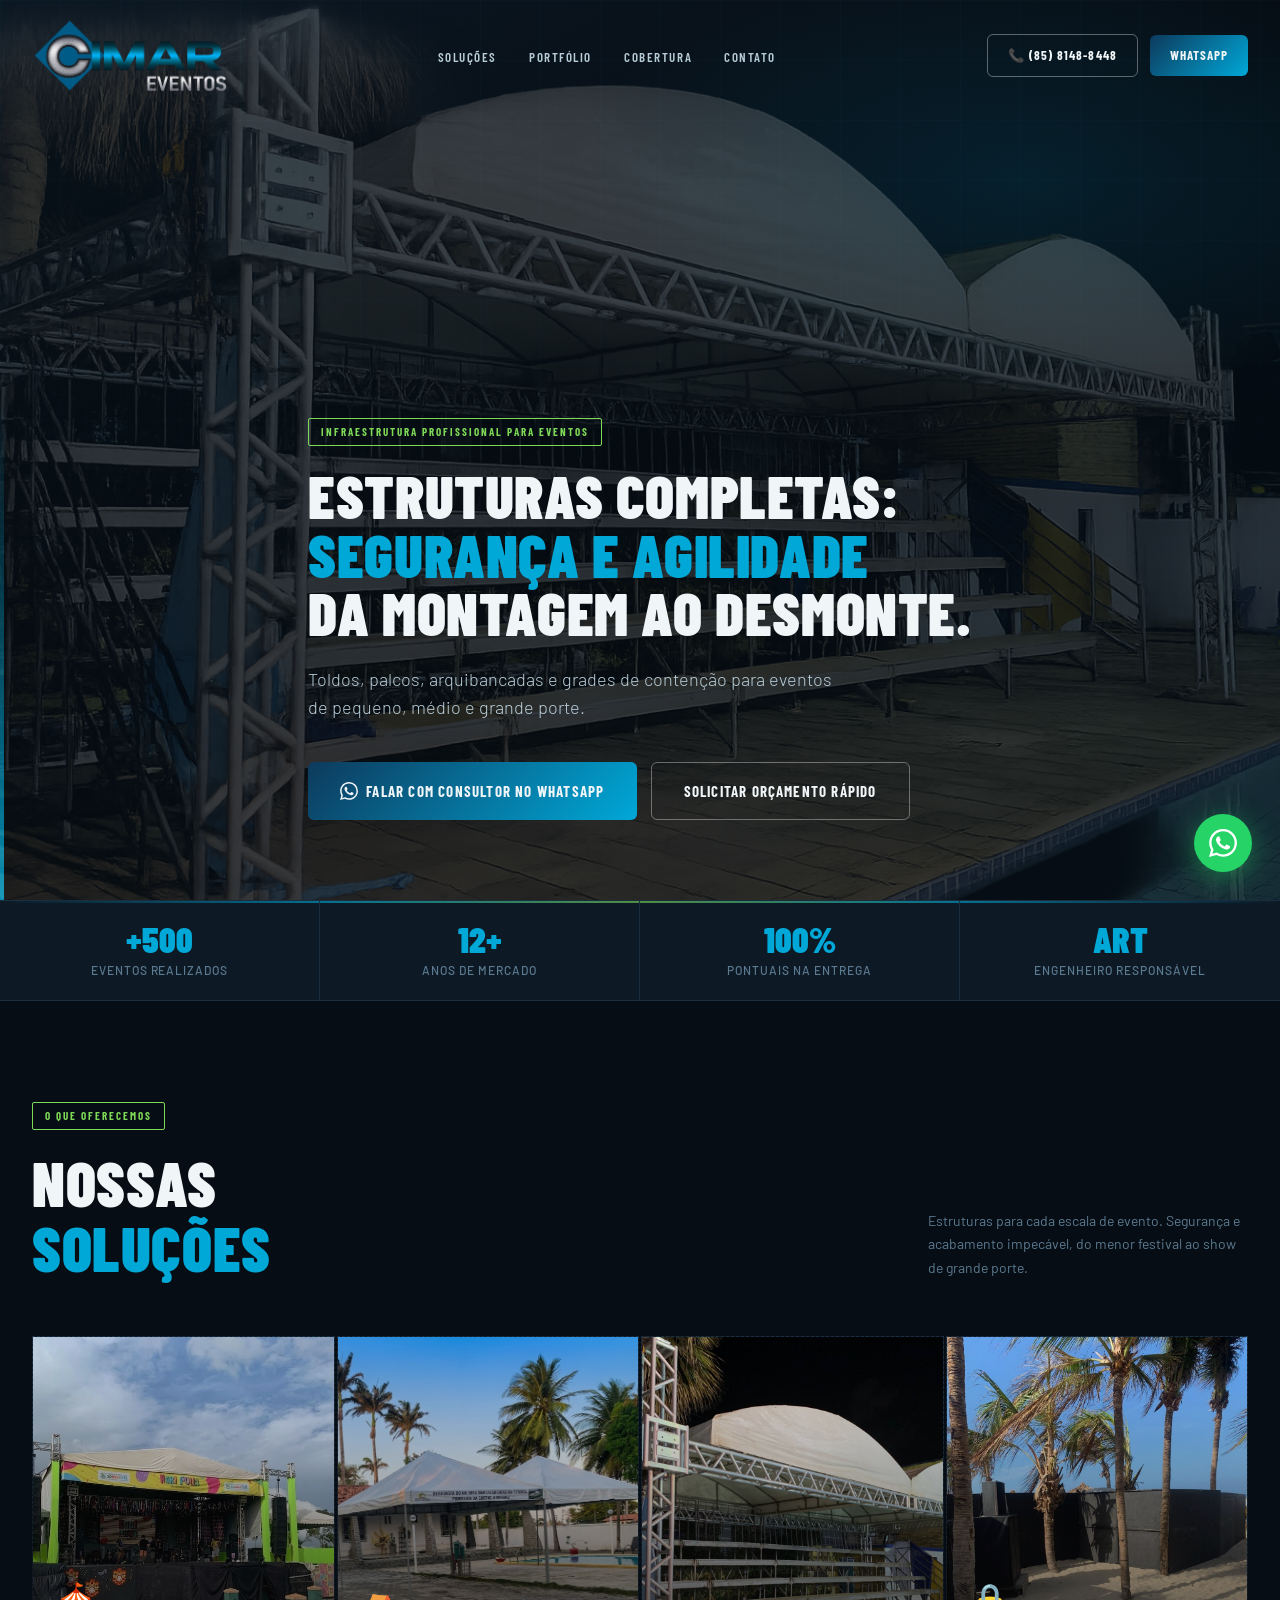
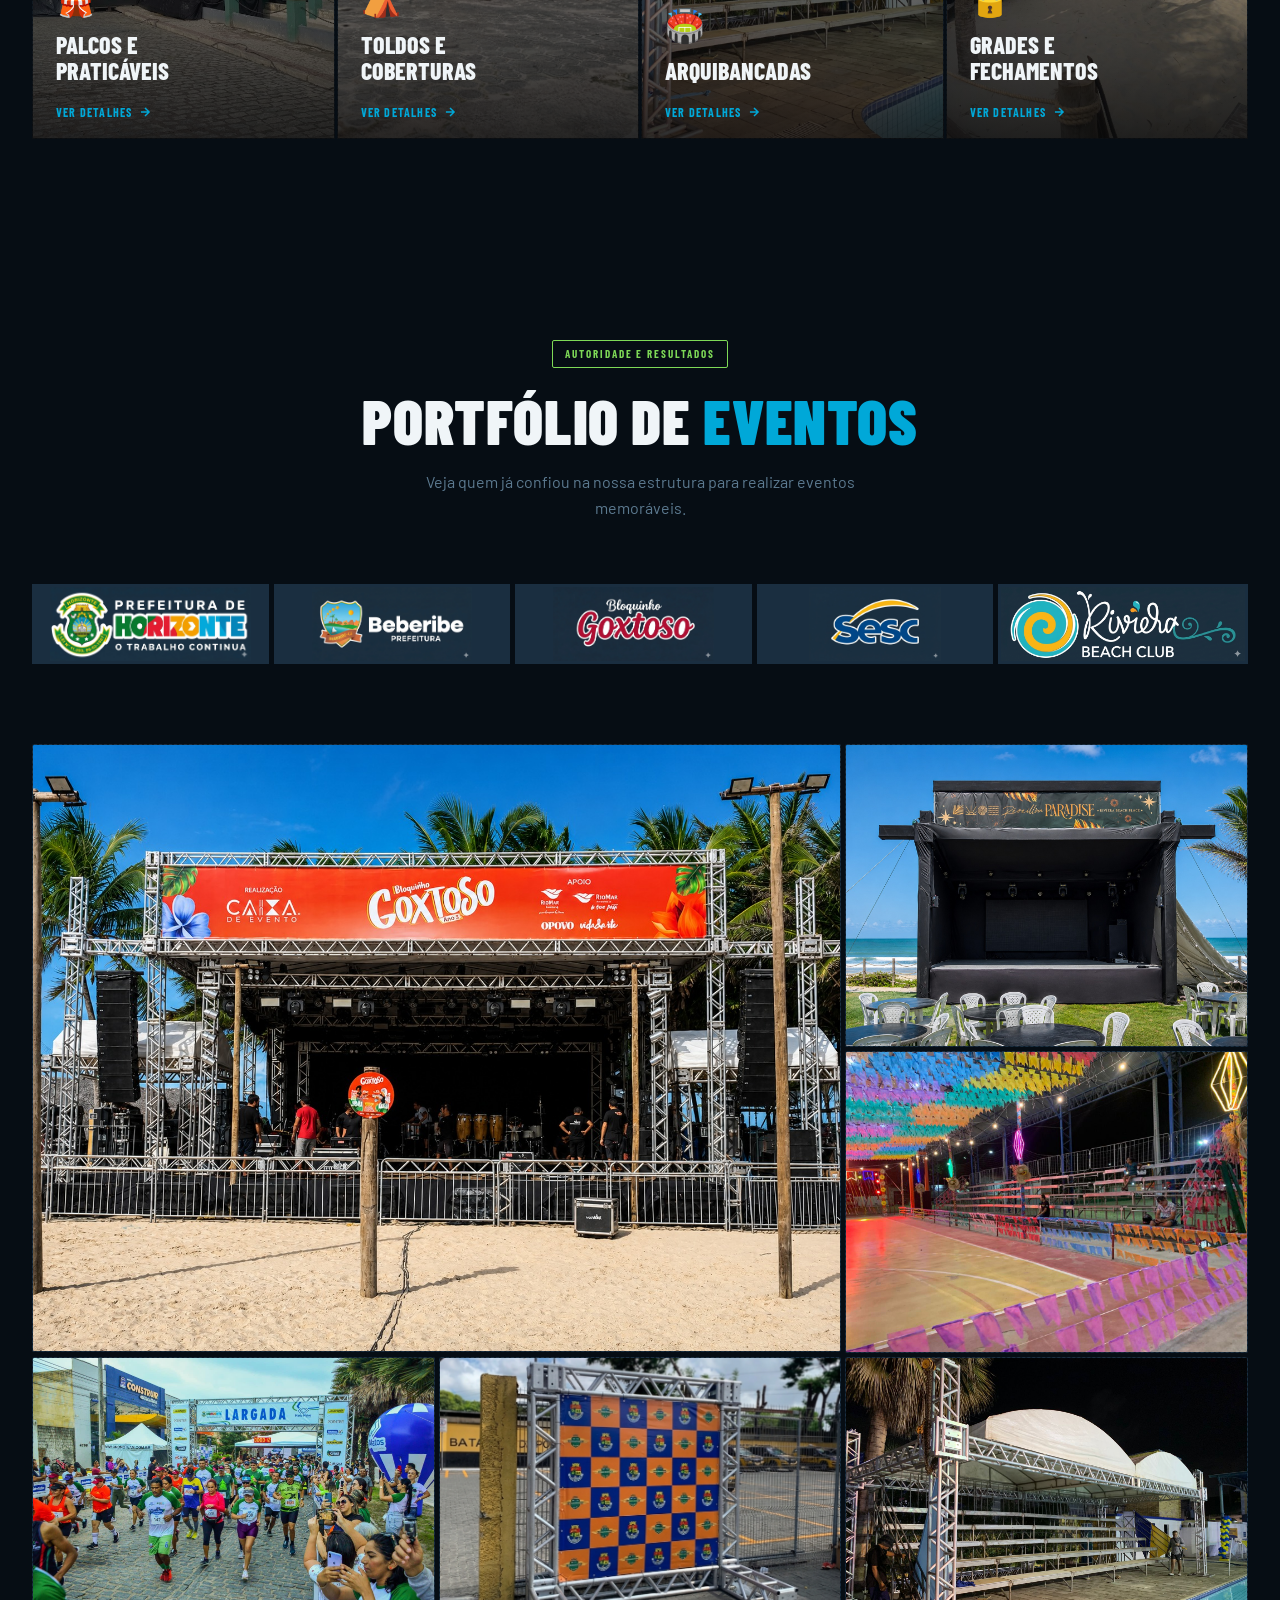
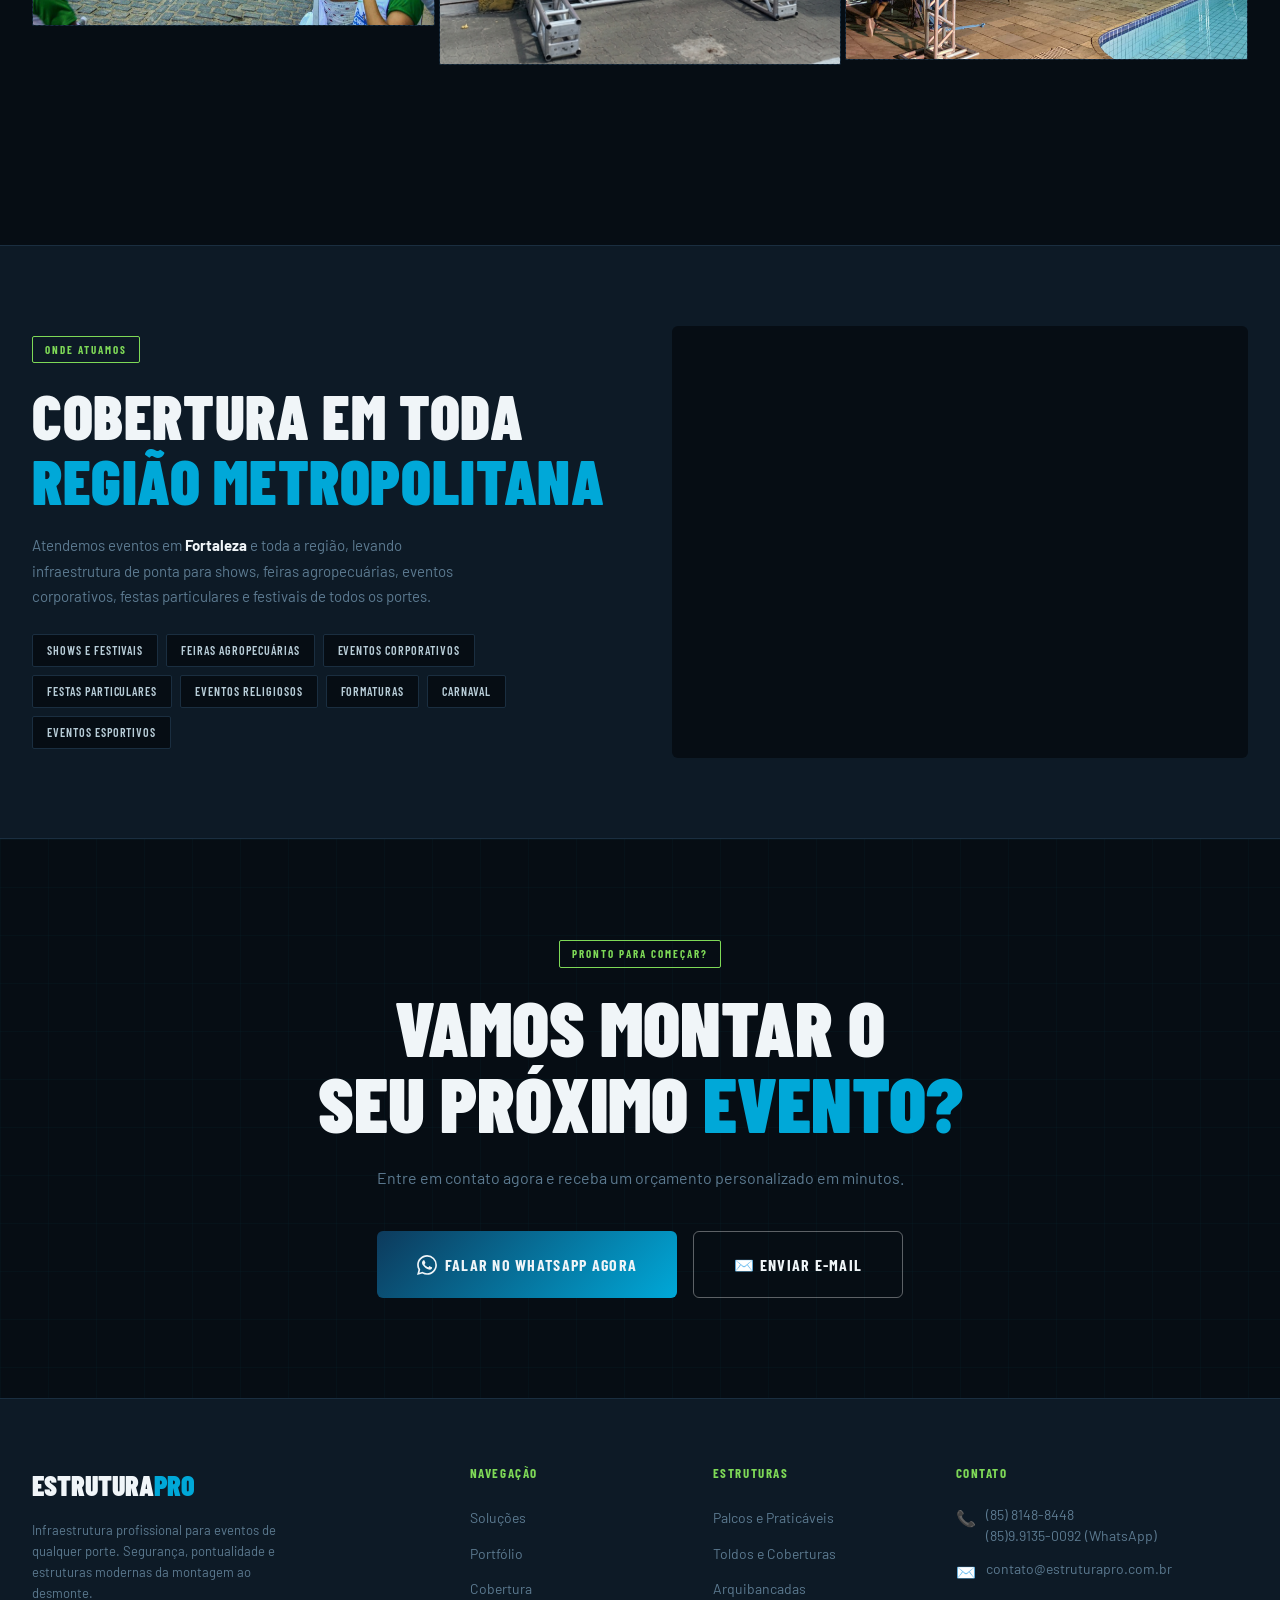
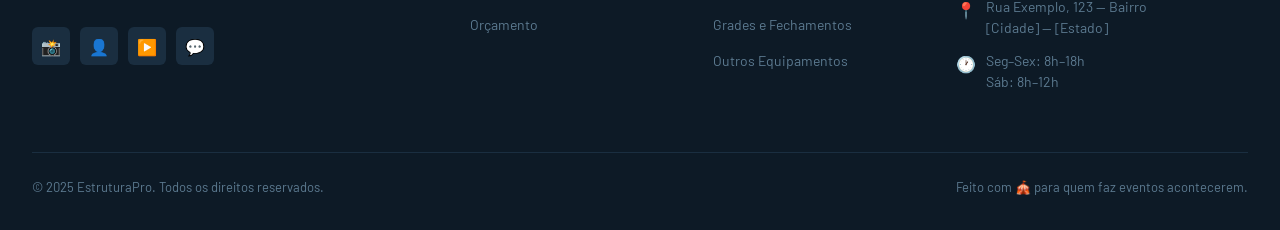
<file: index.html>
<!DOCTYPE html>
<html lang="pt-BR">
<head>
  <meta charset="UTF-8" />
  <meta name="viewport" content="width=device-width, initial-scale=1.0" />
  <title>EstruturaPro — Infraestrutura para Eventos</title>
  <link rel="preconnect" href="https://fonts.googleapis.com" />
  <link href="https://fonts.googleapis.com/css2?family=Barlow+Condensed:wght@400;600;700;800;900&family=Barlow:wght@300;400;500;600&display=swap" rel="stylesheet" />

  <style>
    /* ── RESET & TOKENS ───────────────────────────────────── */
    *, *::before, *::after { box-sizing: border-box; margin: 0; padding: 0; }
    :root {
      --black:   #060d14;
      --iron:    #0d1a26;
      --steel:   #1a2e40;
      --ash:     #5c7a90;
      --silver:  #b8cdd8;
      --white:   #f0f5f8;
      --amber:   #00a8d8;
      --amber2:  #1ac4f0;
      --accent:  #7ed957;
      --blue-dk: #0d3a5c;
      --danger:  #ef4444;
      --font-h:  'Barlow Condensed', sans-serif;
      --font-b:  'Barlow', sans-serif;
      --max:     1280px;
      --radius:  6px;
      --transition: .35s cubic-bezier(.4,0,.2,1);
    }
    html { scroll-behavior: smooth; overflow-x: hidden; }
    body {
      background: var(--black);
      color: var(--white);
      font-family: var(--font-b);
      font-size: 16px;
      line-height: 1.6;
      overflow-x: hidden;
    }
    a { color: inherit; text-decoration: none; }
    img { display: block; width: 100%; }


    /* ── UTILITIES ─────────────────────────────────────────── */
    .container { max-width: var(--max); margin: 0 auto; padding: 0 32px; }
    .badge {
      display: inline-block;
      font-family: var(--font-h);
      font-size: 11px;
      font-weight: 700;
      letter-spacing: .18em;
      text-transform: uppercase;
      color: var(--accent);
      border: 1px solid var(--accent);
      border-radius: 2px;
      padding: 4px 12px;
      margin-bottom: 20px;
    }
    .section-title {
      font-family: var(--font-h);
      font-size: clamp(38px, 5vw, 62px);
      font-weight: 900;
      line-height: 1.05;
      text-transform: uppercase;
      letter-spacing: .01em;
    }
    .amber { color: var(--amber); }
    .accent { color: var(--accent); }
    .btn {
      display: inline-flex;
      align-items: center;
      gap: 8px;
      font-family: var(--font-h);
      font-weight: 700;
      font-size: 15px;
      letter-spacing: .08em;
      text-transform: uppercase;
      padding: 16px 32px;
      border-radius: var(--radius);
      cursor: pointer;
      border: none;
      transition: var(--transition);
    }
    .btn-amber {
      background: linear-gradient(135deg, #0d3a5c 0%, #00a8d8 100%);
      color: var(--white);
    }
    .btn-amber:hover { background: linear-gradient(135deg, #00a8d8 0%, #1ac4f0 100%); transform: translateY(-2px); box-shadow: 0 8px 32px rgba(0,168,216,.4); }
    .btn-outline {
      background: transparent;
      color: var(--white);
      border: 1.5px solid rgba(255,255,255,.35);
    }
    .btn-outline:hover { border-color: var(--white); background: rgba(255,255,255,.06); transform: translateY(-2px); }

    /* ── FADE-IN ANIMATION ────────────────────────────────── */
    .fade-up {
      opacity: 0;
      transform: translateY(28px);
      transition: opacity .7s ease, transform .7s ease;
    }
    .fade-up.visible { opacity: 1; transform: translateY(0); }
    .delay-1 { transition-delay: .12s; }
    .delay-2 { transition-delay: .24s; }
    .delay-3 { transition-delay: .36s; }
    .delay-4 { transition-delay: .48s; }

    /* ── NAVBAR ────────────────────────────────────────────── */


    .logosite{
  height: 75px; /* Define uma altura fixa para não quebrar a barra */
  width: auto;   /* Mantém a proporção para não achatar */
  display: block;
  object-fit: contain;
}


    #navbar {
      position: fixed;
      top: 0; left: 0; right: 0;
      z-index: 100;
      padding: 18px 0;
      transition: background var(--transition), padding var(--transition), box-shadow var(--transition);
    }
    #navbar.scrolled {
      background: rgba(10,10,11,.92);
      backdrop-filter: blur(16px);
      padding: 12px 0;
      box-shadow: 0 2px 40px rgba(0,0,0,.6);
    }
    .nav-inner {
      display: flex;
      align-items: center;
      justify-content: space-between;
    }
    .logo {
      font-family: var(--font-h);
      font-size: 22px;
      font-weight: 900;
      letter-spacing: .04em;
      text-transform: uppercase;
    }


    .logo span { color: var(--amber); }
    .nav-links {
      display: flex;
      gap: 32px;
      list-style: none;
    }
    .nav-links a {
      font-family: var(--font-h);
      font-size: 13px;
      font-weight: 600;
      letter-spacing: .12em;
      text-transform: uppercase;
      color: var(--silver);
      transition: color var(--transition);
    }
    .nav-links a:hover { color: var(--amber); }
    .nav-cta { display: flex; gap: 12px; align-items: center; }
    @media (max-width: 900px) {
      .nav-links { display: none; }
    }

    /* ── HERO ──────────────────────────────────────────────── */
    #hero {
      position: relative;
      min-height: 100vh;
      display: flex;
      align-items: flex-end;
      padding-bottom: 80px;
      overflow: hidden;
    }
    .hero-placeholder {
      position: absolute;
      inset: 0;
      background: linear-gradient(135deg, #0d1a26 0%, #060d14 60%, #061520 100%);
      display: flex;
      align-items: center;
      justify-content: center;
    }
    /* Grid texture overlay */
    .hero-placeholder::before {
      content: '';
      position: absolute;
      inset: 0;
      background-image:
        linear-gradient(rgba(0,168,216,.04) 1px, transparent 1px),
        linear-gradient(90deg, rgba(0,168,216,.04) 1px, transparent 1px);
      background-size: 60px 60px;
    }
    .img-label {
      position: relative;
      z-index: 2;
      font-family: var(--font-h);
      font-size: 13px;
      letter-spacing: .15em;
      color: var(--ash);
      text-transform: uppercase;
      border: 1px dashed var(--steel);
      padding: 12px 24px;
      border-radius: var(--radius);
      opacity: 0.2;
      width: 120%;
    }
    .hero-overlay {
      position: absolute;
      inset: 0;
      background: 
        radial-gradient(ellipse 60% 40% at 80% 20%, rgba(0,168,216,.12) 0%, transparent 60%),
        linear-gradient(to top, rgba(6,13,20,1) 0%, rgba(6,13,20,.65) 40%, rgba(6,13,20,.2) 100%);
    }
    /* Blue accent bar */
    .hero-accent {
      position: absolute;
      left: 0; bottom: 0;
      width: 4px;
      height: 55%;
      background: linear-gradient(to bottom, transparent, var(--amber));
    }
    .hero-content {
      position: relative;
      z-index: 2;
      max-width: 820px;
    }
    .hero-content h1 {
      font-family: var(--font-h);
      font-size: clamp(35px, 7vw, 60px);
      font-weight: 900;
      line-height: .98;
      text-transform: uppercase;
      letter-spacing: .01em;
      margin-bottom: 24px;
    }
    .hero-content h1 em {
      font-style: normal;
      color: var(--amber);
    }
    .hero-sub {
      font-size: 18px;
      font-weight: 300;
      color: var(--silver);
      max-width: 540px;
      margin-bottom: 40px;
      line-height: 1.55;
    }
    .hero-btns { display: flex; flex-wrap: wrap; gap: 14px; }
    /* Stats strip */
    .hero-stats {
      position: absolute;
      bottom: 0; left: 0; right: 0;
      z-index: 3;
      background: rgba(26,28,31,.85);
      backdrop-filter: blur(12px);
      border-top: 1px solid var(--steel);
      display: none; /* shown via JS after scroll */
    }
    .stats-inner {
      display: grid;
      grid-template-columns: repeat(4, 1fr);
      divide: var(--steel);
    }
    .stat-item {
      padding: 20px 32px;
      border-right: 1px solid var(--steel);
      text-align: center;
    }
    .stat-item:last-child { border-right: none; }
    .stat-num {
      font-family: var(--font-h);
      font-size: 36px;
      font-weight: 900;
      color: var(--amber);
      line-height: 1;
    }
    .stat-label {
      font-size: 12px;
      font-weight: 500;
      letter-spacing: .08em;
      text-transform: uppercase;
      color: var(--ash);
      margin-top: 4px;
    }
    @media (max-width: 640px) {
      .stats-inner { grid-template-columns: repeat(2,1fr); }
    }

    /* ── STATS BANNER (standalone) ────────────────────────── */
    #stats {
      background: var(--iron);
      border-top: 1px solid var(--steel);
      border-bottom: 1px solid var(--steel);
      padding: 0;
      position: relative;
    }
    #stats::before {
      content: '';
      position: absolute;
      top: 0; left: 0; right: 0;
      height: 2px;
      background: linear-gradient(90deg, transparent, var(--amber), var(--accent), var(--amber), transparent);
      opacity: .6;
    }
    #stats .stats-inner {
      grid-template-columns: repeat(4,1fr);
    }
    @media (max-width: 640px) {
      #stats .stats-inner { grid-template-columns: repeat(2,1fr); }
    }

    /* ── SOLUTIONS ─────────────────────────────────────────── */
    #solutions {
      padding: 100px 0;
      background: var(--black);
    }
    .solutions-header {
      display: flex;
      align-items: flex-end;
      justify-content: space-between;
      margin-bottom: 56px;
      flex-wrap: wrap;
      gap: 24px;
    }
    .solutions-grid {
      display: grid;
      grid-template-columns: repeat(4, 1fr);
      gap: 2px;
    }
    @media (max-width: 900px) { .solutions-grid { grid-template-columns: repeat(2,1fr); } }
    @media (max-width: 560px) { .solutions-grid { grid-template-columns: 1fr; } }

    .solution-card {
      position: relative;
      aspect-ratio: 3/4;
      overflow: hidden;
      cursor: pointer;
      group: true;
    }
    .solution-card::before {
      content: '';
      position: absolute;
      inset: 0;
      transition: opacity var(--transition);
      z-index: 1;
    }
    .solution-card:nth-child(1)::before { background: linear-gradient(to bottom, rgba(10,10,11,0), rgba(10,10,11,.85)); }
    .solution-card:nth-child(2)::before { background: linear-gradient(to bottom, rgba(10,10,11,0), rgba(10,10,11,.85)); }
    .solution-card:nth-child(3)::before { background: linear-gradient(to bottom, rgba(10,10,11,0), rgba(10,10,11,.85)); }
    .solution-card:nth-child(4)::before { background: linear-gradient(to bottom, rgba(10,10,11,0), rgba(10,10,11,.85)); }

    .sol-ph {
      width: 100%;
      height: 100%;
      display: flex;
      align-items: center;
      justify-content: center;
      font-family: var(--font-h);
      font-size: 11px;
      letter-spacing: .12em;
      text-transform: uppercase;
      color: var(--ash);
      background: var(--iron);
      border: 1px dashed var(--steel);
      transition: transform .6s ease;

      object-fit: cover;
      object-position: center;
    }
    .solution-card:hover .sol-ph { transform: scale(1.04); }

    .sol-content {
      position: absolute;
      bottom: 0; left: 0; right: 0;
      z-index: 2;
      padding: 28px 24px;
      transform: translateY(12px);
      transition: transform var(--transition);
    }
    .solution-card:hover .sol-content { transform: translateY(0); }
    .sol-icon {
      font-size: 32px;
      margin-bottom: 8px;
      display: block;
    }
    .sol-title {
      font-family: var(--font-h);
      font-size: 24px;
      font-weight: 800;
      text-transform: uppercase;
      margin-bottom: 6px;
      line-height: 1.1;
    }
    .sol-desc {
      font-size: 13px;
      color: var(--silver);
      line-height: 1.5;
      opacity: 0;
      transition: opacity var(--transition) .05s;
      max-height: 0;
      overflow: hidden;
    }
    .solution-card:hover .sol-desc { opacity: 1; max-height: 60px; }
    .sol-link {
      display: inline-flex;
      align-items: center;
      gap: 6px;
      font-family: var(--font-h);
      font-size: 12px;
      font-weight: 700;
      letter-spacing: .1em;
      text-transform: uppercase;
      color: var(--amber);
      margin-top: 12px;
    }
    .sol-link svg { transition: transform var(--transition); }
    .solution-card:hover .sol-link svg { transform: translateX(4px); }

    /* ── DIFERENCIAIS ──────────────────────────────────────── */
    #diferenciais {
      background: var(--iron);
      padding: 100px 0;
      position: relative;
      overflow: hidden;
    }
    #diferenciais::before {
      content: '';
      position: absolute;
      top: -120px; right: -120px;
      width: 500px; height: 500px;
      background: radial-gradient(circle, rgba(0,168,216,.07) 0%, transparent 70%);
      pointer-events: none;
    }
    .dif-grid {
      display: grid;
      grid-template-columns: 1fr 1fr;
      gap: 56px 80px;
      margin-top: 64px;
    }
    @media (max-width: 700px) { .dif-grid { grid-template-columns: 1fr; } }
    .dif-item { display: flex; gap: 24px; align-items: flex-start; }
    .dif-num {
      font-family: var(--font-h);
      font-size: 72px;
      font-weight: 900;
      line-height: .85;
      color: rgba(0,168,216,.12);
      flex-shrink: 0;
      width: 64px;
      text-align: right;
      transition: color var(--transition);
    }
    .dif-item:hover .dif-num { color: rgba(0,168,216,.30); }
    .dif-body { flex: 1; }
    .dif-icon {
      width: 44px; height: 44px;
      background: rgba(0,168,216,.1);
      border: 1px solid rgba(0,168,216,.25);
      border-radius: var(--radius);
      display: flex; align-items: center; justify-content: center;
      font-size: 20px;
      margin-bottom: 14px;
    }
    .dif-title {
      font-family: var(--font-h);
      font-size: 22px;
      font-weight: 800;
      text-transform: uppercase;
      margin-bottom: 8px;
    }
    .dif-text {
      font-size: 14px;
      color: var(--silver);
      line-height: 1.65;
    }

    /* ── PORTFOLIO / PROVA SOCIAL ─────────────────────────── */
    #portfolio {
      padding: 100px 0;
      background: var(--black);
    }
    .port-header {
      text-align: center;
      margin-bottom: 64px;
    }
    .port-header p {
      font-size: 16px;
      color: var(--ash);
      max-width: 520px;
      margin: 16px auto 0;
    }

    /* Client logos */
    .logos-strip {
      display: flex;
      flex-wrap: wrap;
      gap: 5px;
      margin-bottom: 80px;
    }
    .logo-box {
      flex: 1 1 160px;
      height: 80px;
      
      border: 1px solid var(--steel);
      display: flex;
      align-items: center;
      justify-content: center;
      font-family: var(--font-h);
      font-size: 11px;
      letter-spacing: .12em;
      text-transform: uppercase;
      color: var(--ash);
      transition: background var(--transition), border-color var(--transition);

          background: #1a2e40;
    object-fit: contain;
    padding: 2px;
    }
    .logo-box:hover { background: var(--steel); border-color: var(--ash); }

    /* Gallery */
    .gallery-grid {
      display: grid;
      grid-template-columns: repeat(12, 1fr);
      grid-template-rows: auto;
      gap: 4px;
      margin-bottom: 80px;
    }
    .g-item {
      background: var(--iron);
      overflow: hidden;
      border-radius: 2px;
      display: flex;
      align-items: center;
      justify-content: center;
      font-family: var(--font-h);
      font-size: 11px;
      letter-spacing: .1em;
      text-transform: uppercase;
      color: var(--ash);
      border: 1px dashed var(--steel);
      transition: filter var(--transition);
    }
    .g-item:hover { filter: brightness(1.15); }
    .g1 { grid-column: span 8; grid-row: span 2; aspect-ratio: unset; min-height: 380px; }
    .g2 { grid-column: span 4; min-height: 185px; }
    .g3 { grid-column: span 4; min-height: 185px; }
    .g4 { grid-column: span 4; min-height: 250px; }
    .g5 { grid-column: span 4; min-height: 250px; }
    .g6 { grid-column: span 4; min-height: 250px; }
    @media (max-width: 860px) {
      .g1 { grid-column: 1/-1; min-height: 260px; }
      .g2,.g3 { grid-column: span 6; }
      .g4,.g5,.g6 { grid-column: span 4; }
    }
    @media (max-width: 560px) {
      .g2,.g3,.g4,.g5,.g6 { grid-column: 1/-1; min-height: 200px; }
    }



    /* ── COBERTURA REGIONAL ───────────────────────────────── */
    #regional {
      background: var(--iron);
      padding: 80px 0;
      border-top: 1px solid var(--steel);
      border-bottom: 1px solid var(--steel);
    }
    .regional-inner {
      display: grid;
      grid-template-columns: 1fr 1fr;
      gap: 64px;
      align-items: center;
    }
    @media (max-width: 700px) {
      .regional-inner { grid-template-columns: 1fr; gap: 32px; }
    }
    .regional-map-ph {
      aspect-ratio: 4/3;
      width: 100%;
      background: var(--black);
      border-radius: var(--radius);
      border: 1px solid var(--steel);
      display: block;
    }
    .regional-tags {
      display: flex;
      flex-wrap: wrap;
      gap: 8px;
      margin-top: 24px;
    }
    .r-tag {
      font-family: var(--font-h);
      font-size: 12px;
      font-weight: 600;
      letter-spacing: .08em;
      text-transform: uppercase;
      padding: 6px 14px;
      border: 1px solid var(--steel);
      border-radius: 2px;
      color: var(--silver);
      background: var(--black);
      transition: var(--transition);
    }
    .r-tag:hover { border-color: var(--amber); color: var(--amber); }

    /* ── CTA BANNER ───────────────────────────────────────── */
    #cta-banner {
      padding: 100px 0;
      background: var(--black);
      text-align: center;
      position: relative;
      overflow: hidden;
    }
    #cta-banner::before {
      content: '';
      position: absolute;
      inset: 0;
      background-image:
        linear-gradient(rgba(0,168,216,.03) 1px, transparent 1px),
        linear-gradient(90deg, rgba(0,168,216,.03) 1px, transparent 1px);
      background-size: 48px 48px;
    }
    .cta-inner {
      position: relative; z-index: 1;
    }
    .cta-title {
      font-family: var(--font-h);
      font-size: clamp(42px, 6vw, 80px);
      font-weight: 900;
      line-height: 1.0;
      text-transform: uppercase;
      margin-bottom: 24px;
    }
    .cta-sub {
      font-size: 16px;
      color: var(--ash);
      margin-bottom: 40px;
    }
    .cta-btns { display: flex; justify-content: center; gap: 16px; flex-wrap: wrap; }

    /* ── FOOTER ───────────────────────────────────────────── */
    footer {
      background: var(--iron);
      border-top: 1px solid var(--steel);
      padding: 64px 0 32px;
    }
    .footer-grid {
      display: grid;
      grid-template-columns: 2fr 1fr 1fr 1.5fr;
      gap: 48px;
      margin-bottom: 48px;
    }
    @media (max-width: 860px) { .footer-grid { grid-template-columns: 1fr 1fr; } }
    @media (max-width: 560px) { .footer-grid { grid-template-columns: 1fr; } }
    .footer-logo {
      font-family: var(--font-h);
      font-size: 28px;
      font-weight: 900;
      text-transform: uppercase;
      margin-bottom: 12px;
    }
    .footer-tagline {
      font-size: 13px;
      color: var(--ash);
      line-height: 1.6;
      max-width: 280px;
      margin-bottom: 24px;
    }
    .social-links { display: flex; gap: 10px; }
    .social-btn {
      width: 38px; height: 38px;
      background: var(--steel);
      border-radius: var(--radius);
      display: flex; align-items: center; justify-content: center;
      font-size: 16px;
      transition: background var(--transition), transform var(--transition);
    }
    .social-btn:hover { background: var(--amber); transform: translateY(-2px); }
    .footer-col h4 {
      font-family: var(--font-h);
      font-size: 13px;
      font-weight: 700;
      letter-spacing: .12em;
      text-transform: uppercase;
      color: var(--accent);
      margin-bottom: 20px;
    }
    .footer-col ul { list-style: none; display: flex; flex-direction: column; gap: 10px; }
    .footer-col a {
      font-size: 14px;
      color: var(--ash);
      transition: color var(--transition);
    }
    .footer-col a:hover { color: var(--white); }
    .contact-item {
      display: flex;
      align-items: flex-start;
      gap: 10px;
      font-size: 14px;
      color: var(--ash);
      margin-bottom: 12px;
      line-height: 1.5;
    }
    .contact-icon { flex-shrink: 0; font-size: 16px; margin-top: 2px; }
    .footer-bottom {
      border-top: 1px solid var(--steel);
      padding-top: 24px;
      display: flex;
      justify-content: space-between;
      align-items: center;
      flex-wrap: wrap;
      gap: 12px;
    }
    .footer-bottom p { font-size: 13px; color: var(--ash); }
    .footer-bottom a { color: var(--amber); transition: opacity var(--transition); }
    .footer-bottom a:hover { opacity: .8; }

    /* ── WHATSAPP FLOAT ───────────────────────────────────── */
    .wha-float {
      position: fixed;
      bottom: 28px; right: 28px;
      z-index: 200;
      width: 58px; height: 58px;
      background: #25d366;
      border-radius: 50%;
      display: flex; align-items: center; justify-content: center;
      font-size: 28px;
      box-shadow: 0 6px 28px rgba(37,211,102,.45);
      transition: transform var(--transition), box-shadow var(--transition);
      animation: pulse-wha 2.8s ease-in-out infinite;
    }
    .wha-float:hover {
      transform: scale(1.12);
      box-shadow: 0 10px 36px rgba(37,211,102,.6);
      animation: none;
    }
    @keyframes pulse-wha {
      0%,100% { box-shadow: 0 6px 28px rgba(37,211,102,.45); }
      50% { box-shadow: 0 6px 28px rgba(37,211,102,.8), 0 0 0 12px rgba(37,211,102,.08); }
    }

    /* ══════════════════════════════════════════════════════════
       RESPONSIVIDADE MOBILE — ajustes completos
    ══════════════════════════════════════════════════════════ */

    /* Tablet grande (≤1024px) */
    @media (max-width: 1024px) {
      .container { padding: 0 24px; }
      #solutions { padding: 80px 0; }
      #portfolio { padding: 80px 0; }
      #cta-banner { padding: 80px 0; }
    }

    /* Tablet (≤900px) */
    @media (max-width: 900px) {
      /* Navbar: esconde links, mostra só logo + botão WA */
      .nav-links { display: none; }
      .nav-cta .btn-outline { display: none; } /* esconde o botão de telefone */
      .nav-cta .btn-amber { padding: 10px 18px; font-size: 12px; }

      /* Hero: menos padding inferior pra não cortar */
      #hero { padding-bottom: 60px; padding-top: 80px; align-items: flex-end; }

      /* Hero subtitle menor */
      .hero-sub { font-size: 16px; max-width: 100%; }

      /* Botões do hero empilham mais confortavelmente */
      .hero-btns { gap: 10px; }
      .hero-btns .btn { font-size: 13px; padding: 14px 22px; }

      /* Stats: 2x2 em tablet */
      .stats-inner { grid-template-columns: repeat(2, 1fr); }
      #stats .stats-inner { grid-template-columns: repeat(2, 1fr); }

      /* Diferenciais: coluna única */
      .dif-grid { grid-template-columns: 1fr; gap: 40px; margin-top: 48px; }

      /* Footer: 2 colunas */
      .footer-grid { grid-template-columns: 1fr 1fr; gap: 36px; }
    }

    /* Mobile grande (≤640px) */
    @media (max-width: 640px) {
      .container { padding: 0 16px; }

      /* Seções com menos padding vertical */
      #solutions { padding: 60px 0; }
      #portfolio { padding: 60px 0; }
      #cta-banner { padding: 60px 0; }
      #regional { padding: 60px 0; }

      /* Hero */
      #hero { padding-bottom: 48px; min-height: 100svh; }
      .hero-content { max-width: 100%; }
      .hero-sub { font-size: 15px; margin-bottom: 28px; }
      .hero-btns { flex-direction: column; gap: 10px; }
      .hero-btns .btn { width: 100%; justify-content: center; font-size: 14px; padding: 16px 20px; }

      /* Stats em grid 2x2 */
      .stats-inner { grid-template-columns: repeat(2, 1fr); }
      .stat-item { padding: 16px; }
      .stat-num { font-size: 28px; }

      /* Solutions: 1 coluna, aspect-ratio menor */
      .solutions-grid { grid-template-columns: 1fr; }
      .solution-card { aspect-ratio: 16/9; }
      /* No mobile, mostra o conteúdo sempre (sem depender de hover) */
      .sol-content { transform: translateY(0); }
      .sol-desc { opacity: 1; max-height: none; }

      /* Diferenciais */
      .dif-num { font-size: 52px; width: 48px; }
      .dif-grid { gap: 32px; }

      /* Gallery: tudo em 1 coluna */
      .g1, .g2, .g3, .g4, .g5, .g6 { grid-column: 1 / -1; min-height: 200px; }


      /* Regional */
      .regional-inner { grid-template-columns: 1fr; gap: 32px; }

      /* CTA buttons empilham */
      .cta-btns { flex-direction: column; align-items: stretch; gap: 12px; }
      .cta-btns .btn { width: 100%; justify-content: center; font-size: 14px; padding: 18px 24px; }

      /* Footer: 1 coluna */
      .footer-grid { grid-template-columns: 1fr; gap: 32px; }
      .footer-tagline { max-width: 100%; }

      /* WhatsApp float menor no mobile */
      .wha-float { width: 50px; height: 50px; bottom: 20px; right: 16px; }
      .wha-float svg { width: 22px; height: 22px; }

      /* Navbar scrolled bg mais opaco pra legibilidade */
      #navbar.scrolled { background: rgba(6,13,20,.97); }
    }

    /* Mobile pequeno (≤400px) */
    @media (max-width: 400px) {
      .container { padding: 0 12px; }
      .hero-content h1 { font-size: clamp(36px, 10vw, 52px); }
      .section-title { font-size: clamp(32px, 9vw, 48px); }
      .cta-title { font-size: clamp(34px, 10vw, 52px); }
      .stat-item { padding: 14px 8px; }
      .stat-num { font-size: 24px; }
      .stat-label { font-size: 10px; }
      .dif-num { display: none; }
      .dif-item { gap: 0; }
    }

    /* ── HAMBURGUER / MENU MOBILE ─────────────────────────── */
    .hamburger {
      display: none;
      flex-direction: column;
      justify-content: center;
      gap: 5px;
      width: 40px; height: 40px;
      cursor: pointer;
      background: transparent;
      border: none;
      padding: 4px;
      z-index: 201;
    }
    .hamburger span {
      display: block;
      height: 2px;
      background: var(--white);
      border-radius: 2px;
      transition: all .3s ease;
      transform-origin: center;
    }
    .hamburger.open span:nth-child(1) { transform: translateY(7px) rotate(45deg); }
    .hamburger.open span:nth-child(2) { opacity: 0; transform: scaleX(0); }
    .hamburger.open span:nth-child(3) { transform: translateY(-7px) rotate(-45deg); }

    /* Drawer mobile */
    .mobile-menu {
      display: none;
      position: fixed;
      top: 0; left: 0; right: 0;
      z-index: 150;
      background: rgba(6,13,20,.98);
      backdrop-filter: blur(20px);
      padding: 80px 24px 40px;
      flex-direction: column;
      gap: 8px;
      transform: translateY(-100%);
      transition: transform .35s cubic-bezier(.4,0,.2,1);
      border-bottom: 1px solid var(--steel);
    }
    .mobile-menu.open { transform: translateY(0); }
    .mobile-menu a {
      font-family: var(--font-h);
      font-size: 28px;
      font-weight: 800;
      letter-spacing: .04em;
      text-transform: uppercase;
      color: var(--silver);
      padding: 12px 0;
      border-bottom: 1px solid var(--steel);
      transition: color var(--transition);
    }
    .mobile-menu a:last-child { border-bottom: none; }
    .mobile-menu a:hover, .mobile-menu a:active { color: var(--amber); }
    .mobile-menu-cta {
      margin-top: 20px;
      display: flex;
      flex-direction: column;
      gap: 10px;
    }
    .mobile-menu-cta .btn { width: 100%; justify-content: center; font-size: 15px; }

    @media (max-width: 900px) {
      .hamburger { display: flex; }
      .mobile-menu { display: flex; }
      /* esconde o nav-cta completo no mobile — fica no drawer */
      .nav-cta { display: none; }



      /* ////////////////////////////////////////////////////////////////////////////////////////// */

                                               /* MINHAS ALTERAÇÕES */

      /* ////////////////////////////////////////////////////////////////////////////////////////// */





      /* PRA DEIXAR A PRIMEIRA IMAGEM COM AS BORDA NO FADE*/




    }
  </style>
</head>
<body>

  <!-- ══ NAVBAR ══════════════════════════════════════════════ -->
  <nav id="navbar">
    <div class="container">
      <div class="nav-inner">
         <img class="logosite" src="ogatomemurdeu.png" alt="FALTA O SEOOO">
        <ul class="nav-links">
          <li><a href="#solutions">Soluções</a></li>
          <li><a href="#portfolio">Portfólio</a></li>
          <li><a href="#regional">Cobertura</a></li>
          <li><a href="#cta-banner">Contato</a></li>
        </ul>
        <div class="nav-cta">
          <a href="tel:+558581488448" class="btn btn-outline" style="padding:10px 20px;font-size:13px;">📞 (85) 8148-8448</a>
          <a href="https://wa.me/5585991350092?text=Ol%C3%A1%2C%20vim%20atrav%C3%A9s%20do%20site!%20%0AGostaria%20de%20fazer%20um%20or%C3%A7amento!" class="btn btn-amber" style="padding:10px 20px;font-size:13px;">WhatsApp</a>
        </div>
        <!-- Hamburguer mobile -->
        <button class="hamburger" id="hamburger" aria-label="Abrir menu">
          <span></span><span></span><span></span>
        </button>
      </div>
    </div>
  </nav>

  <!-- ══ MENU MOBILE DRAWER ════════════════════════════════ -->
  <div class="mobile-menu" id="mobileMenu">
    <a href="#solutions" class="mobile-link">Soluções</a>
    <a href="#portfolio" class="mobile-link">Portfólio</a>
    <a href="#regional" class="mobile-link">Cobertura</a>
    <a href="#cta-banner" class="mobile-link">Contato</a>
    <div class="mobile-menu-cta">
      <a href="https://wa.me/5585991350092?text=Ol%C3%A1%2C%20vim%20atrav%C3%A9s%20do%20site!%20%0AGostaria%20de%20fazer%20um%20or%C3%A7amento!" class="btn btn-amber">
        <svg width="18" height="18" viewBox="0 0 24 24" fill="currentColor"><path d="M17.472 14.382c-.297-.149-1.758-.867-2.03-.967-.273-.099-.471-.148-.67.15-.197.297-.767.966-.94 1.164-.173.199-.347.223-.644.075-.297-.15-1.255-.463-2.39-1.475-.883-.788-1.48-1.761-1.653-2.059-.173-.297-.018-.458.13-.606.134-.133.298-.347.446-.52.149-.174.198-.298.298-.497.099-.198.05-.371-.025-.52-.075-.149-.669-1.612-.916-2.207-.242-.579-.487-.5-.669-.51-.173-.008-.371-.01-.57-.01-.198 0-.52.074-.792.372-.272.297-1.04 1.016-1.04 2.479 0 1.462 1.065 2.875 1.213 3.074.149.198 2.096 3.2 5.077 4.487.709.306 1.262.489 1.694.625.712.227 1.36.195 1.871.118.571-.085 1.758-.719 2.006-1.413.248-.694.248-1.289.173-1.413-.074-.124-.272-.198-.57-.347m-5.421 7.403h-.004a9.87 9.87 0 01-5.031-1.378l-.361-.214-3.741.982.998-3.648-.235-.374a9.86 9.86 0 01-1.51-5.26c.001-5.45 4.436-9.884 9.888-9.884 2.64 0 5.122 1.03 6.988 2.898a9.825 9.825 0 012.893 6.994c-.003 5.45-4.437 9.884-9.885 9.884m8.413-18.297A11.815 11.815 0 0012.05 0C5.495 0 .16 5.335.157 11.892c0 2.096.547 4.142 1.588 5.945L.057 24l6.305-1.654a11.882 11.882 0 005.683 1.448h.005c6.554 0 11.89-5.335 11.893-11.893a11.821 11.821 0 00-3.48-8.413z"/></svg>
        Falar no WhatsApp
      </a>
      <a href="tel:+558581488448" class="btn btn-outline">📞 (85) 8148-8448</a>
    </div>
  </div>

  <!-- ══ HERO ════════════════════════════════════════════════ -->
  <section id="hero">
    <div class="hero-placeholder">
      <img id="img111" class="img-label" src="img/ArquibancadasFade.png" alt="Descrição da arquibancada">
    </div>
    <div class="hero-overlay"></div>
    <div class="hero-accent"></div>

    <div class="container">
      <div class="hero-content">
        <div class="badge">Infraestrutura Profissional para Eventos</div>
        <h1>Estruturas Completas:<br/><em>Segurança e Agilidade</em><br/>da Montagem ao Desmonte.</h1>
        <p class="hero-sub">Toldos, palcos, arquibancadas e grades de contenção para eventos de pequeno, médio e grande porte.</p>
        <div class="hero-btns">
          <a href="https://wa.me/5585991350092?text=Ol%C3%A1%2C%20vim%20atrav%C3%A9s%20do%20site!%20%0AGostaria%20de%20fazer%20um%20or%C3%A7amento!" class="btn btn-amber">
            <svg width="18" height="18" viewBox="0 0 24 24" fill="currentColor"><path d="M17.472 14.382c-.297-.149-1.758-.867-2.03-.967-.273-.099-.471-.148-.67.15-.197.297-.767.966-.94 1.164-.173.199-.347.223-.644.075-.297-.15-1.255-.463-2.39-1.475-.883-.788-1.48-1.761-1.653-2.059-.173-.297-.018-.458.13-.606.134-.133.298-.347.446-.52.149-.174.198-.298.298-.497.099-.198.05-.371-.025-.52-.075-.149-.669-1.612-.916-2.207-.242-.579-.487-.5-.669-.51-.173-.008-.371-.01-.57-.01-.198 0-.52.074-.792.372-.272.297-1.04 1.016-1.04 2.479 0 1.462 1.065 2.875 1.213 3.074.149.198 2.096 3.2 5.077 4.487.709.306 1.262.489 1.694.625.712.227 1.36.195 1.871.118.571-.085 1.758-.719 2.006-1.413.248-.694.248-1.289.173-1.413-.074-.124-.272-.198-.57-.347m-5.421 7.403h-.004a9.87 9.87 0 01-5.031-1.378l-.361-.214-3.741.982.998-3.648-.235-.374a9.86 9.86 0 01-1.51-5.26c.001-5.45 4.436-9.884 9.888-9.884 2.64 0 5.122 1.03 6.988 2.898a9.825 9.825 0 012.893 6.994c-.003 5.45-4.437 9.884-9.885 9.884m8.413-18.297A11.815 11.815 0 0012.05 0C5.495 0 .16 5.335.157 11.892c0 2.096.547 4.142 1.588 5.945L.057 24l6.305-1.654a11.882 11.882 0 005.683 1.448h.005c6.554 0 11.89-5.335 11.893-11.893a11.821 11.821 0 00-3.48-8.413z"/></svg>
            Falar com Consultor no WhatsApp
          </a>
          <a href="#cta-banner" class="btn btn-outline">Solicitar Orçamento Rápido</a>
        </div>
      </div>
    </div>
  </section>

  <!-- ══ STATS ════════════════════════════════════════════════ -->
  <section id="stats">
    <div class="stats-inner">
      <div class="stat-item fade-up">
        <div class="stat-num">+500</div>
        <div class="stat-label">Eventos Realizados</div>
      </div>
      <div class="stat-item fade-up delay-1">
        <div class="stat-num">12+</div>
        <div class="stat-label">Anos de Mercado</div>
      </div>
      <div class="stat-item fade-up delay-2">
        <div class="stat-num">100%</div>
        <div class="stat-label">Pontuais na Entrega</div>
      </div>
      <div class="stat-item fade-up delay-3">
        <div class="stat-num">ART</div>
        <div class="stat-label">Engenheiro Responsável</div>
      </div>
    </div>
  </section>

  <!-- ══ SOLUTIONS ════════════════════════════════════════════ -->
  <section id="solutions">
    <div class="container">
      <div class="solutions-header">
        <div>
          <div class="badge">O que oferecemos</div>
          <h2 class="section-title">Nossas<br/><span class="amber">Soluções</span></h2>
        </div>
        <p style="max-width:320px;color:var(--ash);font-size:14px;line-height:1.7;">Estruturas para cada escala de evento. Segurança e acabamento impecável, do menor festival ao show de grande porte.</p>
      </div>
      <div class="solutions-grid">

        <div class="solution-card fade-up">
          <img class="sol-ph" src="PalcoHoriFolia.jpeg" alt="VOLTA PRA FAZER O SEO">
          <div class="sol-content">
            <span class="sol-icon">🎪</span>
            <div class="sol-title">Palcos e<br/>Praticáveis</div>
            <div class="sol-desc">Diferentes tamanhos e capacidades de carga. Montagem rápida e homologada por engenheiro.</div>
            <a href="solucoes/placeholder.html" class="sol-link">Ver detalhes <svg width="14" height="14" viewBox="0 0 24 24" fill="none" stroke="currentColor" stroke-width="2.5"><path d="M5 12h14M12 5l7 7-7 7"/></svg></a>
          </div>
        </div>

        <div class="solution-card fade-up delay-1">
          <img class="sol-ph" src="Coberturas.png" alt="VOLTA PRA FAZER O SEO">
          <div class="sol-content">
            <span class="sol-icon">⛺</span>
            <div class="sol-title">Toldos e<br/>Coberturas</div>
            <div class="sol-desc">Cristal, piramidal ou sob medida. Proteção total com estética que valoriza seu evento.</div>
            <a href="solucoes/placeholder.html" class="sol-link">Ver detalhes <svg width="14" height="14" viewBox="0 0 24 24" fill="none" stroke="currentColor" stroke-width="2.5"><path d="M5 12h14M12 5l7 7-7 7"/></svg></a>
          </div>
        </div>

        <div class="solution-card fade-up delay-2">
          <img class="sol-ph" src="arquibancadas.jpeg" alt="VOLTA PRA FAZER O SEO">
          <div class="sol-content">
            <span class="sol-icon">🏟️</span>
            <div class="sol-title">Arquiban&shy;cadas</div>
            <div class="sol-desc">Foco em normas de segurança e visibilidade. Estrutura certificada para públicos de todos os tamanhos.</div>
            <a href="solucoes/placeholder.html" class="sol-link">Ver detalhes <svg width="14" height="14" viewBox="0 0 24 24" fill="none" stroke="currentColor" stroke-width="2.5"><path d="M5 12h14M12 5l7 7-7 7"/></svg></a>
          </div>
        </div>

        <div class="solution-card fade-up delay-3">
          <img class="sol-ph" src="fechamento.jpeg" alt="VOLTA PRA FAZER O SEO">
          <div class="sol-content">
            <span class="sol-icon">🔒</span>
            <div class="sol-title">Grades e<br/>Fechamentos</div>
            <div class="sol-desc">Organização de fluxo e contenção de público. Grades metálicas robustas para qualquer configuração.</div>
            <a href="solucoes/placeholder.html" class="sol-link">Ver detalhes <svg width="14" height="14" viewBox="0 0 24 24" fill="none" stroke="currentColor" stroke-width="2.5"><path d="M5 12h14M12 5l7 7-7 7"/></svg></a>
          </div>
        </div>

      </div>
    </div>
  </section>



  <!-- ══ PORTFOLIO / PROVA SOCIAL ═══════════════════════════════ -->
  <section id="portfolio">
    <div class="container">
      <div class="port-header">
        <div class="badge">Autoridade e Resultados</div>
        <h2 class="section-title">Portfólio de <span class="amber">Eventos</span></h2>
        <p>Veja quem já confiou na nossa estrutura para realizar eventos memoráveis.</p>
      </div>

      <!-- LOGOS -->
      <div class="logos-strip fade-up">
        <img class="logo-box" src="logosclientes/PrefeituraDeHorizonteLogo.png" alt="VOLTA PRA FAZER SEOOO">
        <img class="logo-box" src="logosclientes/PrefeituraDeBeberibeLogo.png" alt="VOLTA PRA FAZER SEOOO">
        <img class="logo-box" src="logosclientes/BloquinhoGoxtosoLogo.png" alt="VOLTA PRA FAZER SEOOO">
        <img class="logo-box" src="logosclientes/SescLogo.png" alt="VOLTA PRA FAZER SEOOO">
        <img class="logo-box" src="logosclientes/RivieraBeachCLubLogo.png" alt="VOLTA PRA FAZER SEOOO">

        
      </div>

      <!-- GALLERY -->
      <div class="gallery-grid fade-up">

        <img class="g-item g1" src="img/BloquinhoGoxtoso.jpg" alt="VOLTA PRA FAZER SEOOO">
        <img class="g-item g2" src="img/RivieraBeachClub.jpeg" alt="VOLTA PRA FAZER SEOOO">
        <img class="g-item g3" src="img/arquibancada2.jpg" alt="VOLTA PRA FAZER SEOOO">
        <img class="g-item g4" src="img/CorridaMariaMatosHorizonte.jpg" alt="VOLTA PRA FAZER SEOOO">
        <img class="g-item g5" src="img/Painel.png" alt="VOLTA PRA FAZER SEOOO">
        <img class="g-item g6" src="img/arquibancadas.jpeg" alt="VOLTA PRA FAZER SEOOO">
        

      </div>


    </div>
  </section>

  <!-- ══ COBERTURA REGIONAL ════════════════════════════════════ -->
  <section id="regional">
    <div class="container">
      <div class="regional-inner">
        <div>
          <div class="badge">Onde atuamos</div>
          <h2 class="section-title">Cobertura em Toda <span class="amber">Região Metropolitana</span></h2>
          <p style="color:var(--ash);margin-top:20px;font-size:15px;line-height:1.7;max-width:460px;">
            Atendemos eventos em <strong style="color:var(--white)">Fortaleza</strong> e toda a região, levando infraestrutura de ponta para shows, feiras agropecuárias, eventos corporativos, festas particulares e festivais de todos os portes.
          </p>
          <div class="regional-tags">
            <span class="r-tag">Shows e Festivais</span>
            <span class="r-tag">Feiras Agropecuárias</span>
            <span class="r-tag">Eventos Corporativos</span>
            <span class="r-tag">Festas Particulares</span>
            <span class="r-tag">Eventos Religiosos</span>
            <span class="r-tag">Formaturas</span>
            <span class="r-tag">Carnaval</span>
            <span class="r-tag">Eventos Esportivos</span>
          </div>
        </div>
        <div>
          <iframe class="regional-map-ph" src="https://www.google.com/maps/embed?pb=!1m18!1m12!1m3!1d1019103.9114002655!2d-39.49595435976986!3d-3.83707269528507!2m3!1f0!2f0!3f0!3m2!1i1024!2i768!4f13.1!3m3!1m2!1s0x7c74f1ae802e0ab%3A0x60f5c76f4e0806d5!2sRegi%C3%A3o%20Metropolitana%20de%20Fortaleza%2C%20CE!5e0!3m2!1spt-BR!2sbr!4v1778748192176!5m2!1spt-BR!2sbr" style="border:0;width:100%;height:100%;" allowfullscreen="" loading="lazy" referrerpolicy="no-referrer-when-downgrade"></iframe>
        </div>
      </div>
    </div>
  </section>

  <!-- ══ CTA BANNER ════════════════════════════════════════════ -->
  <section id="cta-banner">
    <div class="container">
      <div class="cta-inner fade-up">
        <div class="badge">Pronto para começar?</div>
        <h2 class="cta-title">Vamos Montar o<br/>Seu Próximo <span class="amber">Evento?</span></h2>
        <p class="cta-sub">Entre em contato agora e receba um orçamento personalizado em minutos.</p>
        <div class="cta-btns">
          <a href="https://wa.me/5585991350092?text=Ol%C3%A1%2C%20vim%20atrav%C3%A9s%20do%20site!%20%0AGostaria%20de%20fazer%20um%20or%C3%A7amento!" class="btn btn-amber" style="font-size:16px;padding:20px 40px;">
            <svg width="20" height="20" viewBox="0 0 24 24" fill="currentColor"><path d="M17.472 14.382c-.297-.149-1.758-.867-2.03-.967-.273-.099-.471-.148-.67.15-.197.297-.767.966-.94 1.164-.173.199-.347.223-.644.075-.297-.15-1.255-.463-2.39-1.475-.883-.788-1.48-1.761-1.653-2.059-.173-.297-.018-.458.13-.606.134-.133.298-.347.446-.52.149-.174.198-.298.298-.497.099-.198.05-.371-.025-.52-.075-.149-.669-1.612-.916-2.207-.242-.579-.487-.5-.669-.51-.173-.008-.371-.01-.57-.01-.198 0-.52.074-.792.372-.272.297-1.04 1.016-1.04 2.479 0 1.462 1.065 2.875 1.213 3.074.149.198 2.096 3.2 5.077 4.487.709.306 1.262.489 1.694.625.712.227 1.36.195 1.871.118.571-.085 1.758-.719 2.006-1.413.248-.694.248-1.289.173-1.413-.074-.124-.272-.198-.57-.347m-5.421 7.403h-.004a9.87 9.87 0 01-5.031-1.378l-.361-.214-3.741.982.998-3.648-.235-.374a9.86 9.86 0 01-1.51-5.26c.001-5.45 4.436-9.884 9.888-9.884 2.64 0 5.122 1.03 6.988 2.898a9.825 9.825 0 012.893 6.994c-.003 5.45-4.437 9.884-9.885 9.884m8.413-18.297A11.815 11.815 0 0012.05 0C5.495 0 .16 5.335.157 11.892c0 2.096.547 4.142 1.588 5.945L.057 24l6.305-1.654a11.882 11.882 0 005.683 1.448h.005c6.554 0 11.89-5.335 11.893-11.893a11.821 11.821 0 00-3.48-8.413z"/></svg>
            Falar no WhatsApp Agora
          </a>
          <a href="mailto:contato@estruturapro.com.br" class="btn btn-outline" style="font-size:16px;padding:20px 40px;">
            ✉️ Enviar E-mail
          </a>
        </div>
      </div>
    </div>
  </section>

  <!-- ══ FOOTER ═════════════════════════════════════════════════ -->
  <footer>
    <div class="container">
      <div class="footer-grid">

        <div>
          <div class="footer-logo">Estrutura<span style="color:var(--amber)">Pro</span></div>
          <p class="footer-tagline">Infraestrutura profissional para eventos de qualquer porte. Segurança, pontualidade e estruturas modernas da montagem ao desmonte.</p>
          <div class="social-links">
            <a href="#" class="social-btn" title="Instagram">📸</a>
            <a href="#" class="social-btn" title="Facebook">👤</a>
            <a href="#" class="social-btn" title="YouTube">▶️</a>
            <a href="https://wa.me/5585991350092?text=Ol%C3%A1%2C%20vim%20atrav%C3%A9s%20do%20site!%20%0AGostaria%20de%20fazer%20um%20or%C3%A7amento!" class="social-btn" title="WhatsApp">💬</a>
          </div>
        </div>

        <div class="footer-col">
          <h4>Navegação</h4>
          <ul>
            <li><a href="#solutions">Soluções</a></li>
            <li><a href="#portfolio">Portfólio</a></li>
            <li><a href="#regional">Cobertura</a></li>
            <li><a href="#cta-banner">Orçamento</a></li>
          </ul>
        </div>

        <div class="footer-col">
          <h4>Estruturas</h4>
          <ul>
            <li><a href="#">Palcos e Praticáveis</a></li>
            <li><a href="#">Toldos e Coberturas</a></li>
            <li><a href="#">Arquibancadas</a></li>
            <li><a href="#">Grades e Fechamentos</a></li>
            <li><a href="#">Outros Equipamentos</a></li>
          </ul>
        </div>

        <div class="footer-col">
          <h4>Contato</h4>
          <div class="contact-item">
            <span class="contact-icon">📞</span>
            <div>
              <a href="tel:+558581488448">(85) 8148-8448</a><br/>
              <a href="https://wa.me/5585991350092?text=Ol%C3%A1%2C%20vim%20atrav%C3%A9s%20do%20site!%20%0AGostaria%20de%20fazer%20um%20or%C3%A7amento!">(85)9.9135-0092 (WhatsApp)</a>
            </div>
          </div>
          <div class="contact-item">
            <span class="contact-icon">✉️</span>
            <a href="mailto:contato@estruturapro.com.br">contato@estruturapro.com.br</a>
          </div>
          <div class="contact-item">
            <span class="contact-icon">📍</span>
            <span>Rua Exemplo, 123 — Bairro<br/>[Cidade] — [Estado]</span>
          </div>
          <div class="contact-item">
            <span class="contact-icon">🕐</span>
            <span>Seg–Sex: 8h–18h<br/>Sáb: 8h–12h</span>
          </div>
        </div>

      </div>

      <div class="footer-bottom">
        <p>© 2025 EstruturaPro. Todos os direitos reservados.</p>
        <p>Feito com 🎪 para quem faz eventos acontecerem.</p>
      </div>
    </div>
  </footer>

  <!-- ══ WHATSAPP FLOAT ══════════════════════════════════════════ -->
  <a href="https://wa.me/5585991350092?text=Ol%C3%A1%2C%20vim%20atrav%C3%A9s%20do%20site!%20%0AGostaria%20de%20fazer%20um%20or%C3%A7amento!" class="wha-float" title="Falar no WhatsApp">
    <svg width="28" height="28" viewBox="0 0 24 24" fill="white"><path d="M17.472 14.382c-.297-.149-1.758-.867-2.03-.967-.273-.099-.471-.148-.67.15-.197.297-.767.966-.94 1.164-.173.199-.347.223-.644.075-.297-.15-1.255-.463-2.39-1.475-.883-.788-1.48-1.761-1.653-2.059-.173-.297-.018-.458.13-.606.134-.133.298-.347.446-.52.149-.174.198-.298.298-.497.099-.198.05-.371-.025-.52-.075-.149-.669-1.612-.916-2.207-.242-.579-.487-.5-.669-.51-.173-.008-.371-.01-.57-.01-.198 0-.52.074-.792.372-.272.297-1.04 1.016-1.04 2.479 0 1.462 1.065 2.875 1.213 3.074.149.198 2.096 3.2 5.077 4.487.709.306 1.262.489 1.694.625.712.227 1.36.195 1.871.118.571-.085 1.758-.719 2.006-1.413.248-.694.248-1.289.173-1.413-.074-.124-.272-.198-.57-.347m-5.421 7.403h-.004a9.87 9.87 0 01-5.031-1.378l-.361-.214-3.741.982.998-3.648-.235-.374a9.86 9.86 0 01-1.51-5.26c.001-5.45 4.436-9.884 9.888-9.884 2.64 0 5.122 1.03 6.988 2.898a9.825 9.825 0 012.893 6.994c-.003 5.45-4.437 9.884-9.885 9.884m8.413-18.297A11.815 11.815 0 0012.05 0C5.495 0 .16 5.335.157 11.892c0 2.096.547 4.142 1.588 5.945L.057 24l6.305-1.654a11.882 11.882 0 005.683 1.448h.005c6.554 0 11.89-5.335 11.893-11.893a11.821 11.821 0 00-3.48-8.413z"/></svg>
  </a>

  <!-- ══ JS ══════════════════════════════════════════════════════ -->
  <script>
    // Navbar scroll effect
    const navbar = document.getElementById('navbar');
    window.addEventListener('scroll', () => {
      navbar.classList.toggle('scrolled', window.scrollY > 60);
    });

    // Hamburguer / menu mobile
    const hamburger = document.getElementById('hamburger');
    const mobileMenu = document.getElementById('mobileMenu');
    hamburger.addEventListener('click', () => {
      const isOpen = mobileMenu.classList.toggle('open');
      hamburger.classList.toggle('open', isOpen);
      document.body.style.overflow = isOpen ? 'hidden' : '';
    });
    // Fecha ao clicar em um link do menu
    document.querySelectorAll('.mobile-link, .mobile-menu-cta .btn').forEach(link => {
      link.addEventListener('click', () => {
        mobileMenu.classList.remove('open');
        hamburger.classList.remove('open');
        document.body.style.overflow = '';
      });
    });

    // Fade-up intersection observer
    const observer = new IntersectionObserver((entries) => {
      entries.forEach(e => {
        if (e.isIntersecting) {
          e.target.classList.add('visible');
          observer.unobserve(e.target);
        }
      });
    }, { threshold: 0.12 });

    document.querySelectorAll('.fade-up').forEach(el => observer.observe(el));
  </script>

</body>
</html>
</file>
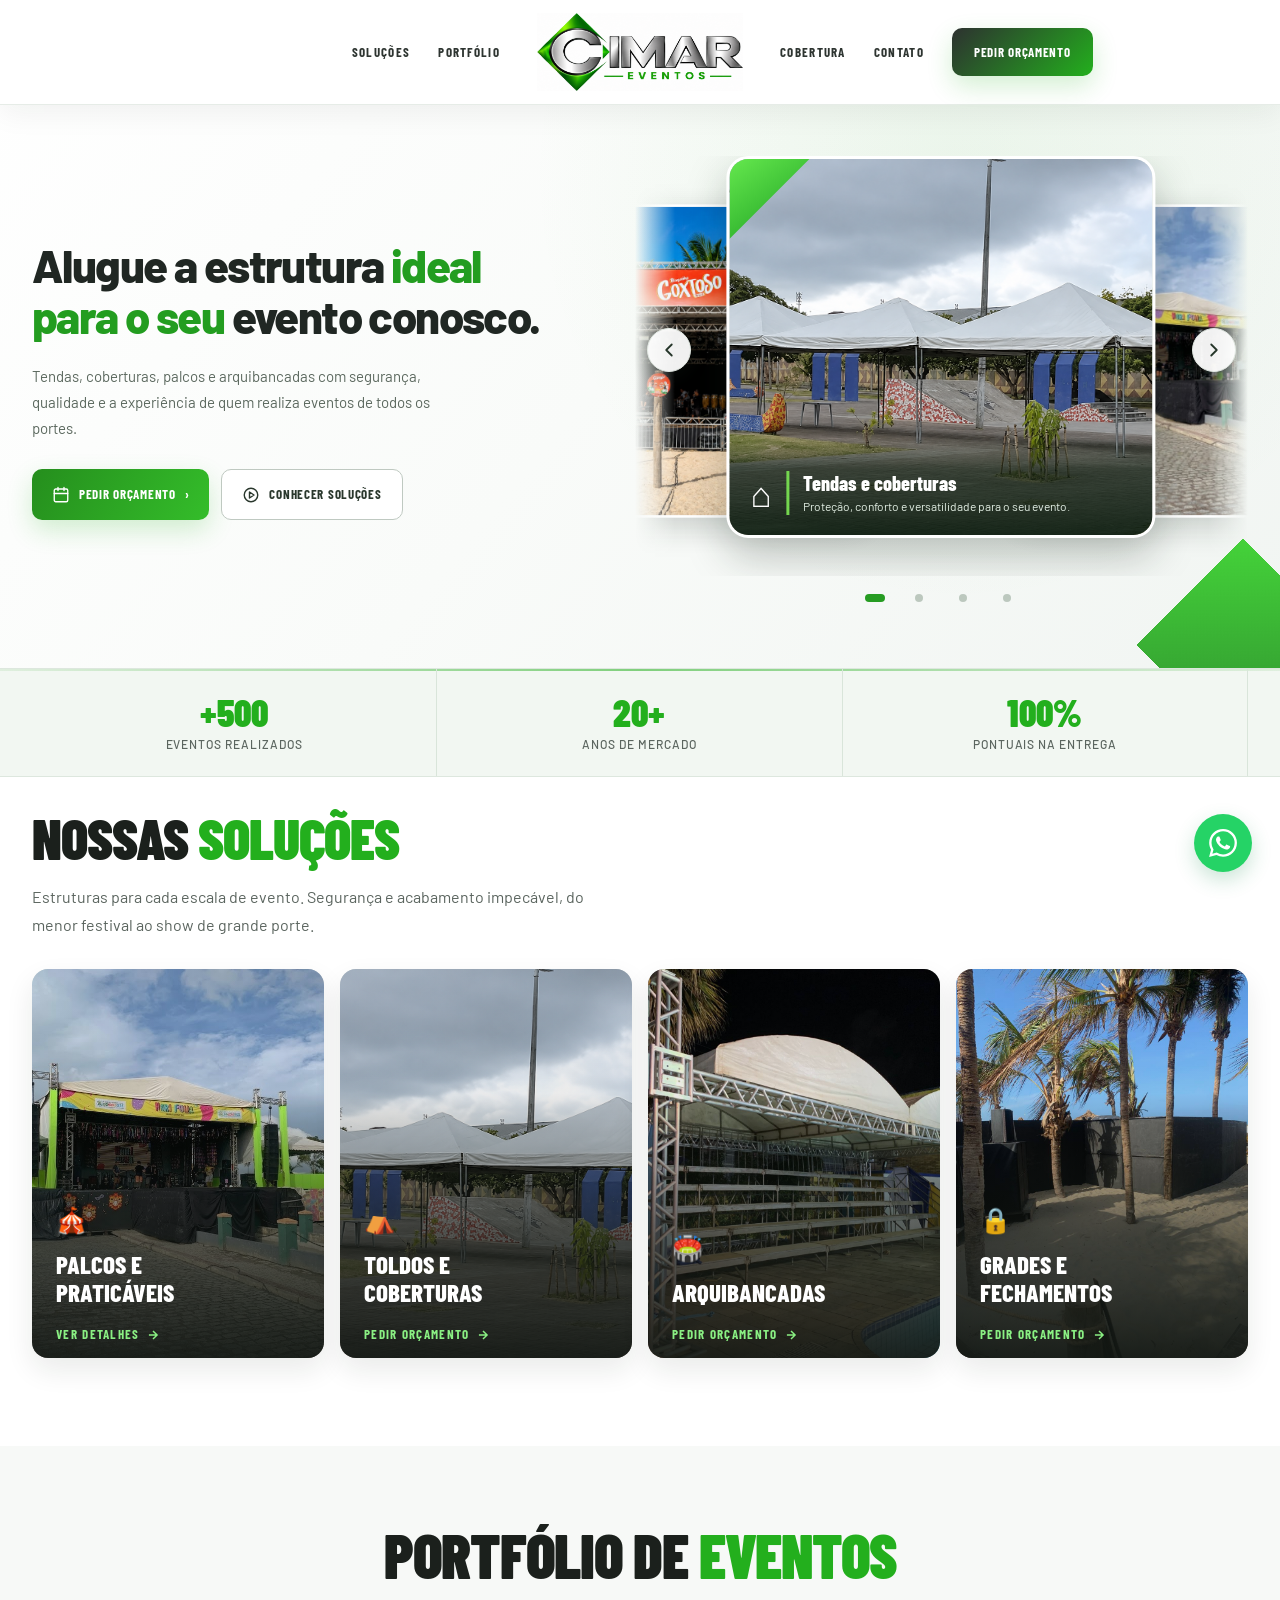
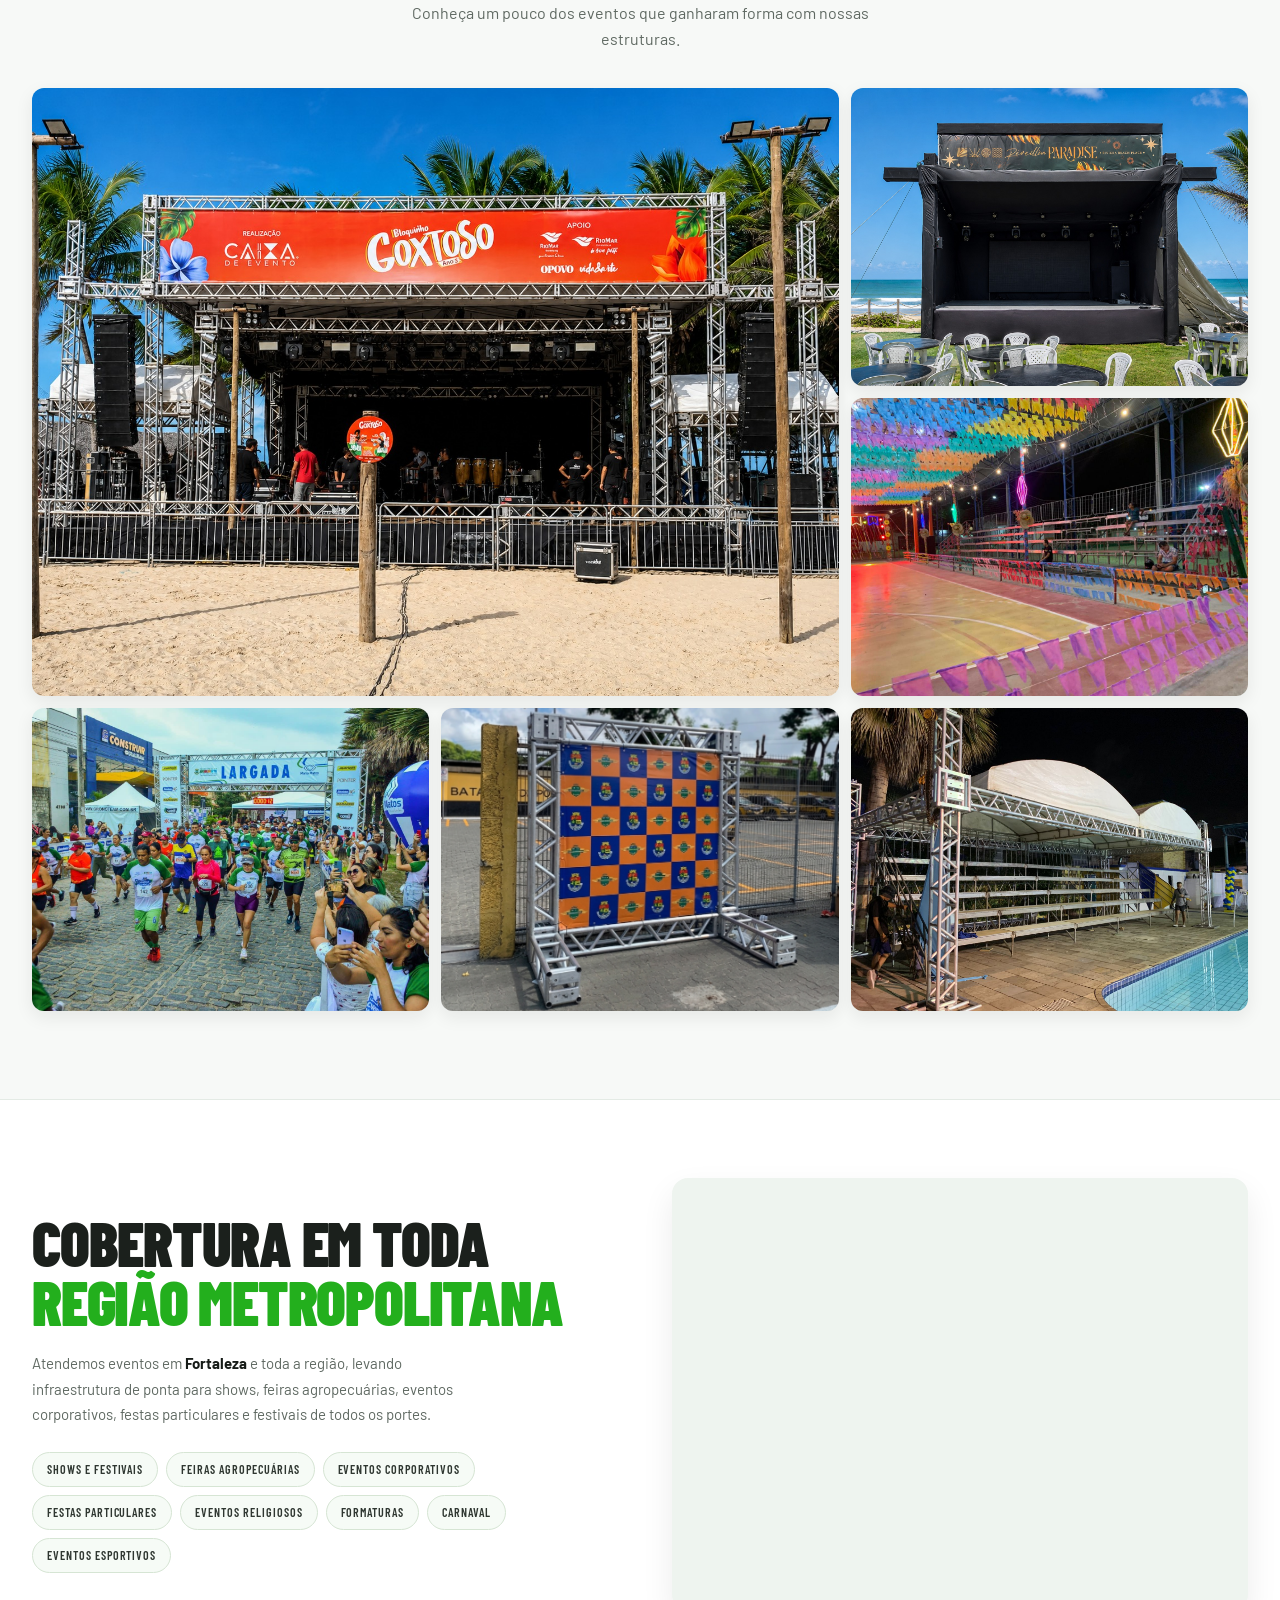
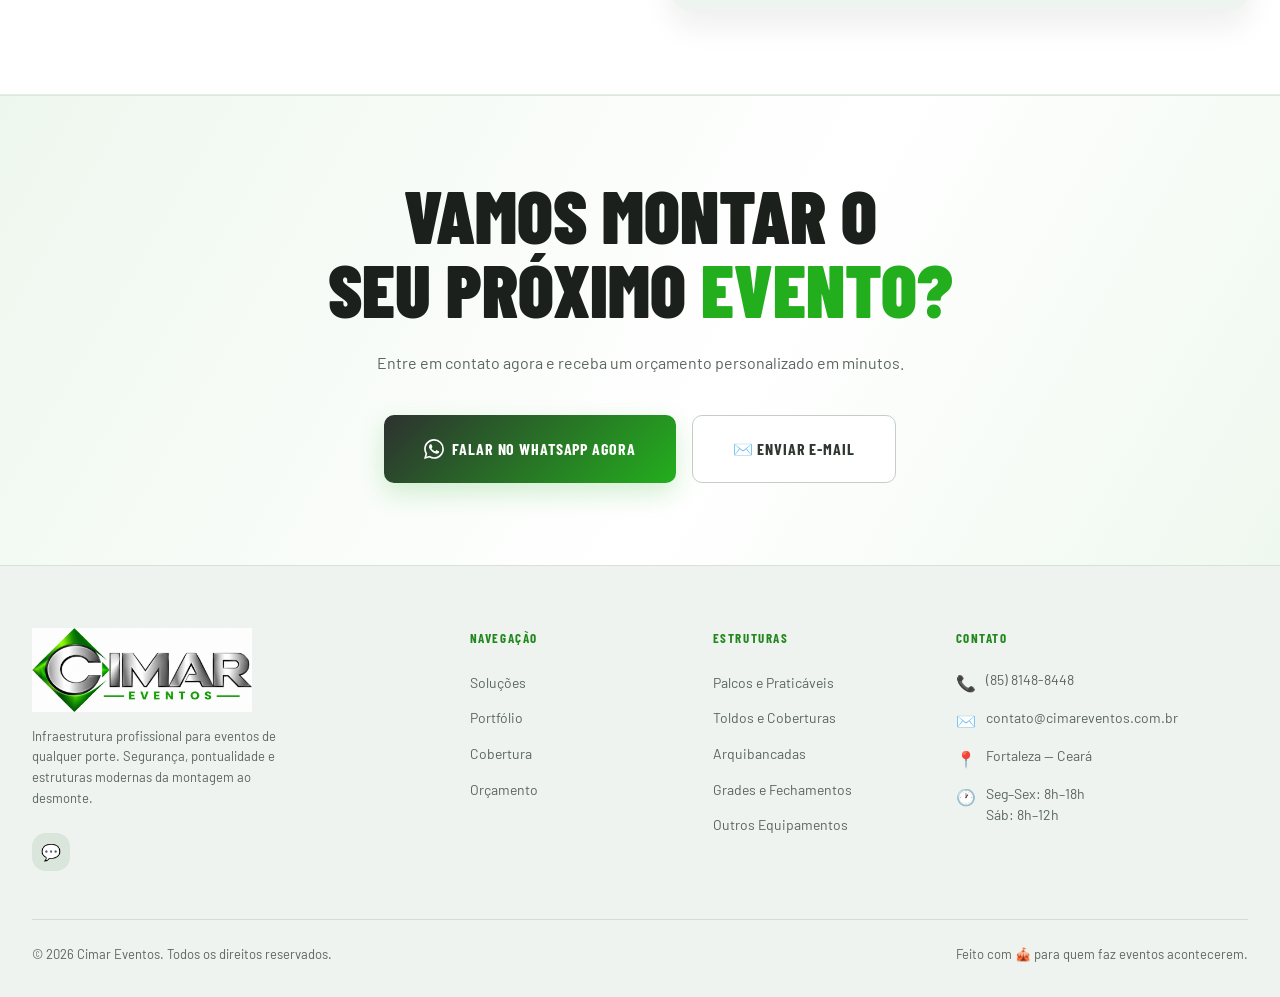
<file: nv/index.html>
<!DOCTYPE html>
<html lang="pt-BR">
<head>
  <meta charset="UTF-8" />
  <meta name="viewport" content="width=device-width, initial-scale=1.0" />
  <title>Cimar Eventos — Estruturas para Eventos em Fortaleza</title>
  <meta name="description" content="Cimar Eventos: palcos, coberturas, arquibancadas e estruturas para eventos em Fortaleza e Região Metropolitana. Conheça nossas soluções e solicite um orçamento." />
  <link rel="preconnect" href="https://fonts.googleapis.com" />
  <link href="https://fonts.googleapis.com/css2?family=Barlow+Condensed:wght@400;600;700;800;900&family=Barlow:wght@300;400;500;600&display=swap" rel="stylesheet" />

  <style>
    /* ── RESET & TOKENS ───────────────────────────────────── */
    *, *::before, *::after { box-sizing: border-box; margin: 0; padding: 0; }
    :root {
      --black:   #060d14;
      --iron:    #0d1a26;
      --steel:   #1a2e40;
      --ash:     #5c7a90;
      --silver:  #b8cdd8;
      --white:   #f0f5f8;
      --amber:   #00a8d8;
      --amber2:  #1ac4f0;
      --accent:  #7ed957;
      --blue-dk: #0d3a5c;
      --danger:  #ef4444;
      --font-h:  'Barlow Condensed', sans-serif;
      --font-b:  'Barlow', sans-serif;
      --max:     1280px;
      --radius:  6px;
      --transition: .35s cubic-bezier(.4,0,.2,1);
    }
    html { scroll-behavior: smooth; overflow-x: hidden; }
    body {
      background: var(--black);
      color: var(--white);
      font-family: var(--font-b);
      font-size: 16px;
      line-height: 1.6;
      overflow-x: hidden;
    }
    a { color: inherit; text-decoration: none; }
    img { display: block; width: 100%; }


    /* ── UTILITIES ─────────────────────────────────────────── */
    .container { max-width: var(--max); margin: 0 auto; padding: 0 32px; }
  
    .section-title {
      font-family: var(--font-h);
      font-size: clamp(38px, 5vw, 62px);
      font-weight: 900;
      line-height: 1.05;
      text-transform: uppercase;
      letter-spacing: .01em;
    }
    .amber { color: var(--amber); }
    .accent { color: var(--accent); }
    .btn {
      display: inline-flex;
      align-items: center;
      gap: 8px;
      font-family: var(--font-h);
      font-weight: 700;
      font-size: 15px;
      letter-spacing: .08em;
      text-transform: uppercase;
      padding: 16px 32px;
      border-radius: var(--radius);
      cursor: pointer;
      border: none;
      transition: var(--transition);
    }
    .btn-amber {
      background: linear-gradient(135deg, #0d3a5c 0%, #00a8d8 100%);
      color: var(--white);
    }
    .btn-amber:hover { background: linear-gradient(135deg, #00a8d8 0%, #1ac4f0 100%); transform: translateY(-2px); box-shadow: 0 8px 32px rgba(0,168,216,.4); }
    .btn-outline {
      background: transparent;
      color: var(--white);
      border: 1.5px solid rgba(255,255,255,.35);
    }
    .btn-outline:hover { border-color: var(--white); background: rgba(255,255,255,.06); transform: translateY(-2px); }

    /* ── FADE-IN ANIMATION ────────────────────────────────── */
    .fade-up {
      opacity: 0;
      transform: translateY(28px);
      transition: opacity .7s ease, transform .7s ease;
    }
    .fade-up.visible { opacity: 1; transform: translateY(0); }
    .delay-1 { transition-delay: .12s; }
    .delay-2 { transition-delay: .24s; }
    .delay-3 { transition-delay: .36s; }
    .delay-4 { transition-delay: .48s; }

    /* ── NAVBAR ────────────────────────────────────────────── */


    .logosite{
  height: 75px; /* Define uma altura fixa para não quebrar a barra */
  width: auto;   /* Mantém a proporção para não achatar */
  display: block;
  object-fit: contain;
}


    #navbar {
      position: fixed;
      top: 0; left: 0; right: 0;
      z-index: 100;
      padding: 18px 0;
      transition: background var(--transition), padding var(--transition), box-shadow var(--transition);
    }
    #navbar.scrolled {
      background: rgba(10,10,11,.92);
      backdrop-filter: blur(16px);
      padding: 12px 0;
      box-shadow: 0 2px 40px rgba(0,0,0,.6);
    }
    .nav-inner {
      display: flex;
      align-items: center;
      justify-content: space-between;
    }
    .logo {
      font-family: var(--font-h);
      font-size: 22px;
      font-weight: 900;
      letter-spacing: .04em;
      text-transform: uppercase;
    }


    .logo span { color: var(--amber); }
    .nav-links {
      display: flex;
      gap: 32px;
      list-style: none;
    }
    .nav-links a {
      font-family: var(--font-h);
      font-size: 13px;
      font-weight: 600;
      letter-spacing: .12em;
      text-transform: uppercase;
      color: var(--silver);
      transition: color var(--transition);
    }
    .nav-links a:hover { color: var(--amber); }
    .nav-cta { display: flex; gap: 12px; align-items: center; }
    @media (max-width: 900px) {
      .nav-links { display: none; }
    }

    /* ── HERO ──────────────────────────────────────────────── */
    #hero {
      position: relative;
      min-height: 100vh;
      display: flex;
      align-items: flex-end;
      padding-bottom: 80px;
      overflow: hidden;
    }
    .hero-placeholder {
      position: absolute;
      inset: 0;
      background: linear-gradient(135deg, #0d1a26 0%, #060d14 60%, #061520 100%);
      display: flex;
      align-items: center;
      justify-content: center;
    }
    /* Grid texture overlay */
    .hero-placeholder::before {
      content: '';
      position: absolute;
      inset: 0;
      background-image:
        linear-gradient(rgba(0,168,216,.04) 1px, transparent 1px),
        linear-gradient(90deg, rgba(0,168,216,.04) 1px, transparent 1px);
      background-size: 60px 60px;
    }
    .img-label {
      position: relative;
      z-index: 2;
      font-family: var(--font-h);
      font-size: 13px;
      letter-spacing: .15em;
      color: var(--ash);
      text-transform: uppercase;
      border: 1px dashed var(--steel);
      padding: 12px 24px;
      border-radius: var(--radius);
      opacity: 0.2;
      width: 120%;
    }
    .hero-overlay {
      position: absolute;
      inset: 0;
      background: 
        radial-gradient(ellipse 60% 40% at 80% 20%, rgba(0,168,216,.12) 0%, transparent 60%),
        linear-gradient(to top, rgba(6,13,20,1) 0%, rgba(6,13,20,.65) 40%, rgba(6,13,20,.2) 100%);
    }
    /* Blue accent bar */
    .hero-accent {
      position: absolute;
      left: 0; bottom: 0;
      width: 4px;
      height: 55%;
      background: linear-gradient(to bottom, transparent, var(--amber));
    }
    .hero-content {
      position: relative;
      z-index: 2;
      max-width: 820px;
    }
    .hero-content h1 {
      font-family: var(--font-h);
      font-size: clamp(35px, 7vw, 60px);
      font-weight: 900;
      line-height: .98;
      text-transform: uppercase;
      letter-spacing: .01em;
      margin-bottom: 24px;
    }
    .hero-content h1 em {
      font-style: normal;
      color: var(--amber);
    }
    .hero-sub {
      font-size: 18px;
      font-weight: 300;
      color: var(--silver);
      max-width: 540px;
      margin-bottom: 40px;
      line-height: 1.55;
    }
    .hero-btns { display: flex; flex-wrap: wrap; gap: 14px; }
    /* Stats strip */
    .hero-stats {
      position: absolute;
      bottom: 0; left: 0; right: 0;
      z-index: 3;
      background: rgba(26,28,31,.85);
      backdrop-filter: blur(12px);
      border-top: 1px solid var(--steel);
      display: none; /* shown via JS after scroll */
    }
    .stats-inner {
      display: grid;
      grid-template-columns: repeat(4, 1fr);
      divide: var(--steel);
    }
    .stat-item {
      padding: 20px 32px;
      border-right: 1px solid var(--steel);
      text-align: center;
    }
    .stat-item:last-child { border-right: none; }
    .stat-num {
      font-family: var(--font-h);
      font-size: 36px;
      font-weight: 900;
      color: var(--amber);
      line-height: 1;
    }
    .stat-label {
      font-size: 12px;
      font-weight: 500;
      letter-spacing: .08em;
      text-transform: uppercase;
      color: var(--ash);
      margin-top: 4px;
    }
    @media (max-width: 640px) {
      .stats-inner { grid-template-columns: repeat(2,1fr); }
    }

    /* ── STATS BANNER (standalone) ────────────────────────── */
    #stats {
      background: var(--iron);
      border-top: 1px solid var(--steel);
      border-bottom: 1px solid var(--steel);
      padding: 0;
      position: relative;
    }
    #stats::before {
      content: '';
      position: absolute;
      top: 0; left: 0; right: 0;
      height: 2px;
      background: linear-gradient(90deg, transparent, var(--amber), var(--accent), var(--amber), transparent);
      opacity: .6;
    }
    #stats .stats-inner {
      grid-template-columns: repeat(4,1fr);
    }
    @media (max-width: 640px) {
      #stats .stats-inner { grid-template-columns: repeat(2,1fr); }
    }

    /* ── SOLUTIONS ─────────────────────────────────────────── */
    #solutions {
      padding: 100px 0;
      background: var(--black);
    }
    .solutions-header {
      display: flex;
      align-items: flex-end;
      justify-content: space-between;
      margin-bottom: 56px;
      flex-wrap: wrap;
      gap: 24px;
    }
    .solutions-grid {
      display: grid;
      grid-template-columns: repeat(4, 1fr);
      gap: 2px;
    }
    @media (max-width: 900px) { .solutions-grid { grid-template-columns: repeat(2,1fr); } }
    @media (max-width: 560px) { .solutions-grid { grid-template-columns: 1fr; } }

    .solution-card {
      position: relative;
      aspect-ratio: 3/4;
      overflow: hidden;
      cursor: pointer;
      group: true;
    }
    .solution-card::before {
      content: '';
      position: absolute;
      inset: 0;
      transition: opacity var(--transition);
      z-index: 1;
    }
    .solution-card:nth-child(1)::before { background: linear-gradient(to bottom, rgba(10,10,11,0), rgba(10,10,11,.85)); }
    .solution-card:nth-child(2)::before { background: linear-gradient(to bottom, rgba(10,10,11,0), rgba(10,10,11,.85)); }
    .solution-card:nth-child(3)::before { background: linear-gradient(to bottom, rgba(10,10,11,0), rgba(10,10,11,.85)); }
    .solution-card:nth-child(4)::before { background: linear-gradient(to bottom, rgba(10,10,11,0), rgba(10,10,11,.85)); }

    .sol-ph {
      width: 100%;
      height: 100%;
      display: flex;
      align-items: center;
      justify-content: center;
      font-family: var(--font-h);
      font-size: 11px;
      letter-spacing: .12em;
      text-transform: uppercase;
      color: var(--ash);
      background: var(--iron);
      border: 1px dashed var(--steel);
      transition: transform .6s ease;

      object-fit: cover;
      object-position: center;
    }
    .solution-card:hover .sol-ph { transform: scale(1.04); }

    .sol-content {
      position: absolute;
      bottom: 0; left: 0; right: 0;
      z-index: 2;
      padding: 28px 24px;
      transform: translateY(12px);
      transition: transform var(--transition);
    }
    .solution-card:hover .sol-content { transform: translateY(0); }
    .sol-icon {
      font-size: 32px;
      margin-bottom: 8px;
      display: block;
    }
    .sol-title {
      font-family: var(--font-h);
      font-size: 24px;
      font-weight: 800;
      text-transform: uppercase;
      margin-bottom: 6px;
      line-height: 1.1;
    }
    .sol-desc {
      font-size: 13px;
      color: var(--silver);
      line-height: 1.5;
      opacity: 0;
      transition: opacity var(--transition) .05s;
      max-height: 0;
      overflow: hidden;
    }
    .solution-card:hover .sol-desc { opacity: 1; max-height: 60px; }
    .sol-link {
      display: inline-flex;
      align-items: center;
      gap: 6px;
      font-family: var(--font-h);
      font-size: 12px;
      font-weight: 700;
      letter-spacing: .1em;
      text-transform: uppercase;
      color: var(--amber);
      margin-top: 12px;
    }
    .sol-link svg { transition: transform var(--transition); }
    .solution-card:hover .sol-link svg { transform: translateX(4px); }

    /* ── DIFERENCIAIS ──────────────────────────────────────── */
    #diferenciais {
      background: var(--iron);
      padding: 100px 0;
      position: relative;
      overflow: hidden;
    }
    #diferenciais::before {
      content: '';
      position: absolute;
      top: -120px; right: -120px;
      width: 500px; height: 500px;
      background: radial-gradient(circle, rgba(0,168,216,.07) 0%, transparent 70%);
      pointer-events: none;
    }
    .dif-grid {
      display: grid;
      grid-template-columns: 1fr 1fr;
      gap: 56px 80px;
      margin-top: 64px;
    }
    @media (max-width: 700px) { .dif-grid { grid-template-columns: 1fr; } }
    .dif-item { display: flex; gap: 24px; align-items: flex-start; }
    .dif-num {
      font-family: var(--font-h);
      font-size: 72px;
      font-weight: 900;
      line-height: .85;
      color: rgba(0,168,216,.12);
      flex-shrink: 0;
      width: 64px;
      text-align: right;
      transition: color var(--transition);
    }
    .dif-item:hover .dif-num { color: rgba(0,168,216,.30); }
    .dif-body { flex: 1; }
    .dif-icon {
      width: 44px; height: 44px;
      background: rgba(0,168,216,.1);
      border: 1px solid rgba(0,168,216,.25);
      border-radius: var(--radius);
      display: flex; align-items: center; justify-content: center;
      font-size: 20px;
      margin-bottom: 14px;
    }
    .dif-title {
      font-family: var(--font-h);
      font-size: 22px;
      font-weight: 800;
      text-transform: uppercase;
      margin-bottom: 8px;
    }
    .dif-text {
      font-size: 14px;
      color: var(--silver);
      line-height: 1.65;
    }

    /* ── PORTFOLIO / PROVA SOCIAL ─────────────────────────── */
    #portfolio {
      padding: 100px 0;
      background: var(--black);
    }
    .port-header {
      text-align: center;
      margin-bottom: 64px;
    }
    .port-header p {
      font-size: 16px;
      color: var(--ash);
      max-width: 520px;
      margin: 16px auto 0;
    }

    /* Gallery */
    .gallery-grid {
      display: grid;
      grid-template-columns: repeat(12, 1fr);
      grid-template-rows: auto;
      gap: 4px;
      margin-bottom: 80px;
    }
    .g-item {
      background: var(--iron);
      overflow: hidden;
      border-radius: 2px;
      display: flex;
      align-items: center;
      justify-content: center;
      font-family: var(--font-h);
      font-size: 11px;
      letter-spacing: .1em;
      text-transform: uppercase;
      color: var(--ash);
      border: 1px dashed var(--steel);
      transition: filter var(--transition);
    }
    .g-item:hover { filter: brightness(1.15); }
    .g1 { grid-column: span 8; grid-row: span 2; aspect-ratio: unset; min-height: 380px; }
    .g2 { grid-column: span 4; min-height: 185px; }
    .g3 { grid-column: span 4; min-height: 185px; }
    .g4 { grid-column: span 4; min-height: 250px; }
    .g5 { grid-column: span 4; min-height: 250px; }
    .g6 { grid-column: span 4; min-height: 250px; }
    @media (max-width: 860px) {
      .g1 { grid-column: 1/-1; min-height: 260px; }
      .g2,.g3 { grid-column: span 6; }
      .g4,.g5,.g6 { grid-column: span 4; }
    }
    @media (max-width: 560px) {
      .g2,.g3,.g4,.g5,.g6 { grid-column: 1/-1; min-height: 200px; }
    }



    /* ── COBERTURA REGIONAL ───────────────────────────────── */
    #regional {
      background: var(--iron);
      padding: 80px 0;
      border-top: 1px solid var(--steel);
      border-bottom: 1px solid var(--steel);
    }
    .regional-inner {
      display: grid;
      grid-template-columns: 1fr 1fr;
      gap: 64px;
      align-items: center;
    }
    @media (max-width: 700px) {
      .regional-inner { grid-template-columns: 1fr; gap: 32px; }
    }
    .regional-map-ph {
      aspect-ratio: 4/3;
      width: 100%;
      background: var(--black);
      border-radius: var(--radius);
      border: 1px solid var(--steel);
      display: block;
    }
    .regional-tags {
      display: flex;
      flex-wrap: wrap;
      gap: 8px;
      margin-top: 24px;
    }
    .r-tag {
      font-family: var(--font-h);
      font-size: 12px;
      font-weight: 600;
      letter-spacing: .08em;
      text-transform: uppercase;
      padding: 6px 14px;
      border: 1px solid var(--steel);
      border-radius: 2px;
      color: var(--silver);
      background: var(--black);
      transition: var(--transition);
    }
    .r-tag:hover { border-color: var(--amber); color: var(--amber); }

    /* ── CTA BANNER ───────────────────────────────────────── */
    #cta-banner {
      padding: 100px 0;
      background: var(--black);
      text-align: center;
      position: relative;
      overflow: hidden;
    }
    #cta-banner::before {
      content: '';
      position: absolute;
      inset: 0;
      background-image:
        linear-gradient(rgba(0,168,216,.03) 1px, transparent 1px),
        linear-gradient(90deg, rgba(0,168,216,.03) 1px, transparent 1px);
      background-size: 48px 48px;
    }
    .cta-inner {
      position: relative; z-index: 1;
    }
    .cta-title {
      font-family: var(--font-h);
      font-size: clamp(42px, 6vw, 80px);
      font-weight: 900;
      line-height: 1.0;
      text-transform: uppercase;
      margin-bottom: 24px;
    }
    .cta-sub {
      font-size: 16px;
      color: var(--ash);
      margin-bottom: 40px;
    }
    .cta-btns { display: flex; justify-content: center; gap: 16px; flex-wrap: wrap; }

    /* ── FOOTER ───────────────────────────────────────────── */
    footer {
      background: var(--iron);
      border-top: 1px solid var(--steel);
      padding: 64px 0 32px;
    }
    .footer-grid {
      display: grid;
      grid-template-columns: 2fr 1fr 1fr 1.5fr;
      gap: 48px;
      margin-bottom: 48px;
    }
    @media (max-width: 860px) { .footer-grid { grid-template-columns: 1fr 1fr; } }
    @media (max-width: 560px) { .footer-grid { grid-template-columns: 1fr; } }
    .footer-logo {
      font-family: var(--font-h);
      font-size: 28px;
      font-weight: 900;
      text-transform: uppercase;
      margin-bottom: 12px;
    }
    .footer-tagline {
      font-size: 13px;
      color: var(--ash);
      line-height: 1.6;
      max-width: 280px;
      margin-bottom: 24px;
    }
    .social-links { display: flex; gap: 10px; }
    .social-btn {
      width: 38px; height: 38px;
      background: var(--steel);
      border-radius: var(--radius);
      display: flex; align-items: center; justify-content: center;
      font-size: 16px;
      transition: background var(--transition), transform var(--transition);
    }
    .social-btn:hover { background: var(--amber); transform: translateY(-2px); }
    .footer-col h4 {
      font-family: var(--font-h);
      font-size: 13px;
      font-weight: 700;
      letter-spacing: .12em;
      text-transform: uppercase;
      color: var(--accent);
      margin-bottom: 20px;
    }
    .footer-col ul { list-style: none; display: flex; flex-direction: column; gap: 10px; }
    .footer-col a {
      font-size: 14px;
      color: var(--ash);
      transition: color var(--transition);
    }
    .footer-col a:hover { color: var(--white); }
    .contact-item {
      display: flex;
      align-items: flex-start;
      gap: 10px;
      font-size: 14px;
      color: var(--ash);
      margin-bottom: 12px;
      line-height: 1.5;
    }
    .contact-icon { flex-shrink: 0; font-size: 16px; margin-top: 2px; }
    .footer-bottom {
      border-top: 1px solid var(--steel);
      padding-top: 24px;
      display: flex;
      justify-content: space-between;
      align-items: center;
      flex-wrap: wrap;
      gap: 12px;
    }
    .footer-bottom p { font-size: 13px; color: var(--ash); }
    .footer-bottom a { color: var(--amber); transition: opacity var(--transition); }
    .footer-bottom a:hover { opacity: .8; }

    /* ── WHATSAPP FLOAT ───────────────────────────────────── */
    .wha-float {
      position: fixed;
      bottom: 28px; right: 28px;
      z-index: 200;
      width: 58px; height: 58px;
      background: #25d366;
      border-radius: 50%;
      display: flex; align-items: center; justify-content: center;
      font-size: 28px;
      box-shadow: 0 6px 28px rgba(37,211,102,.45);
      transition: transform var(--transition), box-shadow var(--transition);
      animation: pulse-wha 2.8s ease-in-out infinite;
    }
    .wha-float:hover {
      transform: scale(1.12);
      box-shadow: 0 10px 36px rgba(37,211,102,.6);
      animation: none;
    }
    @keyframes pulse-wha {
      0%,100% { box-shadow: 0 6px 28px rgba(37,211,102,.45); }
      50% { box-shadow: 0 6px 28px rgba(37,211,102,.8), 0 0 0 12px rgba(37,211,102,.08); }
    }

    /* ══════════════════════════════════════════════════════════
       RESPONSIVIDADE MOBILE — ajustes completos
    ══════════════════════════════════════════════════════════ */

    /* Tablet grande (≤1024px) */
    @media (max-width: 1024px) {
      .container { padding: 0 24px; }
      #solutions { padding: 80px 0; }
      #portfolio { padding: 80px 0; }
      #cta-banner { padding: 80px 0; }
    }

    /* Tablet (≤900px) */
    @media (max-width: 900px) {
      /* Navbar: esconde links, mostra só logo + botão WA */
      .nav-links { display: none; }
      .nav-cta .btn-outline { display: none; } /* esconde o botão de telefone */
      .nav-cta .btn-amber { padding: 10px 18px; font-size: 12px; }

      /* Hero: menos padding inferior pra não cortar */
      #hero { padding-bottom: 60px; padding-top: 80px; align-items: flex-end; }

      /* Hero subtitle menor */
      .hero-sub { font-size: 16px; max-width: 100%; }

      /* Botões do hero empilham mais confortavelmente */
      .hero-btns { gap: 10px; }
      .hero-btns .btn { font-size: 13px; padding: 14px 22px; }

      /* Stats: 2x2 em tablet */
      .stats-inner { grid-template-columns: repeat(2, 1fr); }
      #stats .stats-inner { grid-template-columns: repeat(2, 1fr); }

      /* Diferenciais: coluna única */
      .dif-grid { grid-template-columns: 1fr; gap: 40px; margin-top: 48px; }

      /* Footer: 2 colunas */
      .footer-grid { grid-template-columns: 1fr 1fr; gap: 36px; }
    }

    /* Mobile grande (≤640px) */
    @media (max-width: 640px) {
      .container { padding: 0 16px; }

      /* Seções com menos padding vertical */
      #solutions { padding: 60px 0; }
      #portfolio { padding: 60px 0; }
      #cta-banner { padding: 60px 0; }
      #regional { padding: 60px 0; }

      /* Hero */
      #hero { padding-bottom: 48px; min-height: 100svh; }
      .hero-content { max-width: 100%; }
      .hero-sub { font-size: 15px; margin-bottom: 28px; }
      .hero-btns { flex-direction: column; gap: 10px; }
      .hero-btns .btn { width: 100%; justify-content: center; font-size: 14px; padding: 16px 20px; }

      /* Stats em grid 2x2 */
      .stats-inner { grid-template-columns: repeat(2, 1fr); }
      .stat-item { padding: 16px; }
      .stat-num { font-size: 28px; }

      /* Solutions: 1 coluna, aspect-ratio menor */
      .solutions-grid { grid-template-columns: 1fr; }
      .solution-card { aspect-ratio: 16/9; }
      /* No mobile, mostra o conteúdo sempre (sem depender de hover) */
      .sol-content { transform: translateY(0); }
      .sol-desc { opacity: 1; max-height: none; }

      /* Diferenciais */
      .dif-num { font-size: 52px; width: 48px; }
      .dif-grid { gap: 32px; }

      /* Gallery: tudo em 1 coluna */
      .g1, .g2, .g3, .g4, .g5, .g6 { grid-column: 1 / -1; min-height: 200px; }


      /* Regional */
      .regional-inner { grid-template-columns: 1fr; gap: 32px; }

      /* CTA buttons empilham */
      .cta-btns { flex-direction: column; align-items: stretch; gap: 12px; }
      .cta-btns .btn { width: 100%; justify-content: center; font-size: 14px; padding: 18px 24px; }

      /* Footer: 1 coluna */
      .footer-grid { grid-template-columns: 1fr; gap: 32px; }
      .footer-tagline { max-width: 100%; }

      /* WhatsApp float menor no mobile */
      .wha-float { width: 50px; height: 50px; bottom: 20px; right: 16px; }
      .wha-float svg { width: 22px; height: 22px; }

      /* Navbar scrolled bg mais opaco pra legibilidade */
      #navbar.scrolled { background: rgba(6,13,20,.97); }
    }

    /* Mobile pequeno (≤400px) */
    @media (max-width: 400px) {
      .container { padding: 0 12px; }
      .hero-content h1 { font-size: clamp(36px, 10vw, 52px); }
      .section-title { font-size: clamp(32px, 9vw, 48px); }
      .cta-title { font-size: clamp(34px, 10vw, 52px); }
      .stat-item { padding: 14px 8px; }
      .stat-num { font-size: 24px; }
      .stat-label { font-size: 10px; }
      .dif-num { display: none; }
      .dif-item { gap: 0; }
    }

    /* ── HAMBURGUER / MENU MOBILE ─────────────────────────── */
    .hamburger {
      display: none;
      flex-direction: column;
      justify-content: center;
      gap: 5px;
      width: 40px; height: 40px;
      cursor: pointer;
      background: transparent;
      border: none;
      padding: 4px;
      z-index: 201;
    }
    .hamburger span {
      display: block;
      height: 2px;
      background: var(--white);
      border-radius: 2px;
      transition: all .3s ease;
      transform-origin: center;
    }
    .hamburger.open span:nth-child(1) { transform: translateY(7px) rotate(45deg); }
    .hamburger.open span:nth-child(2) { opacity: 0; transform: scaleX(0); }
    .hamburger.open span:nth-child(3) { transform: translateY(-7px) rotate(-45deg); }

    /* Drawer mobile */
    .mobile-menu {
      display: none;
      position: fixed;
      top: 0; left: 0; right: 0;
      z-index: 150;
      background: rgba(6,13,20,.98);
      backdrop-filter: blur(20px);
      padding: 80px 24px 40px;
      flex-direction: column;
      gap: 8px;
      transform: translateY(-100%);
      transition: transform .35s cubic-bezier(.4,0,.2,1);
      border-bottom: 1px solid var(--steel);
    }
    .mobile-menu.open { transform: translateY(0); }
    .mobile-menu a {
      font-family: var(--font-h);
      font-size: 28px;
      font-weight: 800;
      letter-spacing: .04em;
      text-transform: uppercase;
      color: var(--silver);
      padding: 12px 0;
      border-bottom: 1px solid var(--steel);
      transition: color var(--transition);
    }
    .mobile-menu a:last-child { border-bottom: none; }
    .mobile-menu a:hover, .mobile-menu a:active { color: var(--amber); }
    .mobile-menu-cta {
      margin-top: 20px;
      display: flex;
      flex-direction: column;
      gap: 10px;
    }
    .mobile-menu-cta .btn { width: 100%; justify-content: center; font-size: 15px; }

    @media (max-width: 900px) {
      .hamburger { display: flex; }
      .mobile-menu { display: flex; }
      /* esconde o nav-cta completo no mobile — fica no drawer */
      .nav-cta { display: none; }



      /* ////////////////////////////////////////////////////////////////////////////////////////// */

                                               /* MINHAS ALTERAÇÕES */

      /* ////////////////////////////////////////////////////////////////////////////////////////// */





      /* PRA DEIXAR A PRIMEIRA IMAGEM COM AS BORDA NO FADE*/




    }
  </style>
  <link rel="stylesheet" href="assets/site-light.css" />
  <link rel="stylesheet" href="assets/hero-v5.css" />
</head>
<body>

  <!-- ══ CABEÇALHO / IDENTIDADE CIMAR ══ -->
  <nav id="navbar" aria-label="Navegação principal">
    <div class="container">
      <div class="nav-inner">
        <div class="nav-side nav-side--left">
          <a class="nav-link" href="#solutions">Soluções</a>
          <a class="nav-link" href="#portfolio">Portfólio</a>
        </div>
        <a class="brand-mark" href="index.html" aria-label="Cimar Eventos — Página inicial">
          <img class="logosite" src="img/logo-cimar-fundo-claro.png" alt="Cimar Eventos" width="804" height="310" />
        </a>
        <div class="nav-side nav-side--right">
          <a class="nav-link" href="#regional">Cobertura</a>
          <a class="nav-link" href="#cta-banner">Contato</a>
          <a class="btn btn-amber nav-contact" href="https://wa.me/5585981488448?text=Ol%C3%A1%2C%20vim%20atrav%C3%A9s%20do%20site!%20%0AGostaria%20de%20fazer%20um%20or%C3%A7amento!">Pedir orçamento</a>
        </div>
        <button class="hamburger" id="hamburger" type="button" aria-label="Abrir menu" aria-expanded="false" aria-controls="mobileMenu">
          <span></span><span></span><span></span>
        </button>
      </div>
    </div>
  </nav>

  <!-- ══ MENU MOBILE DRAWER ════════════════════════════════ -->
  <div class="mobile-menu" id="mobileMenu">
    <a href="#solutions" class="mobile-link">Soluções</a>
    <a href="#portfolio" class="mobile-link">Portfólio</a>
    <a href="#regional" class="mobile-link">Cobertura</a>
    <a href="#cta-banner" class="mobile-link">Contato</a>
    <div class="mobile-menu-cta">
      <a href="https://wa.me/5585981848448?text=Ol%C3%A1%2C%20vim%20atrav%C3%A9s%20do%20site!%20%0AGostaria%20de%20fazer%20um%20or%C3%A7amento!" class="btn btn-amber">
        <svg width="18" height="18" viewBox="0 0 24 24" fill="currentColor"><path d="M17.472 14.382c-.297-.149-1.758-.867-2.03-.967-.273-.099-.471-.148-.67.15-.197.297-.767.966-.94 1.164-.173.199-.347.223-.644.075-.297-.15-1.255-.463-2.39-1.475-.883-.788-1.48-1.761-1.653-2.059-.173-.297-.018-.458.13-.606.134-.133.298-.347.446-.52.149-.174.198-.298.298-.497.099-.198.05-.371-.025-.52-.075-.149-.669-1.612-.916-2.207-.242-.579-.487-.5-.669-.51-.173-.008-.371-.01-.57-.01-.198 0-.52.074-.792.372-.272.297-1.04 1.016-1.04 2.479 0 1.462 1.065 2.875 1.213 3.074.149.198 2.096 3.2 5.077 4.487.709.306 1.262.489 1.694.625.712.227 1.36.195 1.871.118.571-.085 1.758-.719 2.006-1.413.248-.694.248-1.289.173-1.413-.074-.124-.272-.198-.57-.347m-5.421 7.403h-.004a9.87 9.87 0 01-5.031-1.378l-.361-.214-3.741.982.998-3.648-.235-.374a9.86 9.86 0 01-1.51-5.26c.001-5.45 4.436-9.884 9.888-9.884 2.64 0 5.122 1.03 6.988 2.898a9.825 9.825 0 012.893 6.994c-.003 5.45-4.437 9.884-9.885 9.884m8.413-18.297A11.815 11.815 0 0012.05 0C5.495 0 .16 5.335.157 11.892c0 2.096.547 4.142 1.588 5.945L.057 24l6.305-1.654a11.882 11.882 0 005.683 1.448h.005c6.554 0 11.89-5.335 11.893-11.893a11.821 11.821 0 00-3.48-8.413z"/></svg>
        Falar no WhatsApp
      </a>
      <a href="tel:+558581488448" class="btn btn-outline">📞 (85) 8148-8448</a>
    </div>
  </div>

  <!-- ══ HERO — CARROSSEL DE ESTRUTURAS ═════════════════════ -->
  <section id="hero" class="hero-v3" aria-label="Estruturas da Cimar Eventos">
    <div class="container hero-v3-inner">
      <div class="hero-content hero-v3-copy">
        <h1>Alugue a estrutura <em>ideal para o seu</em> evento conosco.</h1>
        <p class="hero-sub">Tendas, coberturas, palcos e arquibancadas com segurança, qualidade e a experiência de quem realiza eventos de todos os portes.</p>
        <div class="hero-btns">
          <a class="btn btn-amber" href="https://wa.me/5585981488448?text=Ol%C3%A1%2C%20vim%20atrav%C3%A9s%20do%20site!%20%0AGostaria%20de%20fazer%20um%20or%C3%A7amento!" aria-label="Pedir orçamento pelo WhatsApp">
            <svg width="18" height="18" viewBox="0 0 24 24" fill="none" stroke="currentColor" stroke-width="1.8" stroke-linecap="round" stroke-linejoin="round" aria-hidden="true"><rect x="3" y="4" width="18" height="17" rx="2"/><path d="M8 2v4M16 2v4M3 10h18"/></svg>
            Pedir orçamento <span aria-hidden="true">›</span>
          </a>
          <a class="btn btn-outline hero-secondary-btn" href="#solutions">
            <svg width="18" height="18" viewBox="0 0 24 24" fill="none" stroke="currentColor" stroke-width="1.9" stroke-linecap="round" stroke-linejoin="round" aria-hidden="true"><circle cx="12" cy="12" r="9"/><path d="m10 8 6 4-6 4z"/></svg>
            Conhecer soluções
          </a>
        </div>
      </div>
      <div class="hero-v3-visual" aria-roledescription="carrossel" aria-label="Galeria de estruturas para eventos">
        <div class="hero-v3-carousel" id="heroCarousel">
          <div class="hero-v6-track">
          <article class="hero-v3-slide is-active" data-slide>
            <img src="Coberturas.png" alt="Tendas brancas e coberturas para eventos ao ar livre" fetchpriority="high">
            <div class="hero-v3-slide-caption"><span class="hero-v3-slide-icon" aria-hidden="true">⌂</span><span><strong>Tendas e coberturas</strong><small>Proteção, conforto e versatilidade para o seu evento.</small></span></div>
          </article>
          <article class="hero-v3-slide is-next" data-slide>
            <img src="PalcoHoriFolia.jpeg" alt="Palco metálico com cobertura montado para festival" loading="eager">
            <div class="hero-v3-slide-caption"><span class="hero-v3-slide-icon" aria-hidden="true">▥</span><span><strong>Palcos e estruturas</strong><small>Montagem planejada para shows e festivais.</small></span></div>
          </article>
          <article class="hero-v3-slide is-far" data-slide>
            <img src="arquibancadas.jpeg" alt="Estrutura metálica de arquibancada com cobertura" loading="eager">
            <div class="hero-v3-slide-caption"><span class="hero-v3-slide-icon" aria-hidden="true">▤</span><span><strong>Arquibancadas</strong><small>Organização e conforto para seu público.</small></span></div>
          </article>
          <article class="hero-v3-slide is-prev" data-slide>
            <img src="img/BloquinhoGoxtoso.jpg" alt="Estrutura metálica de grande palco em evento" loading="eager">
            <div class="hero-v3-slide-caption"><span class="hero-v3-slide-icon" aria-hidden="true">▦</span><span><strong>Estruturas para eventos</strong><small>Projetos completos, do início ao fim.</small></span></div>
          </article>
          </div>
          <button class="hero-v3-arrow hero-v3-arrow--prev" id="heroPrev" type="button" aria-label="Imagem anterior">
            <svg viewBox="0 0 24 24" fill="none" stroke="currentColor" stroke-width="2" stroke-linecap="round" stroke-linejoin="round" aria-hidden="true"><path d="m15 18-6-6 6-6"/></svg>
          </button>
          <button class="hero-v3-arrow hero-v3-arrow--next" id="heroNext" type="button" aria-label="Próxima imagem">
            <svg viewBox="0 0 24 24" fill="none" stroke="currentColor" stroke-width="2" stroke-linecap="round" stroke-linejoin="round" aria-hidden="true"><path d="m9 18 6-6-6-6"/></svg>
          </button>
        </div>
        <div class="hero-v3-dots" id="heroDots" aria-label="Selecione uma imagem">
          <button type="button" class="is-current" aria-label="Ver imagem 1" aria-current="true" data-index="0"></button>
          <button type="button" aria-label="Ver imagem 2" data-index="1"></button>
          <button type="button" aria-label="Ver imagem 3" data-index="2"></button>
          <button type="button" aria-label="Ver imagem 4" data-index="3"></button>
        </div>
      </div>
    </div>
  </section>

  <!-- ══ STATS ════════════════════════════════════════════════ -->
  <section id="stats">
    <div class="stats-inner">
      <div class="stat-item fade-up">
        <div class="stat-num">+500</div>
        <div class="stat-label">Eventos Realizados</div>
      </div>
      <div class="stat-item fade-up delay-1">
        <div class="stat-num">20+</div>
        <div class="stat-label">Anos de Mercado</div>
      </div>
      <div class="stat-item fade-up delay-2">
        <div class="stat-num">100%</div>
        <div class="stat-label">Pontuais na Entrega</div>
      </div>
    </div>
  </section>

  <!-- ══ SOLUTIONS ════════════════════════════════════════════ -->
  <section id="solutions">
    <div class="container">
      <div class="solutions-header">
        <div>
          <h2 class="section-title">Nossas <span class="amber">Soluções</span></h2>
        </div>
        <p style="max-width:320px;color:var(--ash);font-size:14px;line-height:1.7;">Estruturas para cada escala de evento. Segurança e acabamento impecável, do menor festival ao show de grande porte.</p>
      </div>
      <div class="solutions-grid">

        <div class="solution-card fade-up">
          <img class="sol-ph" src="PalcoHoriFolia.jpeg" alt="Estrutura de palco montada para evento">
          <div class="sol-content">
            <span class="sol-icon">🎪</span>
            <div class="sol-title">Palcos e<br/>Praticáveis</div>
            <div class="sol-desc">Diferentes tamanhos e capacidades de carga. Montagem eficiente, planejada para cada evento.</div>
            <a href="solucoes/placeholder.html" class="sol-link">Ver detalhes <svg width="14" height="14" viewBox="0 0 24 24" fill="none" stroke="currentColor" stroke-width="2.5"><path d="M5 12h14M12 5l7 7-7 7"/></svg></a>
          </div>
        </div>

        <div class="solution-card fade-up delay-1">
          <img class="sol-ph" src="Coberturas.png" alt="Cobertura para eventos">
          <div class="sol-content">
            <span class="sol-icon">⛺</span>
            <div class="sol-title">Toldos e<br/>Coberturas</div>
            <div class="sol-desc">Cristal, piramidal ou sob medida. Proteção total com estética que valoriza seu evento.</div>
            <a href="#cta-banner" class="sol-link">Pedir orçamento <svg width="14" height="14" viewBox="0 0 24 24" fill="none" stroke="currentColor" stroke-width="2.5"><path d="M5 12h14M12 5l7 7-7 7"/></svg></a>
          </div>
        </div>

        <div class="solution-card fade-up delay-2">
          <img class="sol-ph" src="arquibancadas.jpeg" alt="Arquibancada para público de eventos">
          <div class="sol-content">
            <span class="sol-icon">🏟️</span>
            <div class="sol-title">Arquiban&shy;cadas</div>
            <div class="sol-desc">Foco em normas de segurança e visibilidade. Soluções para espaços e públicos de diferentes tamanhos.</div>
            <a href="#cta-banner" class="sol-link">Pedir orçamento <svg width="14" height="14" viewBox="0 0 24 24" fill="none" stroke="currentColor" stroke-width="2.5"><path d="M5 12h14M12 5l7 7-7 7"/></svg></a>
          </div>
        </div>

        <div class="solution-card fade-up delay-3">
          <img class="sol-ph" src="fechamento.jpeg" alt="Grades de fechamento para evento">
          <div class="sol-content">
            <span class="sol-icon">🔒</span>
            <div class="sol-title">Grades e<br/>Fechamentos</div>
            <div class="sol-desc">Organização de fluxo e contenção de público. Grades metálicas robustas para qualquer configuração.</div>
            <a href="#cta-banner" class="sol-link">Pedir orçamento <svg width="14" height="14" viewBox="0 0 24 24" fill="none" stroke="currentColor" stroke-width="2.5"><path d="M5 12h14M12 5l7 7-7 7"/></svg></a>
          </div>
        </div>

      </div>
    </div>
  </section>



  <!-- ══ PORTFOLIO / PROVA SOCIAL ═══════════════════════════════ -->
  <section id="portfolio">
    <div class="container">
      <div class="port-header">
        <h2 class="section-title">Portfólio de <span class="amber">Eventos</span></h2>
        <p>Conheça um pouco dos eventos que ganharam forma com nossas estruturas.</p>
      </div>

      <!-- GALLERY -->
      <div class="gallery-grid fade-up">

        <img class="g-item g1" src="img/BloquinhoGoxtoso.jpg" alt="Evento com estrutura Cimar">
        <img class="g-item g2" src="img/RivieraBeachClub.jpeg" alt="Espaço com infraestrutura para evento">
        <img class="g-item g3" src="img/arquibancada2.jpg" alt="Arquibancada instalada em evento">
        <img class="g-item g4" src="img/CorridaMariaMatosHorizonte.jpg" alt="Estrutura montada em corrida de rua">
        <img class="g-item g5" src="img/Painel.png" alt="Estrutura para montagem de evento">
        <img class="g-item g6" src="img/arquibancadas.jpeg" alt="Arquibancadas em evento">
        

      </div>


    </div>
  </section>

  <!-- ══ COBERTURA REGIONAL ════════════════════════════════════ -->
  <section id="regional">
    <div class="container">
      <div class="regional-inner">
        <div>
          <h2 class="section-title">Cobertura em Toda <span class="amber">Região Metropolitana</span></h2>
          <p style="color:var(--ash);margin-top:20px;font-size:15px;line-height:1.7;max-width:460px;">
            Atendemos eventos em <strong style="color:var(--white)">Fortaleza</strong> e toda a região, levando infraestrutura de ponta para shows, feiras agropecuárias, eventos corporativos, festas particulares e festivais de todos os portes.
          </p>
          <div class="regional-tags">
            <span class="r-tag">Shows e Festivais</span>
            <span class="r-tag">Feiras Agropecuárias</span>
            <span class="r-tag">Eventos Corporativos</span>
            <span class="r-tag">Festas Particulares</span>
            <span class="r-tag">Eventos Religiosos</span>
            <span class="r-tag">Formaturas</span>
            <span class="r-tag">Carnaval</span>
            <span class="r-tag">Eventos Esportivos</span>
          </div>
        </div>
        <div>
          <iframe class="regional-map-ph" src="https://www.google.com/maps/embed?pb=!1m18!1m12!1m3!1d1019103.9114002655!2d-39.49595435976986!3d-3.83707269528507!2m3!1f0!2f0!3f0!3m2!1i1024!2i768!4f13.1!3m3!1m2!1s0x7c74f1ae802e0ab%3A0x60f5c76f4e0806d5!2sRegi%C3%A3o%20Metropolitana%20de%20Fortaleza%2C%20CE!5e0!3m2!1spt-BR!2sbr!4v1778748192176!5m2!1spt-BR!2sbr" style="border:0;width:100%;height:100%;" allowfullscreen="" loading="lazy" referrerpolicy="no-referrer-when-downgrade"></iframe>
        </div>
      </div>
    </div>
  </section>

  <!-- ══ CTA BANNER ════════════════════════════════════════════ -->
  <section id="cta-banner">
    <div class="container">
      <div class="cta-inner fade-up">
        <h2 class="cta-title">Vamos Montar o<br/>Seu Próximo <span class="amber">Evento?</span></h2>
        <p class="cta-sub">Entre em contato agora e receba um orçamento personalizado em minutos.</p>
        <div class="cta-btns">
          <a href="https://wa.me/5585981488448?text=Ol%C3%A1%2C%20vim%20atrav%C3%A9s%20do%20site!%20%0AGostaria%20de%20fazer%20um%20or%C3%A7amento!" class="btn btn-amber" style="font-size:16px;padding:20px 40px;">
            <svg width="20" height="20" viewBox="0 0 24 24" fill="currentColor"><path d="M17.472 14.382c-.297-.149-1.758-.867-2.03-.967-.273-.099-.471-.148-.67.15-.197.297-.767.966-.94 1.164-.173.199-.347.223-.644.075-.297-.15-1.255-.463-2.39-1.475-.883-.788-1.48-1.761-1.653-2.059-.173-.297-.018-.458.13-.606.134-.133.298-.347.446-.52.149-.174.198-.298.298-.497.099-.198.05-.371-.025-.52-.075-.149-.669-1.612-.916-2.207-.242-.579-.487-.5-.669-.51-.173-.008-.371-.01-.57-.01-.198 0-.52.074-.792.372-.272.297-1.04 1.016-1.04 2.479 0 1.462 1.065 2.875 1.213 3.074.149.198 2.096 3.2 5.077 4.487.709.306 1.262.489 1.694.625.712.227 1.36.195 1.871.118.571-.085 1.758-.719 2.006-1.413.248-.694.248-1.289.173-1.413-.074-.124-.272-.198-.57-.347m-5.421 7.403h-.004a9.87 9.87 0 01-5.031-1.378l-.361-.214-3.741.982.998-3.648-.235-.374a9.86 9.86 0 01-1.51-5.26c.001-5.45 4.436-9.884 9.888-9.884 2.64 0 5.122 1.03 6.988 2.898a9.825 9.825 0 012.893 6.994c-.003 5.45-4.437 9.884-9.885 9.884m8.413-18.297A11.815 11.815 0 0012.05 0C5.495 0 .16 5.335.157 11.892c0 2.096.547 4.142 1.588 5.945L.057 24l6.305-1.654a11.882 11.882 0 005.683 1.448h.005c6.554 0 11.89-5.335 11.893-11.893a11.821 11.821 0 00-3.48-8.413z"/></svg>
            Falar no WhatsApp Agora
          </a>
          <a href="mailto:contato@cimareventos.com.br" class="btn btn-outline" style="font-size:16px;padding:20px 40px;">
            ✉️ Enviar E-mail
          </a>
        </div>
      </div>
    </div>
  </section>

  <!-- ══ FOOTER ═════════════════════════════════════════════════ -->
  <footer>
    <div class="container">
      <div class="footer-grid">

        <div>
          <div class="footer-logo"><img class="footer-logo-image" src="img/logo-cimar-fundo-claro.png" alt="Cimar Eventos"></div>
          <p class="footer-tagline">Infraestrutura profissional para eventos de qualquer porte. Segurança, pontualidade e estruturas modernas da montagem ao desmonte.</p>
          <div class="social-links">
            <a href="https://wa.me/5585981488448?text=Ol%C3%A1%2C%20vim%20atrav%C3%A9s%20do%20site!%20%0AGostaria%20de%20fazer%20um%20or%C3%A7amento!" class="social-btn" title="WhatsApp">💬</a>
          </div>
        </div>

        <div class="footer-col">
          <h4>Navegação</h4>
          <ul>
            <li><a href="#solutions">Soluções</a></li>
            <li><a href="#portfolio">Portfólio</a></li>
            <li><a href="#regional">Cobertura</a></li>
            <li><a href="#cta-banner">Orçamento</a></li>
          </ul>
        </div>

        <div class="footer-col">
          <h4>Estruturas</h4>
          <ul>
            <li><a href="#solutions">Palcos e Praticáveis</a></li>
            <li><a href="#solutions">Toldos e Coberturas</a></li>
            <li><a href="#solutions">Arquibancadas</a></li>
            <li><a href="#solutions">Grades e Fechamentos</a></li>
            <li><a href="#solutions">Outros Equipamentos</a></li>
          </ul>
        </div>

        <div class="footer-col">
          <h4>Contato</h4>
          <div class="contact-item">
            <span class="contact-icon">📞</span>
            <div>
              <a href="tel:+558581488448">(85) 8148-8448</a><br/>
            </div>
          </div>
          <div class="contact-item">
            <span class="contact-icon">✉️</span>
            <a href="mailto:contato@cimareventos.com.br">contato@cimareventos.com.br</a>
          </div>
          <div class="contact-item">
            <span class="contact-icon">📍</span>
            <span>Fortaleza — Ceará</span>
          </div>
          <div class="contact-item">
            <span class="contact-icon">🕐</span>
            <span>Seg–Sex: 8h–18h<br/>Sáb: 8h–12h</span>
          </div>
        </div>

      </div>

      <div class="footer-bottom">
        <p>© 2026 Cimar Eventos. Todos os direitos reservados.</p>
        <p>Feito com 🎪 para quem faz eventos acontecerem.</p>
      </div>
    </div>
  </footer>

  <!-- ══ WHATSAPP FLOAT ══════════════════════════════════════════ -->
  <a href="https://wa.me/5585981488448?text=Ol%C3%A1%2C%20vim%20atrav%C3%A9s%20do%20site!%20%0AGostaria%20de%20fazer%20um%20or%C3%A7amento!" class="wha-float" title="Falar no WhatsApp">
    <svg width="28" height="28" viewBox="0 0 24 24" fill="white"><path d="M17.472 14.382c-.297-.149-1.758-.867-2.03-.967-.273-.099-.471-.148-.67.15-.197.297-.767.966-.94 1.164-.173.199-.347.223-.644.075-.297-.15-1.255-.463-2.39-1.475-.883-.788-1.48-1.761-1.653-2.059-.173-.297-.018-.458.13-.606.134-.133.298-.347.446-.52.149-.174.198-.298.298-.497.099-.198.05-.371-.025-.52-.075-.149-.669-1.612-.916-2.207-.242-.579-.487-.5-.669-.51-.173-.008-.371-.01-.57-.01-.198 0-.52.074-.792.372-.272.297-1.04 1.016-1.04 2.479 0 1.462 1.065 2.875 1.213 3.074.149.198 2.096 3.2 5.077 4.487.709.306 1.262.489 1.694.625.712.227 1.36.195 1.871.118.571-.085 1.758-.719 2.006-1.413.248-.694.248-1.289.173-1.413-.074-.124-.272-.198-.57-.347m-5.421 7.403h-.004a9.87 9.87 0 01-5.031-1.378l-.361-.214-3.741.982.998-3.648-.235-.374a9.86 9.86 0 01-1.51-5.26c.001-5.45 4.436-9.884 9.888-9.884 2.64 0 5.122 1.03 6.988 2.898a9.825 9.825 0 012.893 6.994c-.003 5.45-4.437 9.884-9.885 9.884m8.413-18.297A11.815 11.815 0 0012.05 0C5.495 0 .16 5.335.157 11.892c0 2.096.547 4.142 1.588 5.945L.057 24l6.305-1.654a11.882 11.882 0 005.683 1.448h.005c6.554 0 11.89-5.335 11.893-11.893a11.821 11.821 0 00-3.48-8.413z"/></svg>
  </a>

  <!-- ══ JS ══════════════════════════════════════════════════════ -->
  <script>
    // Navbar scroll effect
    const navbar = document.getElementById('navbar');
    window.addEventListener('scroll', () => {
      navbar.classList.toggle('scrolled', window.scrollY > 60);
    });

    // Hamburguer / menu mobile
    const hamburger = document.getElementById('hamburger');
    const mobileMenu = document.getElementById('mobileMenu');
    hamburger.addEventListener('click', () => {
      const isOpen = mobileMenu.classList.toggle('open');
      hamburger.classList.toggle('open', isOpen);
      hamburger.setAttribute('aria-expanded', String(isOpen));
      document.body.style.overflow = isOpen ? 'hidden' : '';
    });
    // Fecha ao clicar em um link do menu
    document.querySelectorAll('.mobile-link, .mobile-menu-cta .btn').forEach(link => {
      link.addEventListener('click', () => {
        mobileMenu.classList.remove('open');
        hamburger.classList.remove('open');
        hamburger.setAttribute('aria-expanded', 'false');
        document.body.style.overflow = '';
      });
    });


    // Hero: carrossel automático com navegação por setas, indicadores e teclado.
    (() => {
      const gallery = document.getElementById('heroCarousel');
      if (!gallery) return;
      const slides = [...gallery.querySelectorAll('[data-slide]')];
      const dots = [...document.querySelectorAll('#heroDots button')];
      const reducedMotion = window.matchMedia('(prefers-reduced-motion: reduce)').matches;
      let current = 0;
      let intervalId = null;
      const positions = ['is-active', 'is-next', 'is-far', 'is-prev'];

      function show(index) {
        current = (index + slides.length) % slides.length;
        slides.forEach((slide, i) => {
          slide.classList.remove(...positions);
          slide.classList.add(positions[(i - current + slides.length) % slides.length]);
          slide.setAttribute('aria-hidden', i === current ? 'false' : 'true');
        });
        dots.forEach((dot, i) => {
          const active = i === current;
          dot.classList.toggle('is-current', active);
          if (active) dot.setAttribute('aria-current', 'true');
          else dot.removeAttribute('aria-current');
        });
      }
      function pause() { if (intervalId !== null) { clearInterval(intervalId); intervalId = null; } }
      function play() {
        pause();
        if (!reducedMotion && !document.hidden) intervalId = setInterval(() => show(current + 1), 4800);
      }
      function move(amount) { show(current + amount); play(); }
      document.getElementById('heroPrev').addEventListener('click', () => move(-1));
      document.getElementById('heroNext').addEventListener('click', () => move(1));
      dots.forEach((dot, i) => dot.addEventListener('click', () => { show(i); play(); }));
      gallery.addEventListener('mouseenter', pause);
      gallery.addEventListener('mouseleave', play);
      gallery.addEventListener('focusin', pause);
      gallery.addEventListener('focusout', event => { if (!gallery.contains(event.relatedTarget)) play(); });
      gallery.addEventListener('keydown', event => {
        if (event.key === 'ArrowLeft') { event.preventDefault(); move(-1); }
        if (event.key === 'ArrowRight') { event.preventDefault(); move(1); }
      });
      document.addEventListener('visibilitychange', () => { if (document.hidden) pause(); else play(); });
      show(0);
      play();

      // Keep the contact shortcut beside the gallery on mobile, away from CTAs.
      const visual = gallery.parentElement;
      const contact = document.querySelector('.wha-float');
      if (contact) {
        visual.appendChild(contact);
        contact.classList.add('hero-contact');
        new IntersectionObserver(([entry]) => {
          contact.classList.toggle('is-past-hero', !entry.isIntersecting);
        }).observe(document.getElementById('hero'));
      }
    })();

    // Fade-up intersection observer
    const observer = new IntersectionObserver((entries) => {
      entries.forEach(e => {
        if (e.isIntersecting) {
          e.target.classList.add('visible');
          observer.unobserve(e.target);
        }
      });
    }, { threshold: 0.12 });

    document.querySelectorAll('.fade-up').forEach(el => observer.observe(el));
  </script>

</body>
</html>
</file>
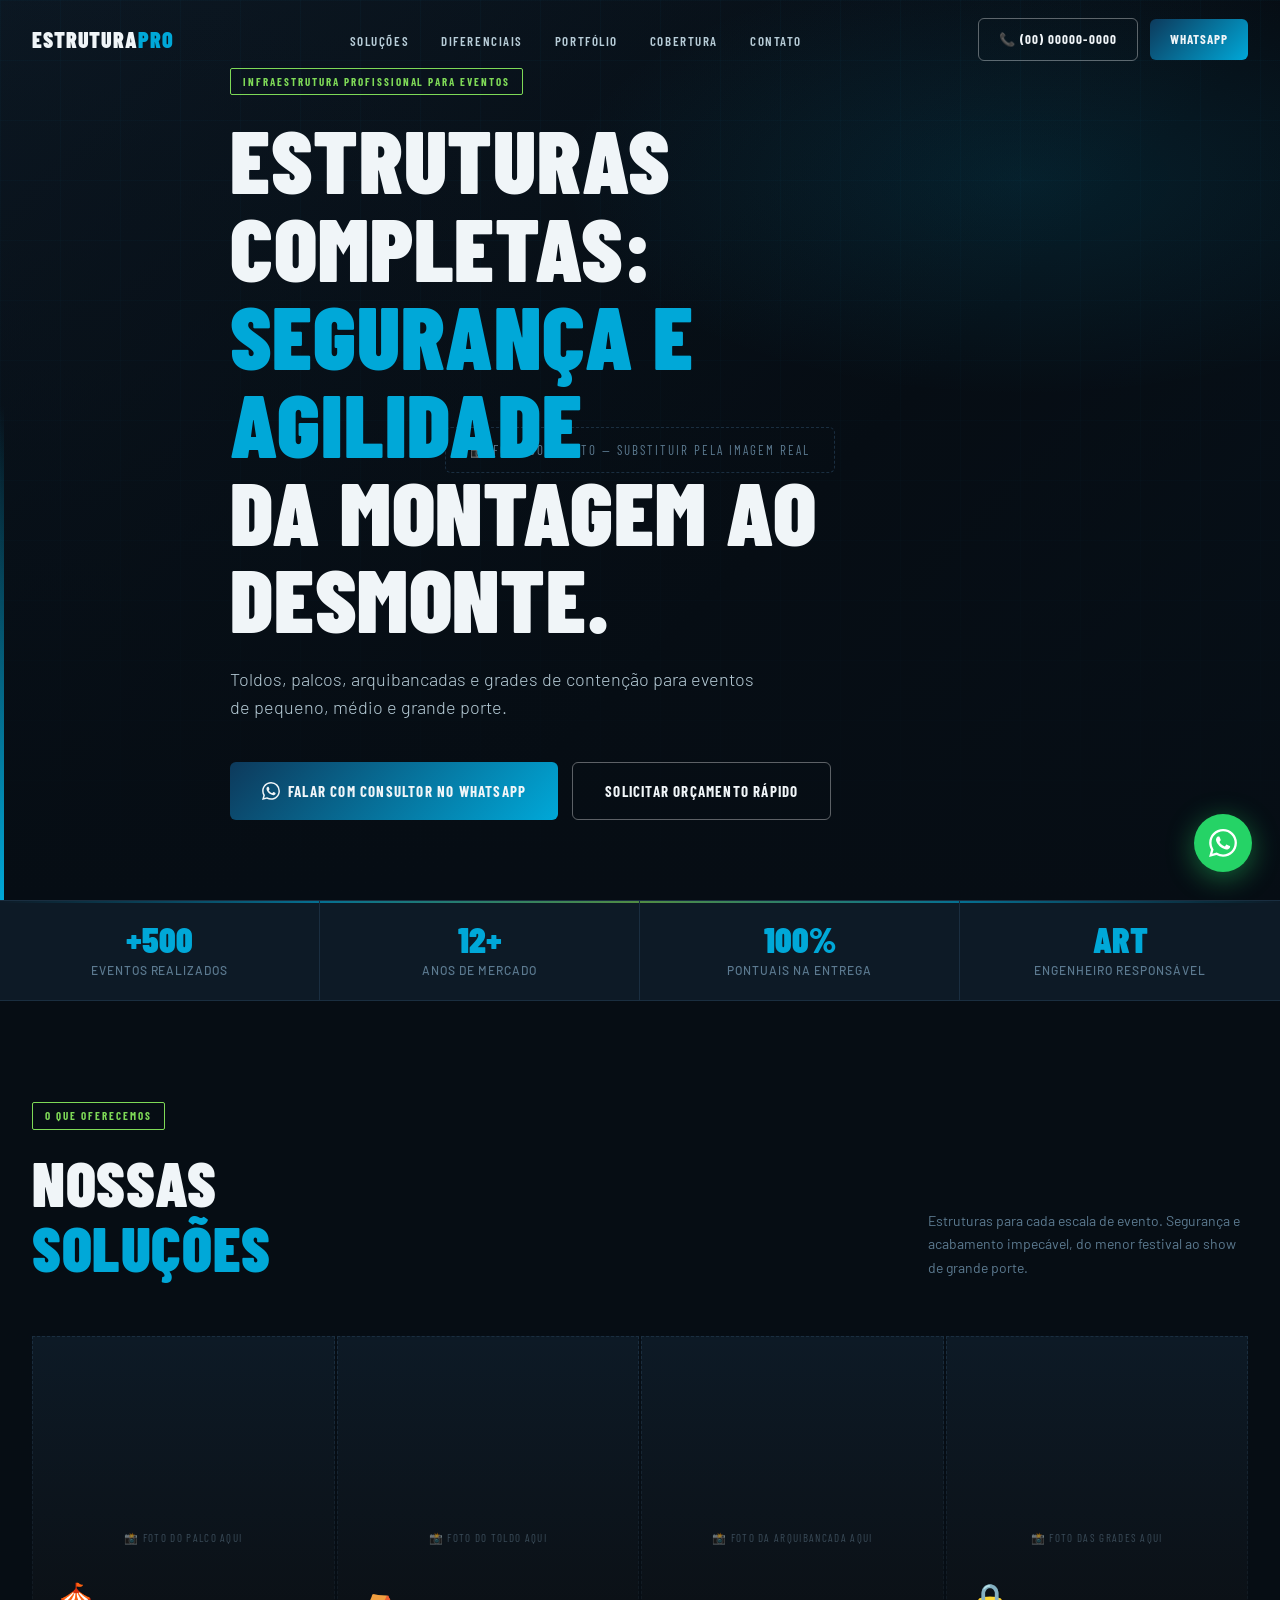
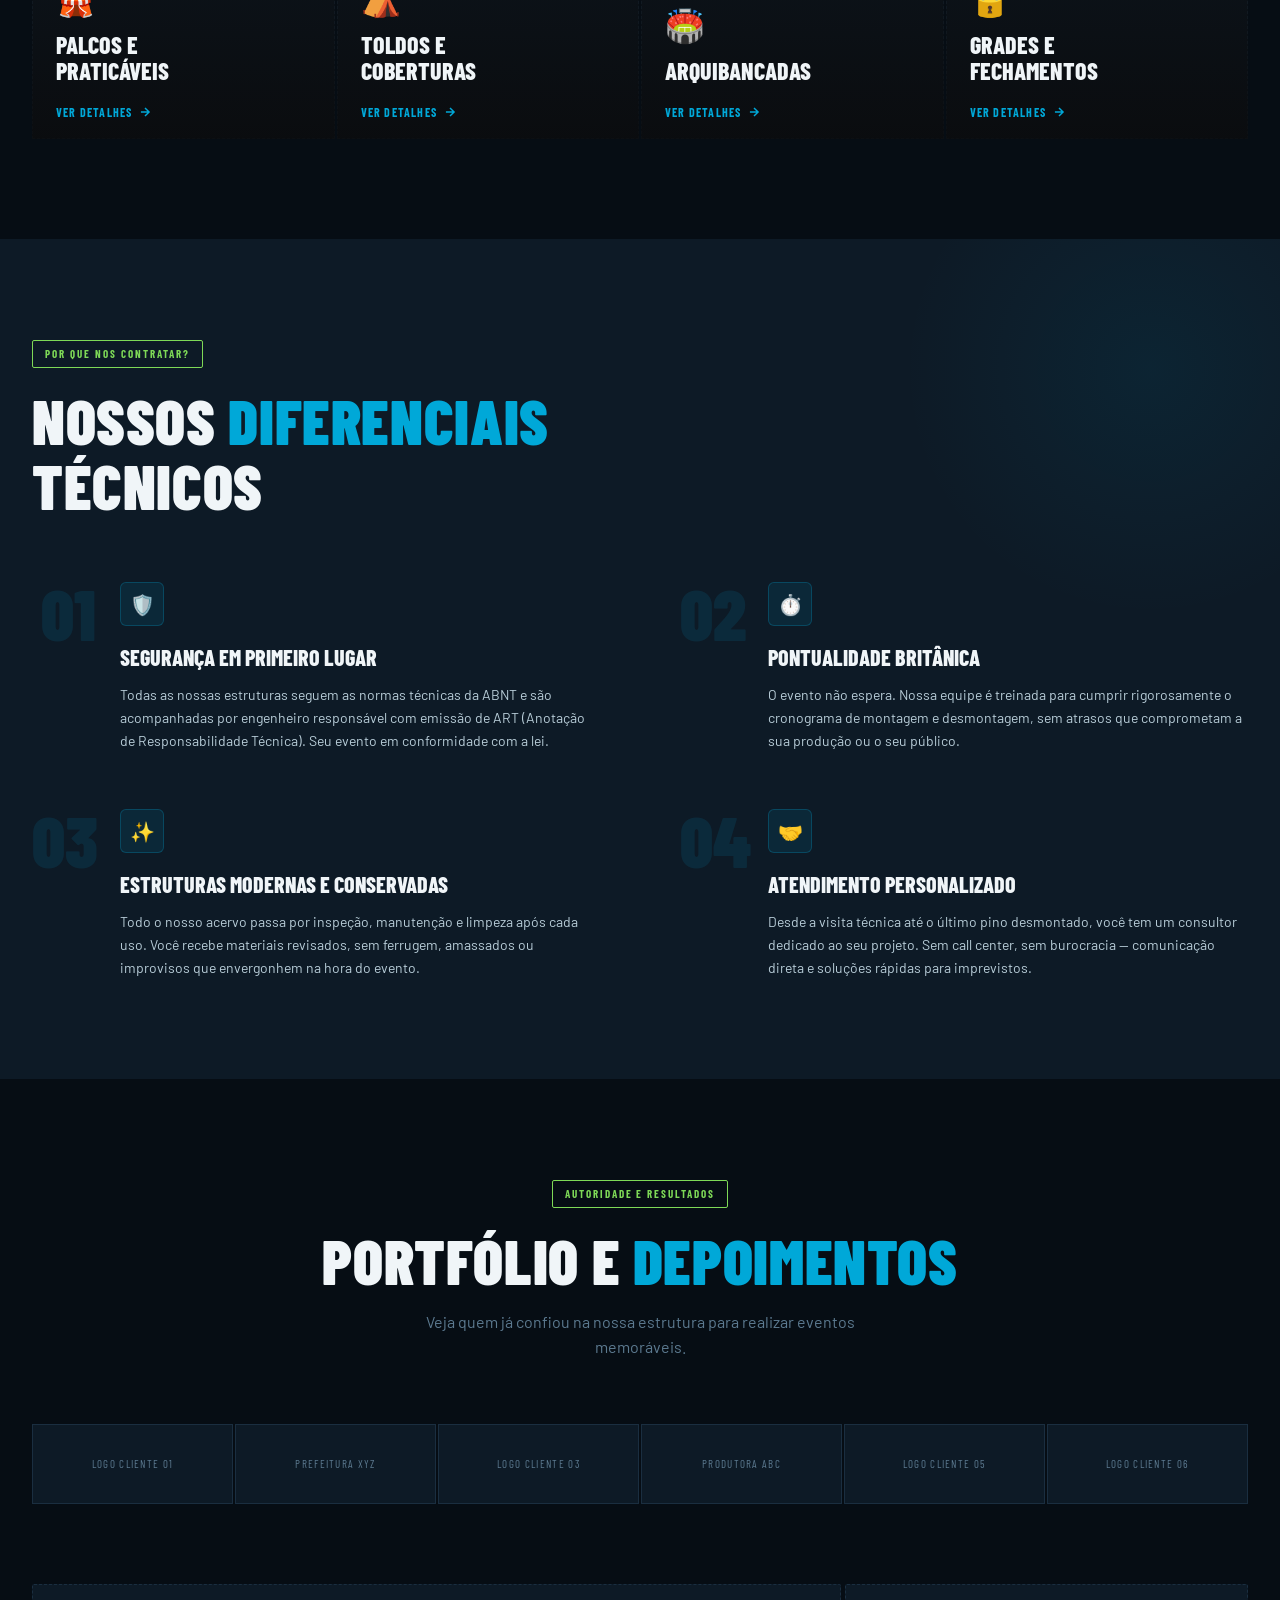
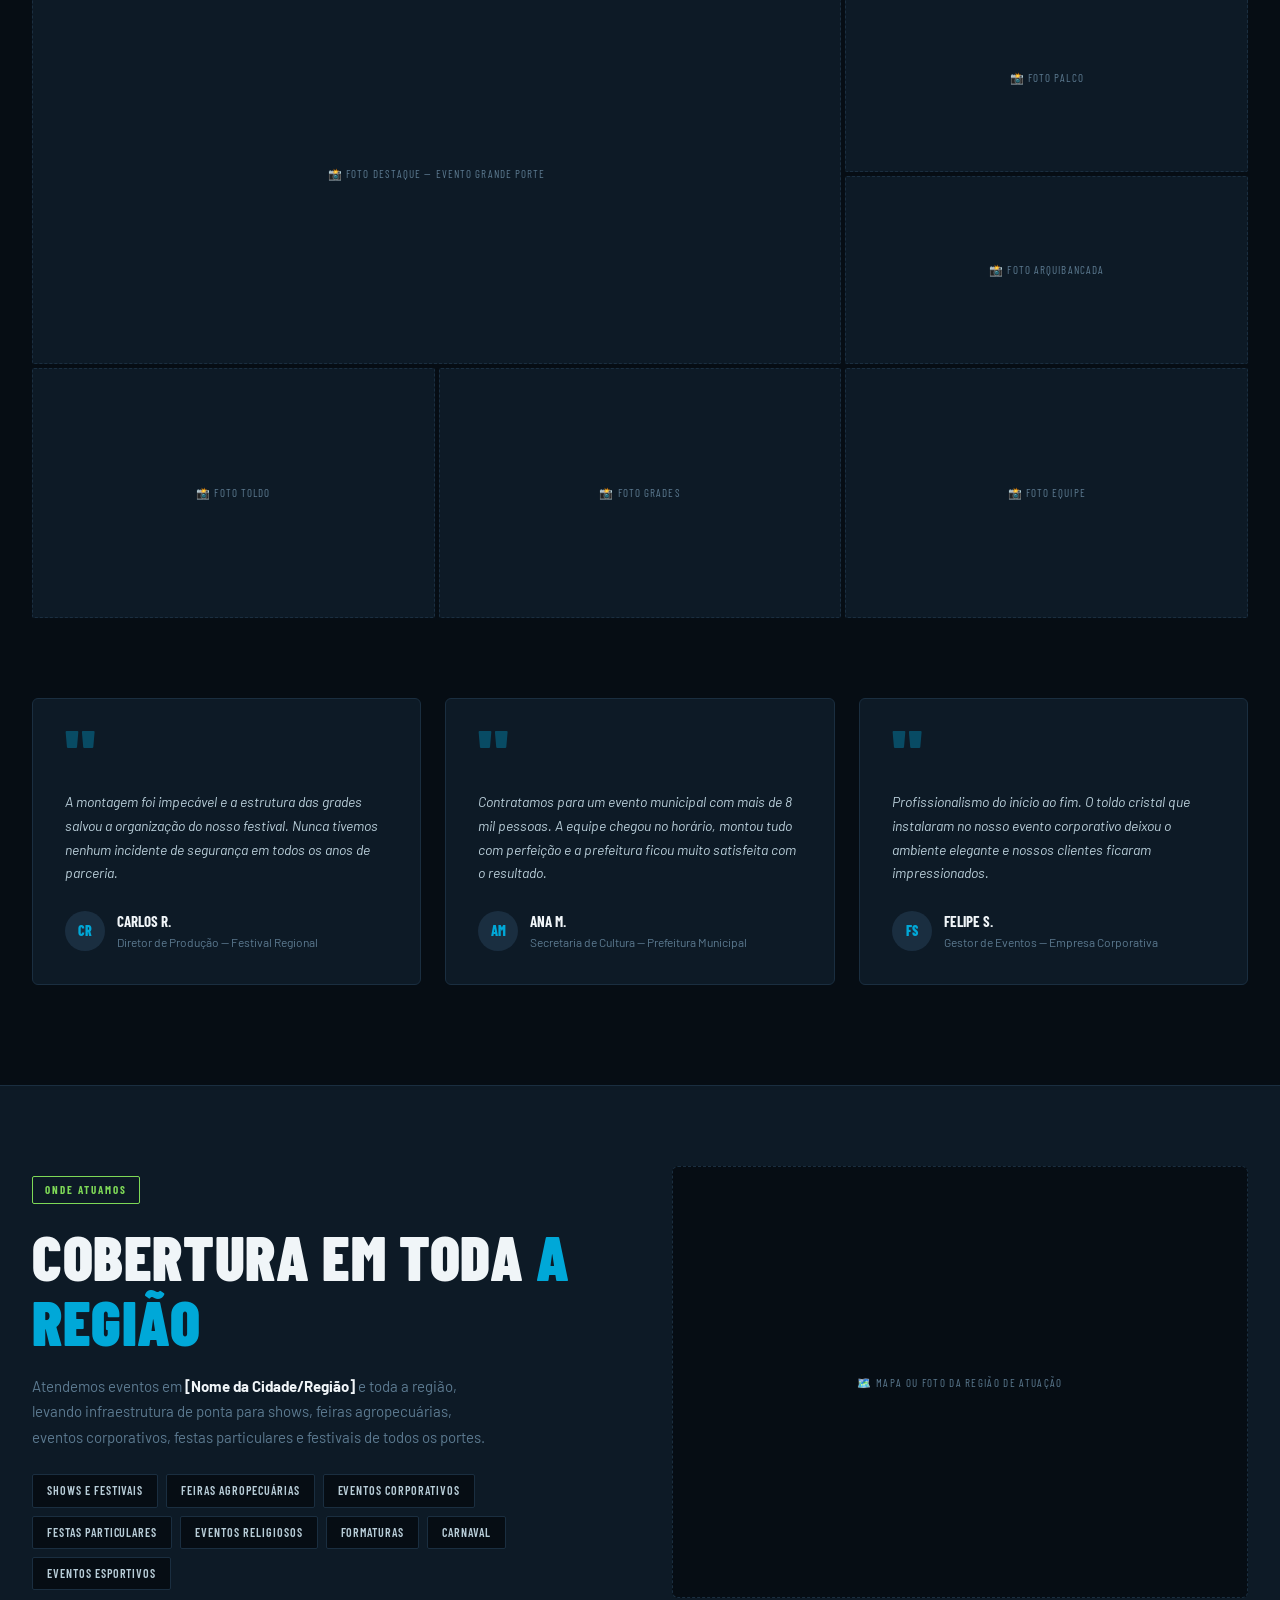
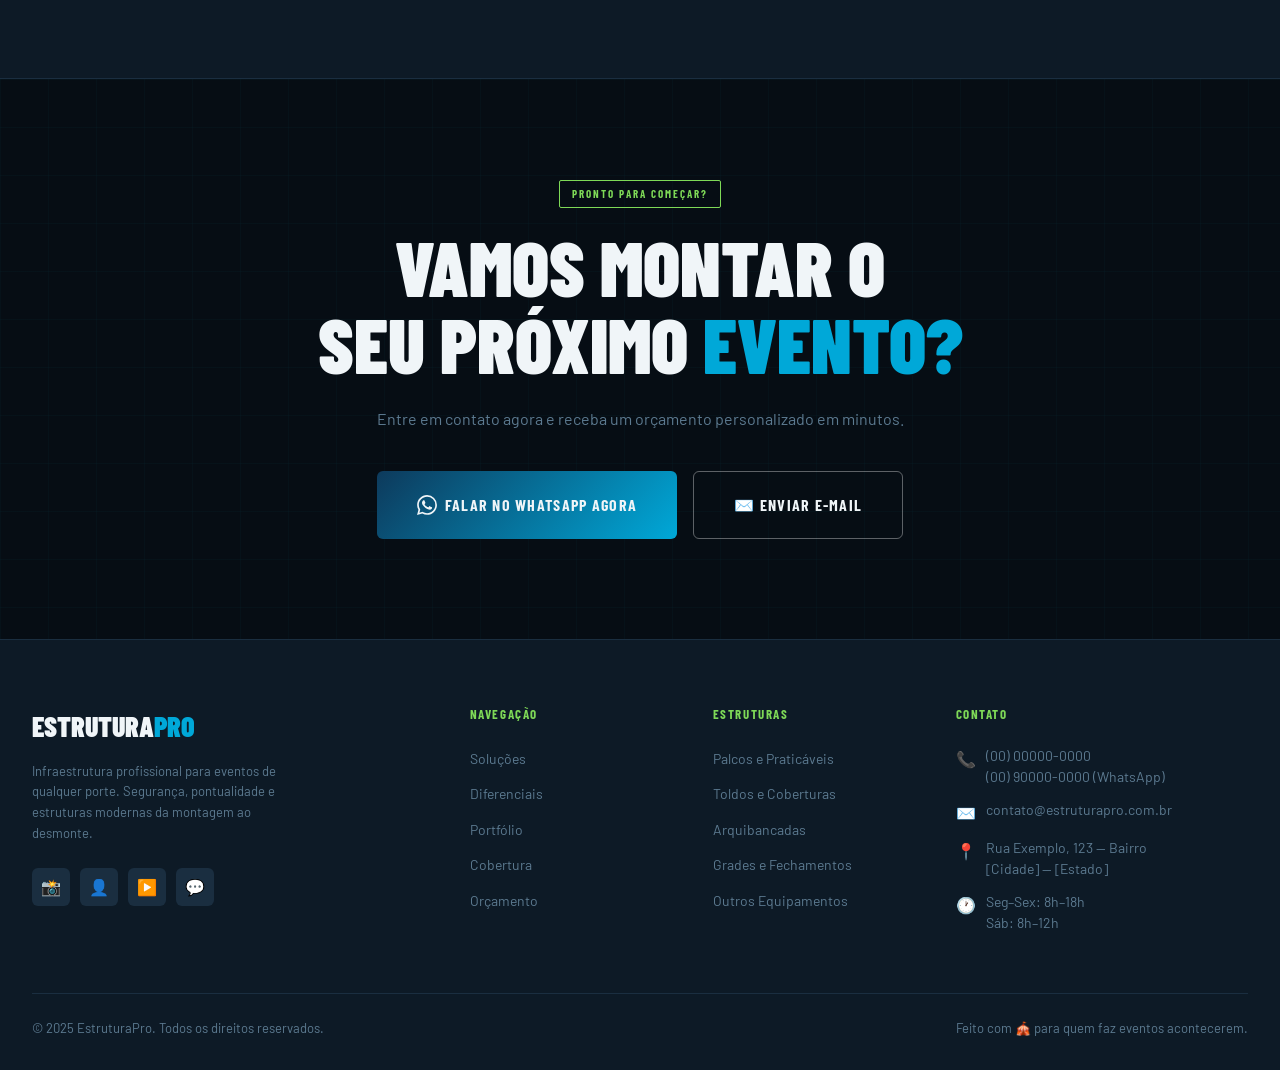
<file: Outros/index.html>
<!DOCTYPE html>
<html lang="pt-BR">
<head>
  <meta charset="UTF-8" />
  <meta name="viewport" content="width=device-width, initial-scale=1.0" />
  <title>EstruturaPro — Infraestrutura para Eventos</title>
  <link rel="preconnect" href="https://fonts.googleapis.com" />
  <link href="https://fonts.googleapis.com/css2?family=Barlow+Condensed:wght@400;600;700;800;900&family=Barlow:wght@300;400;500;600&display=swap" rel="stylesheet" />

  <style>
    /* ── RESET & TOKENS ───────────────────────────────────── */
    *, *::before, *::after { box-sizing: border-box; margin: 0; padding: 0; }
    :root {
      --black:   #060d14;
      --iron:    #0d1a26;
      --steel:   #1a2e40;
      --ash:     #5c7a90;
      --silver:  #b8cdd8;
      --white:   #f0f5f8;
      --amber:   #00a8d8;
      --amber2:  #1ac4f0;
      --accent:  #7ed957;
      --blue-dk: #0d3a5c;
      --danger:  #ef4444;
      --font-h:  'Barlow Condensed', sans-serif;
      --font-b:  'Barlow', sans-serif;
      --max:     1280px;
      --radius:  6px;
      --transition: .35s cubic-bezier(.4,0,.2,1);
    }
    html { scroll-behavior: smooth; }
    body {
      background: var(--black);
      color: var(--white);
      font-family: var(--font-b);
      font-size: 16px;
      line-height: 1.6;
      overflow-x: hidden;
    }
    a { color: inherit; text-decoration: none; }
    img { display: block; width: 100%; }

    /* ── UTILITIES ─────────────────────────────────────────── */
    .container { max-width: var(--max); margin: 0 auto; padding: 0 32px; }
    .badge {
      display: inline-block;
      font-family: var(--font-h);
      font-size: 11px;
      font-weight: 700;
      letter-spacing: .18em;
      text-transform: uppercase;
      color: var(--accent);
      border: 1px solid var(--accent);
      border-radius: 2px;
      padding: 4px 12px;
      margin-bottom: 20px;
    }
    .section-title {
      font-family: var(--font-h);
      font-size: clamp(38px, 5vw, 62px);
      font-weight: 900;
      line-height: 1.05;
      text-transform: uppercase;
      letter-spacing: .01em;
    }
    .amber { color: var(--amber); }
    .accent { color: var(--accent); }
    .btn {
      display: inline-flex;
      align-items: center;
      gap: 8px;
      font-family: var(--font-h);
      font-weight: 700;
      font-size: 15px;
      letter-spacing: .08em;
      text-transform: uppercase;
      padding: 16px 32px;
      border-radius: var(--radius);
      cursor: pointer;
      border: none;
      transition: var(--transition);
    }
    .btn-amber {
      background: linear-gradient(135deg, #0d3a5c 0%, #00a8d8 100%);
      color: var(--white);
    }
    .btn-amber:hover { background: linear-gradient(135deg, #00a8d8 0%, #1ac4f0 100%); transform: translateY(-2px); box-shadow: 0 8px 32px rgba(0,168,216,.4); }
    .btn-outline {
      background: transparent;
      color: var(--white);
      border: 1.5px solid rgba(255,255,255,.35);
    }
    .btn-outline:hover { border-color: var(--white); background: rgba(255,255,255,.06); transform: translateY(-2px); }

    /* ── FADE-IN ANIMATION ────────────────────────────────── */
    .fade-up {
      opacity: 0;
      transform: translateY(28px);
      transition: opacity .7s ease, transform .7s ease;
    }
    .fade-up.visible { opacity: 1; transform: translateY(0); }
    .delay-1 { transition-delay: .12s; }
    .delay-2 { transition-delay: .24s; }
    .delay-3 { transition-delay: .36s; }
    .delay-4 { transition-delay: .48s; }

    /* ── NAVBAR ────────────────────────────────────────────── */
    #navbar {
      position: fixed;
      top: 0; left: 0; right: 0;
      z-index: 100;
      padding: 18px 0;
      transition: background var(--transition), padding var(--transition), box-shadow var(--transition);
    }
    #navbar.scrolled {
      background: rgba(10,10,11,.92);
      backdrop-filter: blur(16px);
      padding: 12px 0;
      box-shadow: 0 2px 40px rgba(0,0,0,.6);
    }
    .nav-inner {
      display: flex;
      align-items: center;
      justify-content: space-between;
    }
    .logo {
      font-family: var(--font-h);
      font-size: 22px;
      font-weight: 900;
      letter-spacing: .04em;
      text-transform: uppercase;
    }
    .logo span { color: var(--amber); }
    .nav-links {
      display: flex;
      gap: 32px;
      list-style: none;
    }
    .nav-links a {
      font-family: var(--font-h);
      font-size: 13px;
      font-weight: 600;
      letter-spacing: .12em;
      text-transform: uppercase;
      color: var(--silver);
      transition: color var(--transition);
    }
    .nav-links a:hover { color: var(--amber); }
    .nav-cta { display: flex; gap: 12px; align-items: center; }
    @media (max-width: 900px) {
      .nav-links { display: none; }
    }

    /* ── HERO ──────────────────────────────────────────────── */
    #hero {
      position: relative;
      min-height: 100vh;
      display: flex;
      align-items: flex-end;
      padding-bottom: 80px;
      overflow: hidden;
    }
    .hero-placeholder {
      position: absolute;
      inset: 0;
      background: linear-gradient(135deg, #0d1a26 0%, #060d14 60%, #061520 100%);
      display: flex;
      align-items: center;
      justify-content: center;
    }
    /* Grid texture overlay */
    .hero-placeholder::before {
      content: '';
      position: absolute;
      inset: 0;
      background-image:
        linear-gradient(rgba(0,168,216,.04) 1px, transparent 1px),
        linear-gradient(90deg, rgba(0,168,216,.04) 1px, transparent 1px);
      background-size: 60px 60px;
    }
    .img-label {
      position: relative;
      z-index: 2;
      font-family: var(--font-h);
      font-size: 13px;
      letter-spacing: .15em;
      color: var(--ash);
      text-transform: uppercase;
      border: 1px dashed var(--steel);
      padding: 12px 24px;
      border-radius: var(--radius);
    }
    .hero-overlay {
      position: absolute;
      inset: 0;
      background: 
        radial-gradient(ellipse 60% 40% at 80% 20%, rgba(0,168,216,.12) 0%, transparent 60%),
        linear-gradient(to top, rgba(6,13,20,1) 0%, rgba(6,13,20,.65) 40%, rgba(6,13,20,.2) 100%);
    }
    /* Blue accent bar */
    .hero-accent {
      position: absolute;
      left: 0; bottom: 0;
      width: 4px;
      height: 55%;
      background: linear-gradient(to bottom, transparent, var(--amber));
    }
    .hero-content {
      position: relative;
      z-index: 2;
      max-width: 820px;
    }
    .hero-content h1 {
      font-family: var(--font-h);
      font-size: clamp(44px, 7vw, 90px);
      font-weight: 900;
      line-height: .98;
      text-transform: uppercase;
      letter-spacing: .01em;
      margin-bottom: 24px;
    }
    .hero-content h1 em {
      font-style: normal;
      color: var(--amber);
    }
    .hero-sub {
      font-size: 18px;
      font-weight: 300;
      color: var(--silver);
      max-width: 540px;
      margin-bottom: 40px;
      line-height: 1.55;
    }
    .hero-btns { display: flex; flex-wrap: wrap; gap: 14px; }
    /* Stats strip */
    .hero-stats {
      position: absolute;
      bottom: 0; left: 0; right: 0;
      z-index: 3;
      background: rgba(26,28,31,.85);
      backdrop-filter: blur(12px);
      border-top: 1px solid var(--steel);
      display: none; /* shown via JS after scroll */
    }
    .stats-inner {
      display: grid;
      grid-template-columns: repeat(4, 1fr);
      divide: var(--steel);
    }
    .stat-item {
      padding: 20px 32px;
      border-right: 1px solid var(--steel);
      text-align: center;
    }
    .stat-item:last-child { border-right: none; }
    .stat-num {
      font-family: var(--font-h);
      font-size: 36px;
      font-weight: 900;
      color: var(--amber);
      line-height: 1;
    }
    .stat-label {
      font-size: 12px;
      font-weight: 500;
      letter-spacing: .08em;
      text-transform: uppercase;
      color: var(--ash);
      margin-top: 4px;
    }
    @media (max-width: 640px) {
      .stats-inner { grid-template-columns: repeat(2,1fr); }
    }

    /* ── STATS BANNER (standalone) ────────────────────────── */
    #stats {
      background: var(--iron);
      border-top: 1px solid var(--steel);
      border-bottom: 1px solid var(--steel);
      padding: 0;
      position: relative;
    }
    #stats::before {
      content: '';
      position: absolute;
      top: 0; left: 0; right: 0;
      height: 2px;
      background: linear-gradient(90deg, transparent, var(--amber), var(--accent), var(--amber), transparent);
      opacity: .6;
    }
    #stats .stats-inner {
      grid-template-columns: repeat(4,1fr);
    }
    @media (max-width: 640px) {
      #stats .stats-inner { grid-template-columns: repeat(2,1fr); }
    }

    /* ── SOLUTIONS ─────────────────────────────────────────── */
    #solutions {
      padding: 100px 0;
      background: var(--black);
    }
    .solutions-header {
      display: flex;
      align-items: flex-end;
      justify-content: space-between;
      margin-bottom: 56px;
      flex-wrap: wrap;
      gap: 24px;
    }
    .solutions-grid {
      display: grid;
      grid-template-columns: repeat(4, 1fr);
      gap: 2px;
    }
    @media (max-width: 900px) { .solutions-grid { grid-template-columns: repeat(2,1fr); } }
    @media (max-width: 560px) { .solutions-grid { grid-template-columns: 1fr; } }

    .solution-card {
      position: relative;
      aspect-ratio: 3/4;
      overflow: hidden;
      cursor: pointer;
      group: true;
    }
    .solution-card::before {
      content: '';
      position: absolute;
      inset: 0;
      transition: opacity var(--transition);
      z-index: 1;
    }
    .solution-card:nth-child(1)::before { background: linear-gradient(to bottom, rgba(10,10,11,0), rgba(10,10,11,.85)); }
    .solution-card:nth-child(2)::before { background: linear-gradient(to bottom, rgba(10,10,11,0), rgba(10,10,11,.85)); }
    .solution-card:nth-child(3)::before { background: linear-gradient(to bottom, rgba(10,10,11,0), rgba(10,10,11,.85)); }
    .solution-card:nth-child(4)::before { background: linear-gradient(to bottom, rgba(10,10,11,0), rgba(10,10,11,.85)); }

    .sol-ph {
      width: 100%;
      height: 100%;
      display: flex;
      align-items: center;
      justify-content: center;
      font-family: var(--font-h);
      font-size: 11px;
      letter-spacing: .12em;
      text-transform: uppercase;
      color: var(--ash);
      background: var(--iron);
      border: 1px dashed var(--steel);
      transition: transform .6s ease;
    }
    .solution-card:hover .sol-ph { transform: scale(1.04); }

    .sol-content {
      position: absolute;
      bottom: 0; left: 0; right: 0;
      z-index: 2;
      padding: 28px 24px;
      transform: translateY(12px);
      transition: transform var(--transition);
    }
    .solution-card:hover .sol-content { transform: translateY(0); }
    .sol-icon {
      font-size: 32px;
      margin-bottom: 8px;
      display: block;
    }
    .sol-title {
      font-family: var(--font-h);
      font-size: 24px;
      font-weight: 800;
      text-transform: uppercase;
      margin-bottom: 6px;
      line-height: 1.1;
    }
    .sol-desc {
      font-size: 13px;
      color: var(--silver);
      line-height: 1.5;
      opacity: 0;
      transition: opacity var(--transition) .05s;
      max-height: 0;
      overflow: hidden;
    }
    .solution-card:hover .sol-desc { opacity: 1; max-height: 60px; }
    .sol-link {
      display: inline-flex;
      align-items: center;
      gap: 6px;
      font-family: var(--font-h);
      font-size: 12px;
      font-weight: 700;
      letter-spacing: .1em;
      text-transform: uppercase;
      color: var(--amber);
      margin-top: 12px;
    }
    .sol-link svg { transition: transform var(--transition); }
    .solution-card:hover .sol-link svg { transform: translateX(4px); }

    /* ── DIFERENCIAIS ──────────────────────────────────────── */
    #diferenciais {
      background: var(--iron);
      padding: 100px 0;
      position: relative;
      overflow: hidden;
    }
    #diferenciais::before {
      content: '';
      position: absolute;
      top: -120px; right: -120px;
      width: 500px; height: 500px;
      background: radial-gradient(circle, rgba(0,168,216,.07) 0%, transparent 70%);
      pointer-events: none;
    }
    .dif-grid {
      display: grid;
      grid-template-columns: 1fr 1fr;
      gap: 56px 80px;
      margin-top: 64px;
    }
    @media (max-width: 700px) { .dif-grid { grid-template-columns: 1fr; } }
    .dif-item { display: flex; gap: 24px; align-items: flex-start; }
    .dif-num {
      font-family: var(--font-h);
      font-size: 72px;
      font-weight: 900;
      line-height: .85;
      color: rgba(0,168,216,.12);
      flex-shrink: 0;
      width: 64px;
      text-align: right;
      transition: color var(--transition);
    }
    .dif-item:hover .dif-num { color: rgba(0,168,216,.30); }
    .dif-body { flex: 1; }
    .dif-icon {
      width: 44px; height: 44px;
      background: rgba(0,168,216,.1);
      border: 1px solid rgba(0,168,216,.25);
      border-radius: var(--radius);
      display: flex; align-items: center; justify-content: center;
      font-size: 20px;
      margin-bottom: 14px;
    }
    .dif-title {
      font-family: var(--font-h);
      font-size: 22px;
      font-weight: 800;
      text-transform: uppercase;
      margin-bottom: 8px;
    }
    .dif-text {
      font-size: 14px;
      color: var(--silver);
      line-height: 1.65;
    }

    /* ── PORTFOLIO / PROVA SOCIAL ─────────────────────────── */
    #portfolio {
      padding: 100px 0;
      background: var(--black);
    }
    .port-header {
      text-align: center;
      margin-bottom: 64px;
    }
    .port-header p {
      font-size: 16px;
      color: var(--ash);
      max-width: 520px;
      margin: 16px auto 0;
    }

    /* Client logos */
    .logos-strip {
      display: flex;
      flex-wrap: wrap;
      gap: 2px;
      margin-bottom: 80px;
    }
    .logo-box {
      flex: 1 1 160px;
      height: 80px;
      background: var(--iron);
      border: 1px solid var(--steel);
      display: flex;
      align-items: center;
      justify-content: center;
      font-family: var(--font-h);
      font-size: 11px;
      letter-spacing: .12em;
      text-transform: uppercase;
      color: var(--ash);
      transition: background var(--transition), border-color var(--transition);
    }
    .logo-box:hover { background: var(--steel); border-color: var(--ash); }

    /* Gallery */
    .gallery-grid {
      display: grid;
      grid-template-columns: repeat(12, 1fr);
      grid-template-rows: auto;
      gap: 4px;
      margin-bottom: 80px;
    }
    .g-item {
      background: var(--iron);
      overflow: hidden;
      border-radius: 2px;
      display: flex;
      align-items: center;
      justify-content: center;
      font-family: var(--font-h);
      font-size: 11px;
      letter-spacing: .1em;
      text-transform: uppercase;
      color: var(--ash);
      border: 1px dashed var(--steel);
      transition: filter var(--transition);
    }
    .g-item:hover { filter: brightness(1.15); }
    .g1 { grid-column: span 8; grid-row: span 2; aspect-ratio: unset; min-height: 380px; }
    .g2 { grid-column: span 4; min-height: 185px; }
    .g3 { grid-column: span 4; min-height: 185px; }
    .g4 { grid-column: span 4; min-height: 250px; }
    .g5 { grid-column: span 4; min-height: 250px; }
    .g6 { grid-column: span 4; min-height: 250px; }
    @media (max-width: 860px) {
      .g1 { grid-column: 1/-1; min-height: 260px; }
      .g2,.g3 { grid-column: span 6; }
      .g4,.g5,.g6 { grid-column: span 4; }
    }
    @media (max-width: 560px) {
      .g2,.g3,.g4,.g5,.g6 { grid-column: 1/-1; min-height: 200px; }
    }

    /* Testimonials */
    .testimonials {
      display: grid;
      grid-template-columns: repeat(3,1fr);
      gap: 24px;
    }
    @media (max-width: 860px) { .testimonials { grid-template-columns: 1fr; } }
    .testi-card {
      background: var(--iron);
      border: 1px solid var(--steel);
      border-radius: var(--radius);
      padding: 32px;
      position: relative;
      transition: border-color var(--transition), transform var(--transition);
    }
    .testi-card:hover { border-color: var(--ash); transform: translateY(-4px); }
    .testi-quote {
      font-family: var(--font-h);
      font-size: 72px;
      font-weight: 900;
      line-height: .6;
      color: var(--amber);
      margin-bottom: 16px;
      opacity: .35;
    }
    .testi-text {
      font-size: 14px;
      color: var(--silver);
      line-height: 1.7;
      margin-bottom: 24px;
      font-style: italic;
    }
    .testi-author {
      display: flex;
      align-items: center;
      gap: 12px;
    }
    .testi-avatar {
      width: 40px; height: 40px;
      border-radius: 50%;
      background: var(--steel);
      display: flex; align-items: center; justify-content: center;
      font-family: var(--font-h);
      font-size: 14px;
      font-weight: 800;
      color: var(--amber);
      flex-shrink: 0;
    }
    .testi-name {
      font-family: var(--font-h);
      font-size: 15px;
      font-weight: 700;
      text-transform: uppercase;
    }
    .testi-role {
      font-size: 12px;
      color: var(--ash);
    }

    /* ── COBERTURA REGIONAL ───────────────────────────────── */
    #regional {
      background: var(--iron);
      padding: 80px 0;
      border-top: 1px solid var(--steel);
      border-bottom: 1px solid var(--steel);
    }
    .regional-inner {
      display: grid;
      grid-template-columns: 1fr 1fr;
      gap: 64px;
      align-items: center;
    }
    @media (max-width: 700px) { .regional-inner { grid-template-columns: 1fr; } }
    .regional-map-ph {
      aspect-ratio: 4/3;
      background: var(--black);
      border-radius: var(--radius);
      border: 1px dashed var(--steel);
      display: flex; align-items: center; justify-content: center;
      font-family: var(--font-h);
      font-size: 11px;
      letter-spacing: .12em;
      text-transform: uppercase;
      color: var(--ash);
    }
    .regional-tags {
      display: flex;
      flex-wrap: wrap;
      gap: 8px;
      margin-top: 24px;
    }
    .r-tag {
      font-family: var(--font-h);
      font-size: 12px;
      font-weight: 600;
      letter-spacing: .08em;
      text-transform: uppercase;
      padding: 6px 14px;
      border: 1px solid var(--steel);
      border-radius: 2px;
      color: var(--silver);
      background: var(--black);
      transition: var(--transition);
    }
    .r-tag:hover { border-color: var(--amber); color: var(--amber); }

    /* ── CTA BANNER ───────────────────────────────────────── */
    #cta-banner {
      padding: 100px 0;
      background: var(--black);
      text-align: center;
      position: relative;
      overflow: hidden;
    }
    #cta-banner::before {
      content: '';
      position: absolute;
      inset: 0;
      background-image:
        linear-gradient(rgba(0,168,216,.03) 1px, transparent 1px),
        linear-gradient(90deg, rgba(0,168,216,.03) 1px, transparent 1px);
      background-size: 48px 48px;
    }
    .cta-inner {
      position: relative; z-index: 1;
    }
    .cta-title {
      font-family: var(--font-h);
      font-size: clamp(42px, 6vw, 80px);
      font-weight: 900;
      line-height: 1.0;
      text-transform: uppercase;
      margin-bottom: 24px;
    }
    .cta-sub {
      font-size: 16px;
      color: var(--ash);
      margin-bottom: 40px;
    }
    .cta-btns { display: flex; justify-content: center; gap: 16px; flex-wrap: wrap; }

    /* ── FOOTER ───────────────────────────────────────────── */
    footer {
      background: var(--iron);
      border-top: 1px solid var(--steel);
      padding: 64px 0 32px;
    }
    .footer-grid {
      display: grid;
      grid-template-columns: 2fr 1fr 1fr 1.5fr;
      gap: 48px;
      margin-bottom: 48px;
    }
    @media (max-width: 860px) { .footer-grid { grid-template-columns: 1fr 1fr; } }
    @media (max-width: 560px) { .footer-grid { grid-template-columns: 1fr; } }
    .footer-logo {
      font-family: var(--font-h);
      font-size: 28px;
      font-weight: 900;
      text-transform: uppercase;
      margin-bottom: 12px;
    }
    .footer-tagline {
      font-size: 13px;
      color: var(--ash);
      line-height: 1.6;
      max-width: 280px;
      margin-bottom: 24px;
    }
    .social-links { display: flex; gap: 10px; }
    .social-btn {
      width: 38px; height: 38px;
      background: var(--steel);
      border-radius: var(--radius);
      display: flex; align-items: center; justify-content: center;
      font-size: 16px;
      transition: background var(--transition), transform var(--transition);
    }
    .social-btn:hover { background: var(--amber); transform: translateY(-2px); }
    .footer-col h4 {
      font-family: var(--font-h);
      font-size: 13px;
      font-weight: 700;
      letter-spacing: .12em;
      text-transform: uppercase;
      color: var(--accent);
      margin-bottom: 20px;
    }
    .footer-col ul { list-style: none; display: flex; flex-direction: column; gap: 10px; }
    .footer-col a {
      font-size: 14px;
      color: var(--ash);
      transition: color var(--transition);
    }
    .footer-col a:hover { color: var(--white); }
    .contact-item {
      display: flex;
      align-items: flex-start;
      gap: 10px;
      font-size: 14px;
      color: var(--ash);
      margin-bottom: 12px;
      line-height: 1.5;
    }
    .contact-icon { flex-shrink: 0; font-size: 16px; margin-top: 2px; }
    .footer-bottom {
      border-top: 1px solid var(--steel);
      padding-top: 24px;
      display: flex;
      justify-content: space-between;
      align-items: center;
      flex-wrap: wrap;
      gap: 12px;
    }
    .footer-bottom p { font-size: 13px; color: var(--ash); }
    .footer-bottom a { color: var(--amber); transition: opacity var(--transition); }
    .footer-bottom a:hover { opacity: .8; }

    /* ── WHATSAPP FLOAT ───────────────────────────────────── */
    .wha-float {
      position: fixed;
      bottom: 28px; right: 28px;
      z-index: 200;
      width: 58px; height: 58px;
      background: #25d366;
      border-radius: 50%;
      display: flex; align-items: center; justify-content: center;
      font-size: 28px;
      box-shadow: 0 6px 28px rgba(37,211,102,.45);
      transition: transform var(--transition), box-shadow var(--transition);
      animation: pulse-wha 2.8s ease-in-out infinite;
    }
    .wha-float:hover {
      transform: scale(1.12);
      box-shadow: 0 10px 36px rgba(37,211,102,.6);
      animation: none;
    }
    @keyframes pulse-wha {
      0%,100% { box-shadow: 0 6px 28px rgba(37,211,102,.45); }
      50% { box-shadow: 0 6px 28px rgba(37,211,102,.8), 0 0 0 12px rgba(37,211,102,.08); }
    }
  </style>
</head>
<body>

  <!-- ══ NAVBAR ══════════════════════════════════════════════ -->
  <nav id="navbar">
    <div class="container">
      <div class="nav-inner">
        <div class="logo">Estrutura<span>Pro</span></div>
        <ul class="nav-links">
          <li><a href="#solutions">Soluções</a></li>
          <li><a href="#diferenciais">Diferenciais</a></li>
          <li><a href="#portfolio">Portfólio</a></li>
          <li><a href="#regional">Cobertura</a></li>
          <li><a href="#cta-banner">Contato</a></li>
        </ul>
        <div class="nav-cta">
          <a href="tel:+55000000000" class="btn btn-outline" style="padding:10px 20px;font-size:13px;">📞 (00) 00000-0000</a>
          <a href="https://wa.me/5500000000000" class="btn btn-amber" style="padding:10px 20px;font-size:13px;">WhatsApp</a>
        </div>
      </div>
    </div>
  </nav>

  <!-- ══ HERO ════════════════════════════════════════════════ -->
  <section id="hero">
    <div class="hero-placeholder">
      <div class="img-label">📸 Foto do evento — substituir pela imagem real</div>
    </div>
    <div class="hero-overlay"></div>
    <div class="hero-accent"></div>

    <div class="container">
      <div class="hero-content">
        <div class="badge">Infraestrutura Profissional para Eventos</div>
        <h1>Estruturas Completas:<br/><em>Segurança e Agilidade</em><br/>da Montagem ao Desmonte.</h1>
        <p class="hero-sub">Toldos, palcos, arquibancadas e grades de contenção para eventos de pequeno, médio e grande porte.</p>
        <div class="hero-btns">
          <a href="https://wa.me/5500000000000" class="btn btn-amber">
            <svg width="18" height="18" viewBox="0 0 24 24" fill="currentColor"><path d="M17.472 14.382c-.297-.149-1.758-.867-2.03-.967-.273-.099-.471-.148-.67.15-.197.297-.767.966-.94 1.164-.173.199-.347.223-.644.075-.297-.15-1.255-.463-2.39-1.475-.883-.788-1.48-1.761-1.653-2.059-.173-.297-.018-.458.13-.606.134-.133.298-.347.446-.52.149-.174.198-.298.298-.497.099-.198.05-.371-.025-.52-.075-.149-.669-1.612-.916-2.207-.242-.579-.487-.5-.669-.51-.173-.008-.371-.01-.57-.01-.198 0-.52.074-.792.372-.272.297-1.04 1.016-1.04 2.479 0 1.462 1.065 2.875 1.213 3.074.149.198 2.096 3.2 5.077 4.487.709.306 1.262.489 1.694.625.712.227 1.36.195 1.871.118.571-.085 1.758-.719 2.006-1.413.248-.694.248-1.289.173-1.413-.074-.124-.272-.198-.57-.347m-5.421 7.403h-.004a9.87 9.87 0 01-5.031-1.378l-.361-.214-3.741.982.998-3.648-.235-.374a9.86 9.86 0 01-1.51-5.26c.001-5.45 4.436-9.884 9.888-9.884 2.64 0 5.122 1.03 6.988 2.898a9.825 9.825 0 012.893 6.994c-.003 5.45-4.437 9.884-9.885 9.884m8.413-18.297A11.815 11.815 0 0012.05 0C5.495 0 .16 5.335.157 11.892c0 2.096.547 4.142 1.588 5.945L.057 24l6.305-1.654a11.882 11.882 0 005.683 1.448h.005c6.554 0 11.89-5.335 11.893-11.893a11.821 11.821 0 00-3.48-8.413z"/></svg>
            Falar com Consultor no WhatsApp
          </a>
          <a href="#cta-banner" class="btn btn-outline">Solicitar Orçamento Rápido</a>
        </div>
      </div>
    </div>
  </section>

  <!-- ══ STATS ════════════════════════════════════════════════ -->
  <section id="stats">
    <div class="stats-inner">
      <div class="stat-item fade-up">
        <div class="stat-num">+500</div>
        <div class="stat-label">Eventos Realizados</div>
      </div>
      <div class="stat-item fade-up delay-1">
        <div class="stat-num">12+</div>
        <div class="stat-label">Anos de Mercado</div>
      </div>
      <div class="stat-item fade-up delay-2">
        <div class="stat-num">100%</div>
        <div class="stat-label">Pontuais na Entrega</div>
      </div>
      <div class="stat-item fade-up delay-3">
        <div class="stat-num">ART</div>
        <div class="stat-label">Engenheiro Responsável</div>
      </div>
    </div>
  </section>

  <!-- ══ SOLUTIONS ════════════════════════════════════════════ -->
  <section id="solutions">
    <div class="container">
      <div class="solutions-header">
        <div>
          <div class="badge">O que oferecemos</div>
          <h2 class="section-title">Nossas<br/><span class="amber">Soluções</span></h2>
        </div>
        <p style="max-width:320px;color:var(--ash);font-size:14px;line-height:1.7;">Estruturas para cada escala de evento. Segurança e acabamento impecável, do menor festival ao show de grande porte.</p>
      </div>
      <div class="solutions-grid">

        <div class="solution-card fade-up">
          <div class="sol-ph">📸 Foto do palco aqui</div>
          <div class="sol-content">
            <span class="sol-icon">🎪</span>
            <div class="sol-title">Palcos e<br/>Praticáveis</div>
            <div class="sol-desc">Diferentes tamanhos e capacidades de carga. Montagem rápida e homologada por engenheiro.</div>
            <a href="#" class="sol-link">Ver detalhes <svg width="14" height="14" viewBox="0 0 24 24" fill="none" stroke="currentColor" stroke-width="2.5"><path d="M5 12h14M12 5l7 7-7 7"/></svg></a>
          </div>
        </div>

        <div class="solution-card fade-up delay-1">
          <div class="sol-ph">📸 Foto do toldo aqui</div>
          <div class="sol-content">
            <span class="sol-icon">⛺</span>
            <div class="sol-title">Toldos e<br/>Coberturas</div>
            <div class="sol-desc">Cristal, piramidal ou sob medida. Proteção total com estética que valoriza seu evento.</div>
            <a href="#" class="sol-link">Ver detalhes <svg width="14" height="14" viewBox="0 0 24 24" fill="none" stroke="currentColor" stroke-width="2.5"><path d="M5 12h14M12 5l7 7-7 7"/></svg></a>
          </div>
        </div>

        <div class="solution-card fade-up delay-2">
          <div class="sol-ph">📸 Foto da arquibancada aqui</div>
          <div class="sol-content">
            <span class="sol-icon">🏟️</span>
            <div class="sol-title">Arquiban&shy;cadas</div>
            <div class="sol-desc">Foco em normas de segurança e visibilidade. Estrutura certificada para públicos de todos os tamanhos.</div>
            <a href="#" class="sol-link">Ver detalhes <svg width="14" height="14" viewBox="0 0 24 24" fill="none" stroke="currentColor" stroke-width="2.5"><path d="M5 12h14M12 5l7 7-7 7"/></svg></a>
          </div>
        </div>

        <div class="solution-card fade-up delay-3">
          <div class="sol-ph">📸 Foto das grades aqui</div>
          <div class="sol-content">
            <span class="sol-icon">🔒</span>
            <div class="sol-title">Grades e<br/>Fechamentos</div>
            <div class="sol-desc">Organização de fluxo e contenção de público. Grades metálicas robustas para qualquer configuração.</div>
            <a href="#" class="sol-link">Ver detalhes <svg width="14" height="14" viewBox="0 0 24 24" fill="none" stroke="currentColor" stroke-width="2.5"><path d="M5 12h14M12 5l7 7-7 7"/></svg></a>
          </div>
        </div>

      </div>
    </div>
  </section>

  <!-- ══ DIFERENCIAIS ══════════════════════════════════════════ -->
  <section id="diferenciais">
    <div class="container">
      <div class="badge">Por que nos contratar?</div>
      <h2 class="section-title">Nossos <span class="amber">Diferenciais</span><br/>Técnicos</h2>

      <div class="dif-grid">

        <div class="dif-item fade-up">
          <div class="dif-num">01</div>
          <div class="dif-body">
            <div class="dif-icon">🛡️</div>
            <div class="dif-title">Segurança em Primeiro Lugar</div>
            <p class="dif-text">Todas as nossas estruturas seguem as normas técnicas da ABNT e são acompanhadas por engenheiro responsável com emissão de ART (Anotação de Responsabilidade Técnica). Seu evento em conformidade com a lei.</p>
          </div>
        </div>

        <div class="dif-item fade-up delay-1">
          <div class="dif-num">02</div>
          <div class="dif-body">
            <div class="dif-icon">⏱️</div>
            <div class="dif-title">Pontualidade Britânica</div>
            <p class="dif-text">O evento não espera. Nossa equipe é treinada para cumprir rigorosamente o cronograma de montagem e desmontagem, sem atrasos que comprometam a sua produção ou o seu público.</p>
          </div>
        </div>

        <div class="dif-item fade-up delay-2">
          <div class="dif-num">03</div>
          <div class="dif-body">
            <div class="dif-icon">✨</div>
            <div class="dif-title">Estruturas Modernas e Conservadas</div>
            <p class="dif-text">Todo o nosso acervo passa por inspeção, manutenção e limpeza após cada uso. Você recebe materiais revisados, sem ferrugem, amassados ou improvisos que envergonhem na hora do evento.</p>
          </div>
        </div>

        <div class="dif-item fade-up delay-3">
          <div class="dif-num">04</div>
          <div class="dif-body">
            <div class="dif-icon">🤝</div>
            <div class="dif-title">Atendimento Personalizado</div>
            <p class="dif-text">Desde a visita técnica até o último pino desmontado, você tem um consultor dedicado ao seu projeto. Sem call center, sem burocracia — comunicação direta e soluções rápidas para imprevistos.</p>
          </div>
        </div>

      </div>
    </div>
  </section>

  <!-- ══ PORTFOLIO / PROVA SOCIAL ═══════════════════════════════ -->
  <section id="portfolio">
    <div class="container">
      <div class="port-header">
        <div class="badge">Autoridade e Resultados</div>
        <h2 class="section-title">Portfólio e <span class="amber">Depoimentos</span></h2>
        <p>Veja quem já confiou na nossa estrutura para realizar eventos memoráveis.</p>
      </div>

      <!-- LOGOS -->
      <div class="logos-strip fade-up">
        <div class="logo-box">Logo Cliente 01</div>
        <div class="logo-box">Prefeitura XYZ</div>
        <div class="logo-box">Logo Cliente 03</div>
        <div class="logo-box">Produtora ABC</div>
        <div class="logo-box">Logo Cliente 05</div>
        <div class="logo-box">Logo Cliente 06</div>
      </div>

      <!-- GALLERY -->
      <div class="gallery-grid fade-up">
        <div class="g-item g1">📸 Foto destaque — evento grande porte</div>
        <div class="g-item g2">📸 Foto palco</div>
        <div class="g-item g3">📸 Foto arquibancada</div>
        <div class="g-item g4">📸 Foto toldo</div>
        <div class="g-item g5">📸 Foto grades</div>
        <div class="g-item g6">📸 Foto equipe</div>
      </div>

      <!-- TESTIMONIALS -->
      <div class="testimonials">

        <div class="testi-card fade-up">
          <div class="testi-quote">"</div>
          <p class="testi-text">A montagem foi impecável e a estrutura das grades salvou a organização do nosso festival. Nunca tivemos nenhum incidente de segurança em todos os anos de parceria.</p>
          <div class="testi-author">
            <div class="testi-avatar">CR</div>
            <div>
              <div class="testi-name">Carlos R.</div>
              <div class="testi-role">Diretor de Produção — Festival Regional</div>
            </div>
          </div>
        </div>

        <div class="testi-card fade-up delay-1">
          <div class="testi-quote">"</div>
          <p class="testi-text">Contratamos para um evento municipal com mais de 8 mil pessoas. A equipe chegou no horário, montou tudo com perfeição e a prefeitura ficou muito satisfeita com o resultado.</p>
          <div class="testi-author">
            <div class="testi-avatar">AM</div>
            <div>
              <div class="testi-name">Ana M.</div>
              <div class="testi-role">Secretaria de Cultura — Prefeitura Municipal</div>
            </div>
          </div>
        </div>

        <div class="testi-card fade-up delay-2">
          <div class="testi-quote">"</div>
          <p class="testi-text">Profissionalismo do início ao fim. O toldo cristal que instalaram no nosso evento corporativo deixou o ambiente elegante e nossos clientes ficaram impressionados.</p>
          <div class="testi-author">
            <div class="testi-avatar">FS</div>
            <div>
              <div class="testi-name">Felipe S.</div>
              <div class="testi-role">Gestor de Eventos — Empresa Corporativa</div>
            </div>
          </div>
        </div>

      </div>
    </div>
  </section>

  <!-- ══ COBERTURA REGIONAL ════════════════════════════════════ -->
  <section id="regional">
    <div class="container">
      <div class="regional-inner">
        <div>
          <div class="badge">Onde atuamos</div>
          <h2 class="section-title">Cobertura em Toda <span class="amber">a Região</span></h2>
          <p style="color:var(--ash);margin-top:20px;font-size:15px;line-height:1.7;max-width:460px;">
            Atendemos eventos em <strong style="color:var(--white)">[Nome da Cidade/Região]</strong> e toda a região, levando infraestrutura de ponta para shows, feiras agropecuárias, eventos corporativos, festas particulares e festivais de todos os portes.
          </p>
          <div class="regional-tags">
            <span class="r-tag">Shows e Festivais</span>
            <span class="r-tag">Feiras Agropecuárias</span>
            <span class="r-tag">Eventos Corporativos</span>
            <span class="r-tag">Festas Particulares</span>
            <span class="r-tag">Eventos Religiosos</span>
            <span class="r-tag">Formaturas</span>
            <span class="r-tag">Carnaval</span>
            <span class="r-tag">Eventos Esportivos</span>
          </div>
        </div>
        <div>
          <div class="regional-map-ph">🗺️ Mapa ou foto da região de atuação</div>
        </div>
      </div>
    </div>
  </section>

  <!-- ══ CTA BANNER ════════════════════════════════════════════ -->
  <section id="cta-banner">
    <div class="container">
      <div class="cta-inner fade-up">
        <div class="badge">Pronto para começar?</div>
        <h2 class="cta-title">Vamos Montar o<br/>Seu Próximo <span class="amber">Evento?</span></h2>
        <p class="cta-sub">Entre em contato agora e receba um orçamento personalizado em minutos.</p>
        <div class="cta-btns">
          <a href="https://wa.me/5500000000000" class="btn btn-amber" style="font-size:16px;padding:20px 40px;">
            <svg width="20" height="20" viewBox="0 0 24 24" fill="currentColor"><path d="M17.472 14.382c-.297-.149-1.758-.867-2.03-.967-.273-.099-.471-.148-.67.15-.197.297-.767.966-.94 1.164-.173.199-.347.223-.644.075-.297-.15-1.255-.463-2.39-1.475-.883-.788-1.48-1.761-1.653-2.059-.173-.297-.018-.458.13-.606.134-.133.298-.347.446-.52.149-.174.198-.298.298-.497.099-.198.05-.371-.025-.52-.075-.149-.669-1.612-.916-2.207-.242-.579-.487-.5-.669-.51-.173-.008-.371-.01-.57-.01-.198 0-.52.074-.792.372-.272.297-1.04 1.016-1.04 2.479 0 1.462 1.065 2.875 1.213 3.074.149.198 2.096 3.2 5.077 4.487.709.306 1.262.489 1.694.625.712.227 1.36.195 1.871.118.571-.085 1.758-.719 2.006-1.413.248-.694.248-1.289.173-1.413-.074-.124-.272-.198-.57-.347m-5.421 7.403h-.004a9.87 9.87 0 01-5.031-1.378l-.361-.214-3.741.982.998-3.648-.235-.374a9.86 9.86 0 01-1.51-5.26c.001-5.45 4.436-9.884 9.888-9.884 2.64 0 5.122 1.03 6.988 2.898a9.825 9.825 0 012.893 6.994c-.003 5.45-4.437 9.884-9.885 9.884m8.413-18.297A11.815 11.815 0 0012.05 0C5.495 0 .16 5.335.157 11.892c0 2.096.547 4.142 1.588 5.945L.057 24l6.305-1.654a11.882 11.882 0 005.683 1.448h.005c6.554 0 11.89-5.335 11.893-11.893a11.821 11.821 0 00-3.48-8.413z"/></svg>
            Falar no WhatsApp Agora
          </a>
          <a href="mailto:contato@estruturapro.com.br" class="btn btn-outline" style="font-size:16px;padding:20px 40px;">
            ✉️ Enviar E-mail
          </a>
        </div>
      </div>
    </div>
  </section>

  <!-- ══ FOOTER ═════════════════════════════════════════════════ -->
  <footer>
    <div class="container">
      <div class="footer-grid">

        <div>
          <div class="footer-logo">Estrutura<span style="color:var(--amber)">Pro</span></div>
          <p class="footer-tagline">Infraestrutura profissional para eventos de qualquer porte. Segurança, pontualidade e estruturas modernas da montagem ao desmonte.</p>
          <div class="social-links">
            <a href="#" class="social-btn" title="Instagram">📸</a>
            <a href="#" class="social-btn" title="Facebook">👤</a>
            <a href="#" class="social-btn" title="YouTube">▶️</a>
            <a href="https://wa.me/5500000000000" class="social-btn" title="WhatsApp">💬</a>
          </div>
        </div>

        <div class="footer-col">
          <h4>Navegação</h4>
          <ul>
            <li><a href="#solutions">Soluções</a></li>
            <li><a href="#diferenciais">Diferenciais</a></li>
            <li><a href="#portfolio">Portfólio</a></li>
            <li><a href="#regional">Cobertura</a></li>
            <li><a href="#cta-banner">Orçamento</a></li>
          </ul>
        </div>

        <div class="footer-col">
          <h4>Estruturas</h4>
          <ul>
            <li><a href="#">Palcos e Praticáveis</a></li>
            <li><a href="#">Toldos e Coberturas</a></li>
            <li><a href="#">Arquibancadas</a></li>
            <li><a href="#">Grades e Fechamentos</a></li>
            <li><a href="#">Outros Equipamentos</a></li>
          </ul>
        </div>

        <div class="footer-col">
          <h4>Contato</h4>
          <div class="contact-item">
            <span class="contact-icon">📞</span>
            <div>
              <a href="tel:+55000000000">(00) 00000-0000</a><br/>
              <a href="https://wa.me/5500000000000">(00) 90000-0000 (WhatsApp)</a>
            </div>
          </div>
          <div class="contact-item">
            <span class="contact-icon">✉️</span>
            <a href="mailto:contato@estruturapro.com.br">contato@estruturapro.com.br</a>
          </div>
          <div class="contact-item">
            <span class="contact-icon">📍</span>
            <span>Rua Exemplo, 123 — Bairro<br/>[Cidade] — [Estado]</span>
          </div>
          <div class="contact-item">
            <span class="contact-icon">🕐</span>
            <span>Seg–Sex: 8h–18h<br/>Sáb: 8h–12h</span>
          </div>
        </div>

      </div>

      <div class="footer-bottom">
        <p>© 2025 EstruturaPro. Todos os direitos reservados.</p>
        <p>Feito com 🎪 para quem faz eventos acontecerem.</p>
      </div>
    </div>
  </footer>

  <!-- ══ WHATSAPP FLOAT ══════════════════════════════════════════ -->
  <a href="https://wa.me/5500000000000" class="wha-float" title="Falar no WhatsApp">
    <svg width="28" height="28" viewBox="0 0 24 24" fill="white"><path d="M17.472 14.382c-.297-.149-1.758-.867-2.03-.967-.273-.099-.471-.148-.67.15-.197.297-.767.966-.94 1.164-.173.199-.347.223-.644.075-.297-.15-1.255-.463-2.39-1.475-.883-.788-1.48-1.761-1.653-2.059-.173-.297-.018-.458.13-.606.134-.133.298-.347.446-.52.149-.174.198-.298.298-.497.099-.198.05-.371-.025-.52-.075-.149-.669-1.612-.916-2.207-.242-.579-.487-.5-.669-.51-.173-.008-.371-.01-.57-.01-.198 0-.52.074-.792.372-.272.297-1.04 1.016-1.04 2.479 0 1.462 1.065 2.875 1.213 3.074.149.198 2.096 3.2 5.077 4.487.709.306 1.262.489 1.694.625.712.227 1.36.195 1.871.118.571-.085 1.758-.719 2.006-1.413.248-.694.248-1.289.173-1.413-.074-.124-.272-.198-.57-.347m-5.421 7.403h-.004a9.87 9.87 0 01-5.031-1.378l-.361-.214-3.741.982.998-3.648-.235-.374a9.86 9.86 0 01-1.51-5.26c.001-5.45 4.436-9.884 9.888-9.884 2.64 0 5.122 1.03 6.988 2.898a9.825 9.825 0 012.893 6.994c-.003 5.45-4.437 9.884-9.885 9.884m8.413-18.297A11.815 11.815 0 0012.05 0C5.495 0 .16 5.335.157 11.892c0 2.096.547 4.142 1.588 5.945L.057 24l6.305-1.654a11.882 11.882 0 005.683 1.448h.005c6.554 0 11.89-5.335 11.893-11.893a11.821 11.821 0 00-3.48-8.413z"/></svg>
  </a>

  <!-- ══ JS ══════════════════════════════════════════════════════ -->
  <script>
    // Navbar scroll effect
    const navbar = document.getElementById('navbar');
    window.addEventListener('scroll', () => {
      navbar.classList.toggle('scrolled', window.scrollY > 60);
    });

    // Fade-up intersection observer
    const observer = new IntersectionObserver((entries) => {
      entries.forEach(e => {
        if (e.isIntersecting) {
          e.target.classList.add('visible');
          observer.unobserve(e.target);
        }
      });
    }, { threshold: 0.12 });

    document.querySelectorAll('.fade-up').forEach(el => observer.observe(el));
  </script>

</body>
</html>
</file>
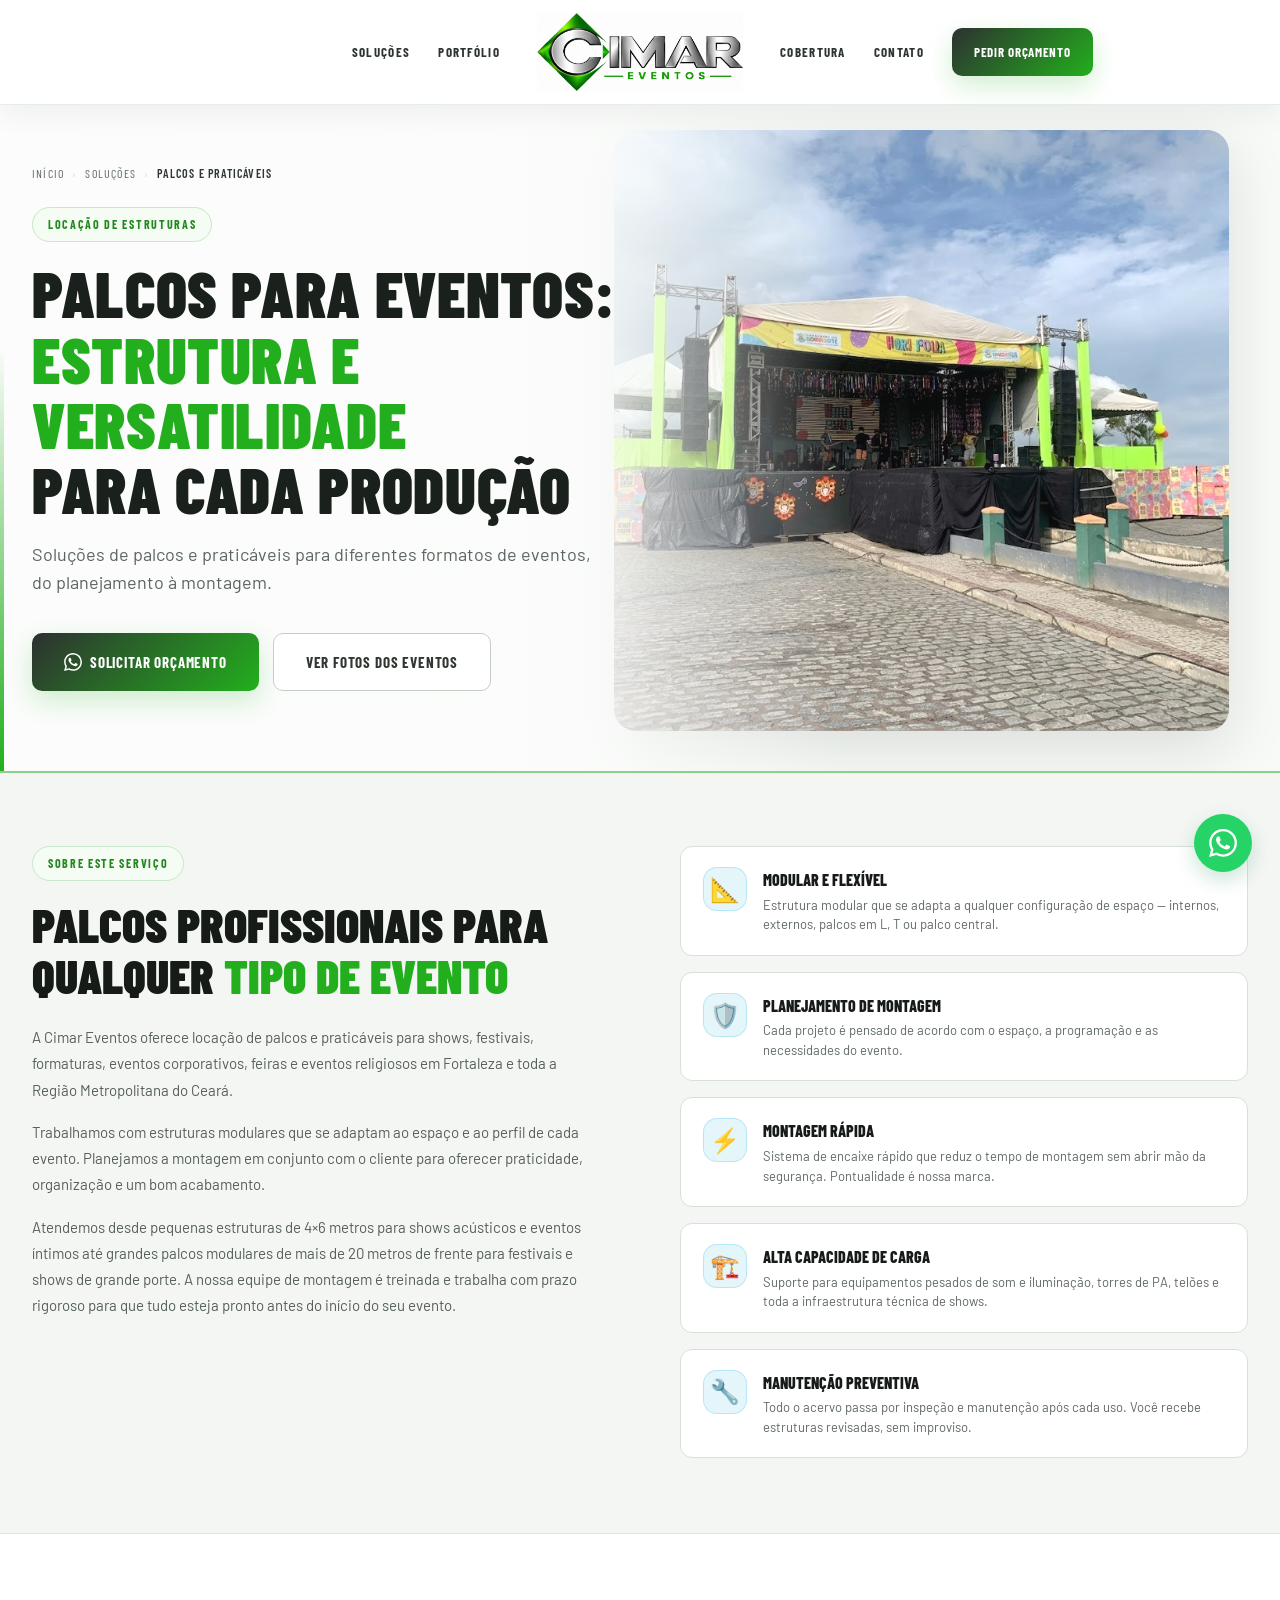
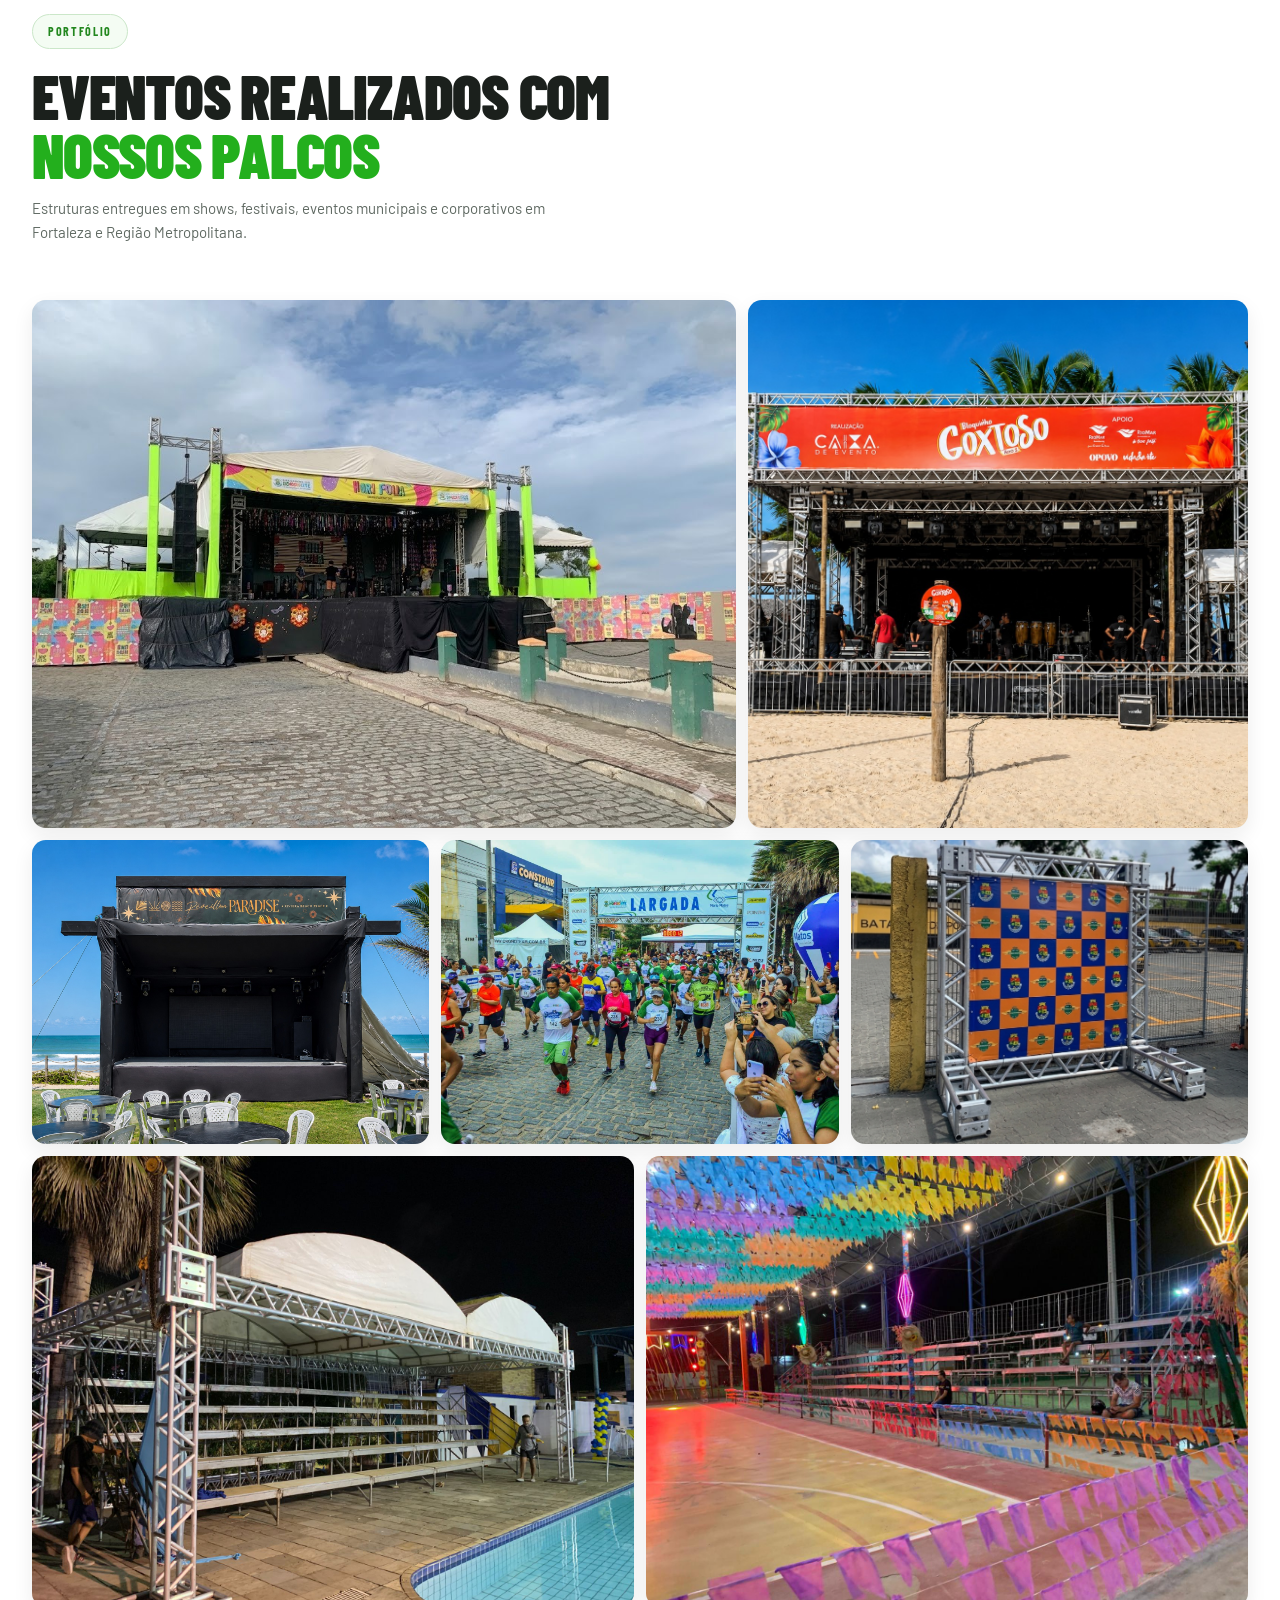
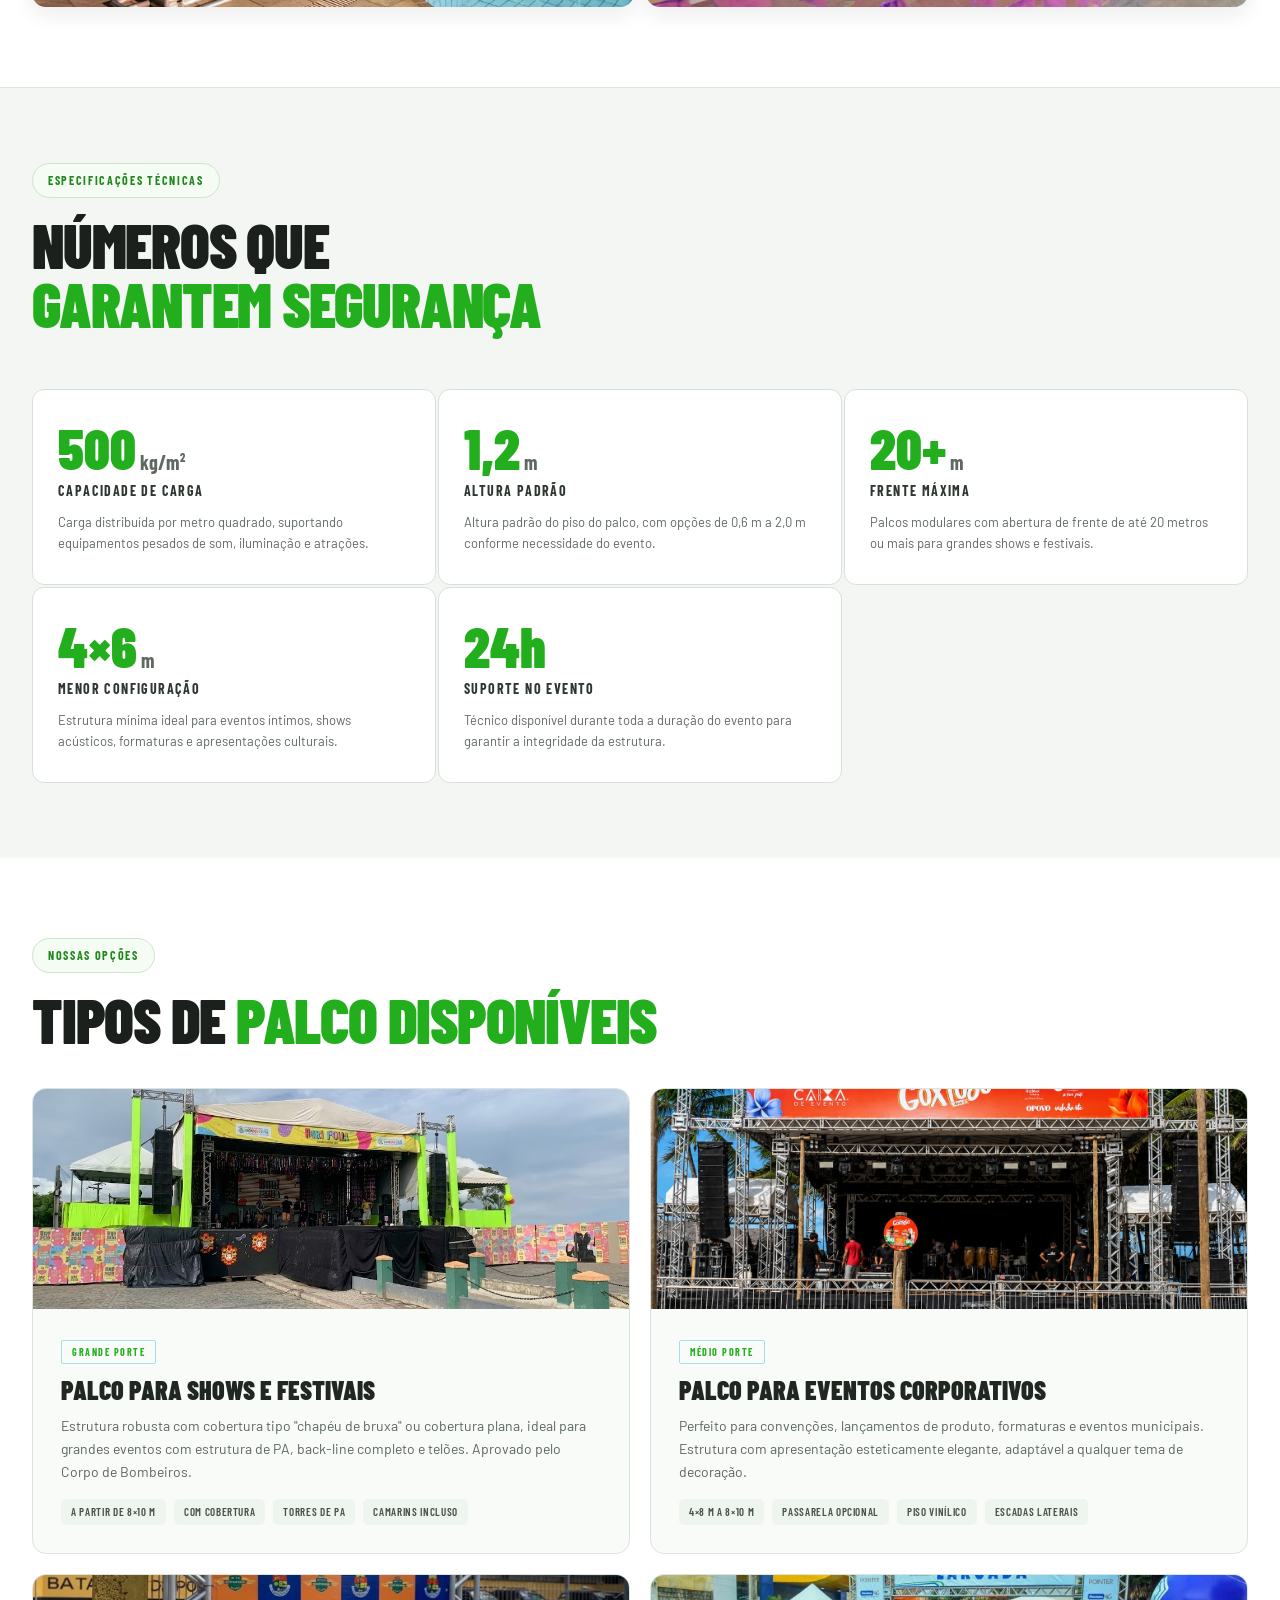
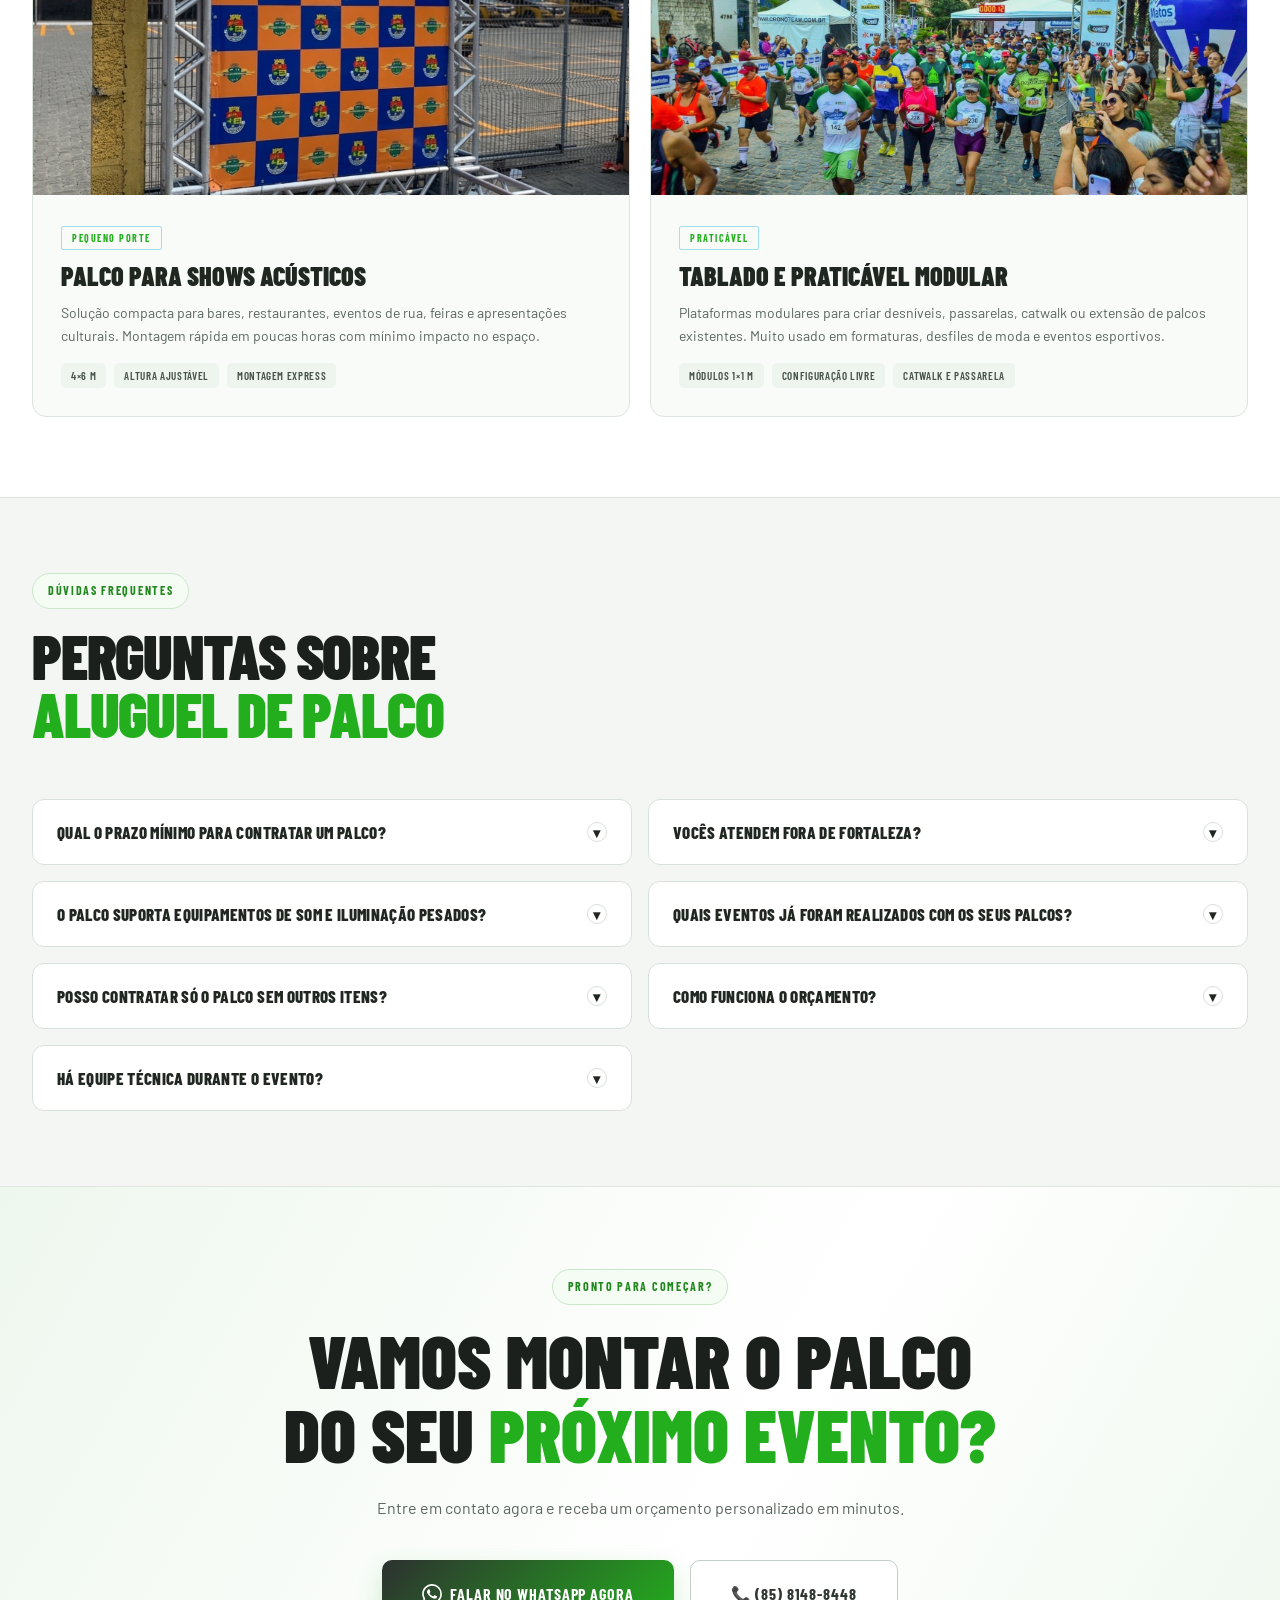
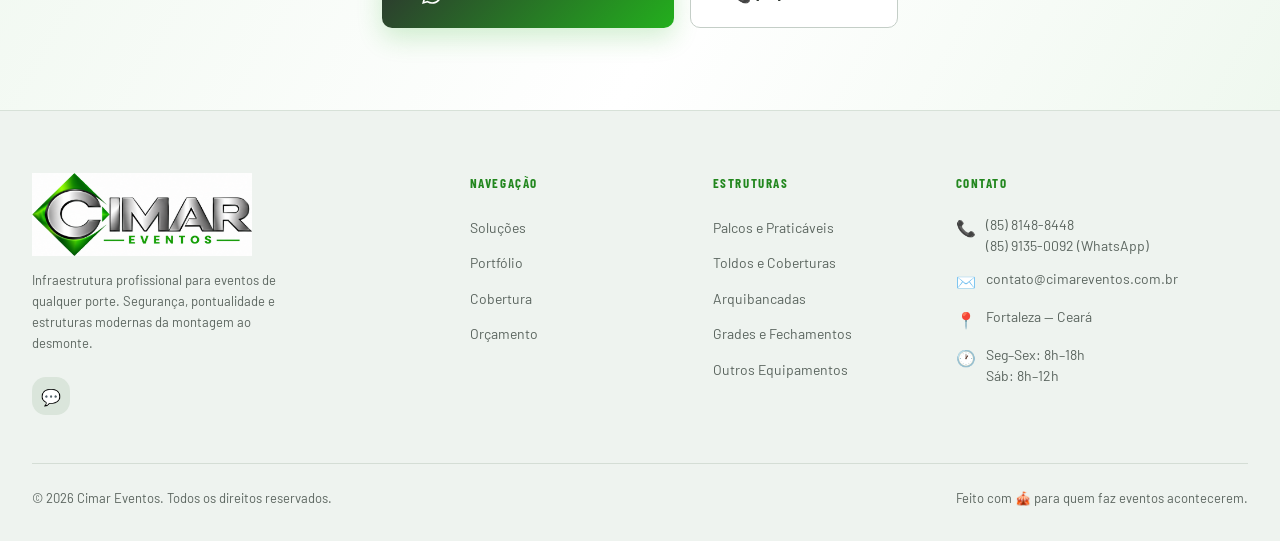
<file: nv/solucoes/placeholder.html>
<!DOCTYPE html>
<html lang="pt-BR">
<head>
  <meta charset="UTF-8" />
  <meta name="viewport" content="width=device-width, initial-scale=1.0" />

  <!-- ══ SEO ═══════════════════════════════════════════════════ -->
  <title>Aluguel de Palco para Eventos em Fortaleza e Região — Cimar Eventos</title>
  <meta name="description" content="Aluguel de palcos e praticáveis para shows, festivais, formaturas e eventos corporativos em Fortaleza e Região Metropolitana. Estruturas para eventos de diversos portes e equipe de montagem especializada." />
  <meta name="keywords" content="aluguel de palco Fortaleza, palco para show, palco para evento, praticável para evento, estrutura de palco Ceará, locação de palco Fortaleza, palco para festival, palco para formatura Fortaleza" />
  <meta name="robots" content="index, follow" />
  <link rel="canonical" href="https://www.cimareventos.com.br/palcos" />

  <!-- Open Graph -->
  <meta property="og:type" content="website" />
  <meta property="og:title" content="Aluguel de Palco para Eventos — Cimar Eventos" />
  <meta property="og:description" content="Palcos e praticáveis para eventos de todos os portes em Fortaleza. Estruturas e montagem para eventos de diferentes portes." />
  <meta property="og:url" content="https://www.cimareventos.com.br/palcos" />

  <!-- Schema.org -->
  <script type="application/ld+json">
  {
    "@context": "https://schema.org",
    "@type": "Service",
    "name": "Aluguel de Palco para Eventos",
    "description": "Locação de palcos e praticáveis para shows, festivais, formaturas e eventos corporativos em Fortaleza e Região Metropolitana do Ceará.",
    "provider": {
      "@type": "LocalBusiness",
      "name": "Cimar Eventos",
      "telephone": "+558581488448",
      "address": {
        "@type": "PostalAddress",
        "addressLocality": "Fortaleza",
        "addressRegion": "CE",
        "addressCountry": "BR"
      }
    },
    "areaServed": "Fortaleza e Região Metropolitana, CE"
  }
  </script>

  <link rel="preconnect" href="https://fonts.googleapis.com" />
  <link href="https://fonts.googleapis.com/css2?family=Barlow+Condensed:wght@400;600;700;800;900&family=Barlow:wght@300;400;500;600&display=swap" rel="stylesheet" />

  <style>
    /* ── RESET & TOKENS ───────────────────────────────────── */
    *, *::before, *::after { box-sizing: border-box; margin: 0; padding: 0; }
    :root {
      --black:   #060d14;
      --iron:    #0d1a26;
      --steel:   #1a2e40;
      --ash:     #5c7a90;
      --silver:  #b8cdd8;
      --white:   #f0f5f8;
      --amber:   #00a8d8;
      --amber2:  #1ac4f0;
      --accent:  #7ed957;
      --blue-dk: #0d3a5c;
      --font-h:  'Barlow Condensed', sans-serif;
      --font-b:  'Barlow', sans-serif;
      --max:     1280px;
      --radius:  6px;
      --transition: .35s cubic-bezier(.4,0,.2,1);
    }
    html { scroll-behavior: smooth; }
    body {
      background: var(--black);
      color: var(--white);
      font-family: var(--font-b);
      font-size: 16px;
      line-height: 1.6;
      overflow-x: hidden;
    }
    a { color: inherit; text-decoration: none; }
    img { display: block; width: 100%; }

    /* ── UTILITIES ─────────────────────────────────────────── */
    .container { max-width: var(--max); margin: 0 auto; padding: 0 32px; }
    .badge {
      display: inline-block;
      font-family: var(--font-h);
      font-size: 11px;
      font-weight: 700;
      letter-spacing: .18em;
      text-transform: uppercase;
      color: var(--accent);
      border: 1px solid var(--accent);
      border-radius: 2px;
      padding: 4px 12px;
      margin-bottom: 20px;
    }
    .section-title {
      font-family: var(--font-h);
      font-size: clamp(38px, 5vw, 62px);
      font-weight: 900;
      line-height: 1.05;
      text-transform: uppercase;
      letter-spacing: .01em;
    }
    .amber { color: var(--amber); }
    .accent { color: var(--accent); }
    .btn {
      display: inline-flex;
      align-items: center;
      gap: 8px;
      font-family: var(--font-h);
      font-weight: 700;
      font-size: 15px;
      letter-spacing: .08em;
      text-transform: uppercase;
      padding: 16px 32px;
      border-radius: var(--radius);
      cursor: pointer;
      border: none;
      transition: var(--transition);
    }
    .btn-amber {
      background: linear-gradient(135deg, #0d3a5c 0%, #00a8d8 100%);
      color: var(--white);
    }
    .btn-amber:hover { background: linear-gradient(135deg, #00a8d8 0%, #1ac4f0 100%); transform: translateY(-2px); box-shadow: 0 8px 32px rgba(0,168,216,.4); }
    .btn-outline {
      background: transparent;
      color: var(--white);
      border: 1.5px solid rgba(255,255,255,.35);
    }
    .btn-outline:hover { border-color: var(--white); background: rgba(255,255,255,.06); transform: translateY(-2px); }

    /* ── FADE-IN ──────────────────────────────────────────── */
    .fade-up { opacity: 0; transform: translateY(28px); transition: opacity .7s ease, transform .7s ease; }
    .fade-up.visible { opacity: 1; transform: translateY(0); }
    .delay-1 { transition-delay: .12s; }
    .delay-2 { transition-delay: .24s; }
    .delay-3 { transition-delay: .36s; }
    .delay-4 { transition-delay: .48s; }

    /* ── NAVBAR ────────────────────────────────────────────── */
    #navbar {
      position: fixed; top: 0; left: 0; right: 0;
      z-index: 100; padding: 18px 0;
      transition: background var(--transition), padding var(--transition), box-shadow var(--transition);
    }
    #navbar.scrolled {
      background: rgba(6,13,20,.95);
      backdrop-filter: blur(16px);
      padding: 12px 0;
      box-shadow: 0 2px 40px rgba(0,0,0,.6);
    }
    .nav-inner { display: flex; align-items: center; justify-content: space-between; }
    .logo { font-family: var(--font-h); font-size: 22px; font-weight: 900; letter-spacing: .04em; text-transform: uppercase; }
    .logo span { color: var(--amber); }
    .nav-links { display: flex; gap: 32px; list-style: none; }
    .nav-links a { font-family: var(--font-h); font-size: 13px; font-weight: 600; letter-spacing: .12em; text-transform: uppercase; color: var(--silver); transition: color var(--transition); }
    .nav-links a:hover, .nav-links a.active { color: var(--amber); }
    .nav-cta { display: flex; gap: 12px; align-items: center; }

    /* ── HAMBURGUER ───────────────────────────────────────── */
    .hamburger { display: none; flex-direction: column; justify-content: center; gap: 5px; width: 40px; height: 40px; cursor: pointer; background: transparent; border: none; padding: 4px; z-index: 201; }
    .hamburger span { display: block; height: 2px; background: var(--white); border-radius: 2px; transition: all .3s ease; transform-origin: center; }
    .hamburger.open span:nth-child(1) { transform: translateY(7px) rotate(45deg); }
    .hamburger.open span:nth-child(2) { opacity: 0; transform: scaleX(0); }
    .hamburger.open span:nth-child(3) { transform: translateY(-7px) rotate(-45deg); }
    .mobile-menu { display: none; position: fixed; top: 0; left: 0; right: 0; z-index: 150; background: rgba(6,13,20,.98); backdrop-filter: blur(20px); padding: 80px 24px 40px; flex-direction: column; gap: 8px; transform: translateY(-100%); transition: transform .35s cubic-bezier(.4,0,.2,1); border-bottom: 1px solid var(--steel); }
    .mobile-menu.open { transform: translateY(0); }
    .mobile-menu a { font-family: var(--font-h); font-size: 28px; font-weight: 800; letter-spacing: .04em; text-transform: uppercase; color: var(--silver); padding: 12px 0; border-bottom: 1px solid var(--steel); transition: color var(--transition); }
    .mobile-menu a:last-child { border-bottom: none; }
    .mobile-menu a:hover { color: var(--amber); }
    .mobile-menu-cta { margin-top: 20px; display: flex; flex-direction: column; gap: 10px; }
    .mobile-menu-cta .btn { width: 100%; justify-content: center; font-size: 15px; }

    /* ── HERO DA SOLUÇÃO ──────────────────────────────────── */
    #sol-hero {
      position: relative;
      min-height: 75vh;
      display: flex;
      align-items: flex-end;
      padding-bottom: 80px;
      overflow: hidden;
    }
    .sol-hero-bg {
      position: absolute; inset: 0;
      background: linear-gradient(135deg, #0d1a26 0%, #060d14 60%, #061520 100%);
    }
    .sol-hero-bg img {
      width: 100%; height: 100%;
      object-fit: cover; object-position: center;
      opacity: .55;
    }
    .sol-hero-bg::before {
      content: '';
      position: absolute; inset: 0;
      background-image:
        linear-gradient(rgba(0,168,216,.04) 1px, transparent 1px),
        linear-gradient(90deg, rgba(0,168,216,.04) 1px, transparent 1px);
      background-size: 60px 60px;
      z-index: 1;
    }
    .sol-hero-overlay {
      position: absolute; inset: 0;
      background:
        radial-gradient(ellipse 60% 40% at 80% 20%, rgba(0,168,216,.1) 0%, transparent 60%),
        linear-gradient(to top, rgba(6,13,20,1) 0%, rgba(6,13,20,.6) 50%, rgba(6,13,20,.15) 100%);
      z-index: 2;
    }
    .sol-hero-accent {
      position: absolute; left: 0; bottom: 0;
      width: 4px; height: 55%;
      background: linear-gradient(to bottom, transparent, var(--amber));
      z-index: 3;
    }
    .sol-hero-content {
      position: relative; z-index: 4;
      max-width: 860px;
    }
    /* Breadcrumb */
    .breadcrumb {
      display: flex; align-items: center; gap: 8px;
      font-family: var(--font-h); font-size: 12px;
      letter-spacing: .1em; text-transform: uppercase;
      color: var(--ash); margin-bottom: 24px;
    }
    .breadcrumb a { color: var(--ash); transition: color var(--transition); }
    .breadcrumb a:hover { color: var(--amber); }
    .breadcrumb span { color: var(--steel); }
    .breadcrumb strong { color: var(--silver); font-weight: 600; }
    .sol-hero-content h1 {
      font-family: var(--font-h);
      font-size: clamp(42px, 7vw, 88px);
      font-weight: 900;
      line-height: .96;
      text-transform: uppercase;
      letter-spacing: .01em;
      margin-bottom: 20px;
    }
    .sol-hero-content h1 em { font-style: normal; color: var(--amber); }
    .sol-hero-sub {
      font-size: 18px; font-weight: 300;
      color: var(--silver); max-width: 560px;
      margin-bottom: 36px; line-height: 1.55;
    }
    .sol-hero-btns { display: flex; flex-wrap: wrap; gap: 14px; }

    /* ── INTRO / SEO TEXTO ────────────────────────────────── */
    #intro {
      background: var(--iron);
      padding: 80px 0;
      border-bottom: 1px solid var(--steel);
      position: relative;
    }
    #intro::before {
      content: '';
      position: absolute;
      top: 0; left: 0; right: 0; height: 2px;
      background: linear-gradient(90deg, transparent, var(--amber), var(--accent), var(--amber), transparent);
      opacity: .5;
    }
    .intro-grid {
      display: grid;
      grid-template-columns: 1fr 1fr;
      gap: 80px;
      align-items: start;
    }
    .intro-text h2 {
      font-family: var(--font-h);
      font-size: clamp(30px, 4vw, 48px);
      font-weight: 900;
      text-transform: uppercase;
      line-height: 1.05;
      margin-bottom: 24px;
    }
    .intro-text p {
      font-size: 15px;
      color: var(--silver);
      line-height: 1.75;
      margin-bottom: 16px;
    }
    .intro-text p:last-child { margin-bottom: 0; }
    .intro-specs { display: flex; flex-direction: column; gap: 16px; }
    .spec-item {
      display: flex; align-items: flex-start; gap: 16px;
      background: var(--black);
      border: 1px solid var(--steel);
      border-radius: var(--radius);
      padding: 20px 22px;
      transition: border-color var(--transition);
    }
    .spec-item:hover { border-color: var(--amber); }
    .spec-icon {
      font-size: 24px; flex-shrink: 0;
      width: 44px; height: 44px;
      background: rgba(0,168,216,.1);
      border: 1px solid rgba(0,168,216,.2);
      border-radius: var(--radius);
      display: flex; align-items: center; justify-content: center;
    }
    .spec-body {}
    .spec-title {
      font-family: var(--font-h);
      font-size: 16px; font-weight: 800;
      text-transform: uppercase; margin-bottom: 3px;
    }
    .spec-desc { font-size: 13px; color: var(--ash); line-height: 1.5; }

    /* ── GALERIA ──────────────────────────────────────────── */
    #galeria {
      padding: 100px 0;
      background: var(--black);
    }
    .galeria-header { margin-bottom: 56px; }
    .galeria-header p { font-size: 15px; color: var(--ash); margin-top: 12px; max-width: 560px; }

    /* Grid principal: 12 colunas */
    .photo-grid {
      display: grid;
      grid-template-columns: repeat(12, 1fr);
      gap: 4px;
    }
    .p-item {
      background: var(--iron);
      overflow: hidden;
      border-radius: 2px;
      position: relative;
      border: 1px solid var(--steel);
      cursor: zoom-in;
    }
    .p-item img {
      width: 100%; height: 100%;
      object-fit: cover; object-position: center;
      transition: transform .6s ease, filter .4s ease;
    }
    .p-item:hover img { transform: scale(1.04); filter: brightness(1.1); }
    /* placeholder quando não há imagem */
    .p-ph {
      width: 100%; height: 100%;
      display: flex; align-items: center; justify-content: center;
      font-family: var(--font-h); font-size: 11px;
      letter-spacing: .1em; text-transform: uppercase;
      color: var(--ash);
    }
    /* Layout das células */
    .p1 { grid-column: span 7; min-height: 420px; }
    .p2 { grid-column: span 5; min-height: 420px; }
    .p3 { grid-column: span 4; min-height: 260px; }
    .p4 { grid-column: span 4; min-height: 260px; }
    .p5 { grid-column: span 4; min-height: 260px; }
    .p6 { grid-column: span 6; min-height: 300px; }
    .p7 { grid-column: span 6; min-height: 300px; }

    /* ── SPECS TÉCNICAS (tabela) ──────────────────────────── */
    #especificacoes {
      background: var(--iron);
      padding: 100px 0;
      border-top: 1px solid var(--steel);
    }
    .specs-grid {
      display: grid;
      grid-template-columns: repeat(3, 1fr);
      gap: 2px;
      margin-top: 56px;
    }
    .spec-card {
      background: var(--black);
      padding: 40px 32px;
      border: 1px solid var(--steel);
      transition: border-color var(--transition), transform var(--transition);
    }
    .spec-card:hover { border-color: var(--amber); transform: translateY(-4px); }
    .spec-card-num {
      font-family: var(--font-h);
      font-size: 56px; font-weight: 900;
      color: var(--amber); line-height: 1;
      margin-bottom: 4px;
    }
    .spec-card-unit {
      font-family: var(--font-h);
      font-size: 20px; font-weight: 700;
      color: var(--ash); margin-left: 4px;
    }
    .spec-card-label {
      font-family: var(--font-h);
      font-size: 14px; font-weight: 700;
      text-transform: uppercase; letter-spacing: .1em;
      color: var(--silver); margin-bottom: 10px;
    }
    .spec-card-desc { font-size: 13px; color: var(--ash); line-height: 1.6; }

    /* ── TIPOS DE PALCO ───────────────────────────────────── */
    #tipos {
      padding: 100px 0;
      background: var(--black);
    }
    .tipos-grid {
      display: grid;
      grid-template-columns: repeat(2, 1fr);
      gap: 24px;
      margin-top: 56px;
    }
    .tipo-card {
      background: var(--iron);
      border: 1px solid var(--steel);
      border-radius: var(--radius);
      overflow: hidden;
      transition: border-color var(--transition), transform var(--transition);
    }
    .tipo-card:hover { border-color: var(--amber); transform: translateY(-4px); }
    .tipo-img {
      height: 220px;
      background: var(--steel);
      overflow: hidden;
      position: relative;
    }
    .tipo-img img { width: 100%; height: 100%; object-fit: cover; object-position: center; transition: transform .5s ease; }
    .tipo-card:hover .tipo-img img { transform: scale(1.04); }
    .tipo-img-ph {
      width: 100%; height: 100%;
      display: flex; align-items: center; justify-content: center;
      font-family: var(--font-h); font-size: 11px;
      letter-spacing: .1em; text-transform: uppercase; color: var(--ash);
    }
    .tipo-body { padding: 28px; }
    .tipo-tag {
      display: inline-block;
      font-family: var(--font-h); font-size: 10px; font-weight: 700;
      letter-spacing: .15em; text-transform: uppercase;
      color: var(--amber); border: 1px solid rgba(0,168,216,.35);
      border-radius: 2px; padding: 3px 10px; margin-bottom: 12px;
    }
    .tipo-title {
      font-family: var(--font-h); font-size: 26px; font-weight: 900;
      text-transform: uppercase; margin-bottom: 10px; line-height: 1.1;
    }
    .tipo-desc { font-size: 14px; color: var(--silver); line-height: 1.65; margin-bottom: 16px; }
    .tipo-specs-list { display: flex; flex-wrap: wrap; gap: 8px; }
    .tipo-spec-tag {
      font-family: var(--font-h); font-size: 11px; font-weight: 600;
      letter-spacing: .06em; text-transform: uppercase;
      padding: 4px 10px; background: var(--steel);
      border-radius: 2px; color: var(--silver);
    }

    /* ── FAQ / SEO ────────────────────────────────────────── */
    #faq {
      background: var(--iron);
      padding: 100px 0;
      border-top: 1px solid var(--steel);
    }
    .faq-grid {
      display: grid;
      grid-template-columns: 1fr 1fr;
      gap: 16px;
      margin-top: 56px;
    }
    .faq-item {
      background: var(--black);
      border: 1px solid var(--steel);
      border-radius: var(--radius);
      overflow: hidden;
      transition: border-color var(--transition);
    }
    .faq-item:hover { border-color: var(--ash); }
    .faq-q {
      width: 100%; text-align: left;
      background: transparent; border: none; cursor: pointer;
      padding: 22px 24px;
      display: flex; align-items: center; justify-content: space-between; gap: 16px;
      font-family: var(--font-h); font-size: 17px; font-weight: 800;
      text-transform: uppercase; letter-spacing: .02em;
      color: var(--white); transition: color var(--transition);
    }
    .faq-q:hover { color: var(--amber); }
    .faq-arrow {
      flex-shrink: 0; width: 20px; height: 20px;
      border: 1px solid var(--steel); border-radius: 50%;
      display: flex; align-items: center; justify-content: center;
      font-size: 14px; transition: transform var(--transition), background var(--transition);
    }
    .faq-item.open .faq-arrow { transform: rotate(180deg); background: rgba(0,168,216,.15); border-color: var(--amber); }
    .faq-a {
      max-height: 0; overflow: hidden;
      transition: max-height .4s cubic-bezier(.4,0,.2,1), padding .3s ease;
      padding: 0 24px;
      font-size: 14px; color: var(--silver); line-height: 1.75;
    }
    .faq-item.open .faq-a { max-height: 300px; padding: 0 24px 22px; }

    /* ── CTA BANNER ───────────────────────────────────────── */
    #cta-banner {
      padding: 100px 0;
      background: var(--black);
      text-align: center;
      position: relative; overflow: hidden;
    }
    #cta-banner::before {
      content: '';
      position: absolute; inset: 0;
      background-image:
        linear-gradient(rgba(0,168,216,.03) 1px, transparent 1px),
        linear-gradient(90deg, rgba(0,168,216,.03) 1px, transparent 1px);
      background-size: 48px 48px;
    }
    .cta-inner { position: relative; z-index: 1; }
    .cta-title {
      font-family: var(--font-h);
      font-size: clamp(42px, 6vw, 80px);
      font-weight: 900; line-height: 1.0;
      text-transform: uppercase; margin-bottom: 24px;
    }
    .cta-sub { font-size: 16px; color: var(--ash); margin-bottom: 40px; }
    .cta-btns { display: flex; justify-content: center; gap: 16px; flex-wrap: wrap; }

    /* ── FOOTER ───────────────────────────────────────────── */
    footer {
      background: var(--iron);
      border-top: 1px solid var(--steel);
      padding: 64px 0 32px;
    }
    .footer-grid {
      display: grid;
      grid-template-columns: 2fr 1fr 1fr 1.5fr;
      gap: 48px; margin-bottom: 48px;
    }
    .footer-logo { font-family: var(--font-h); font-size: 28px; font-weight: 900; text-transform: uppercase; margin-bottom: 12px; }
    .footer-tagline { font-size: 13px; color: var(--ash); line-height: 1.6; max-width: 280px; margin-bottom: 24px; }
    .social-links { display: flex; gap: 10px; }
    .social-btn { width: 38px; height: 38px; background: var(--steel); border-radius: var(--radius); display: flex; align-items: center; justify-content: center; font-size: 16px; transition: background var(--transition), transform var(--transition); }
    .social-btn:hover { background: var(--amber); transform: translateY(-2px); }
    .footer-col h4 { font-family: var(--font-h); font-size: 13px; font-weight: 700; letter-spacing: .12em; text-transform: uppercase; color: var(--accent); margin-bottom: 20px; }
    .footer-col ul { list-style: none; display: flex; flex-direction: column; gap: 10px; }
    .footer-col a { font-size: 14px; color: var(--ash); transition: color var(--transition); }
    .footer-col a:hover { color: var(--white); }
    .contact-item { display: flex; align-items: flex-start; gap: 10px; font-size: 14px; color: var(--ash); margin-bottom: 12px; line-height: 1.5; }
    .contact-icon { flex-shrink: 0; font-size: 16px; margin-top: 2px; }
    .footer-bottom { border-top: 1px solid var(--steel); padding-top: 24px; display: flex; justify-content: space-between; align-items: center; flex-wrap: wrap; gap: 12px; }
    .footer-bottom p { font-size: 13px; color: var(--ash); }
    .footer-bottom a { color: var(--amber); transition: opacity var(--transition); }
    .footer-bottom a:hover { opacity: .8; }

    /* ── WHATSAPP FLOAT ───────────────────────────────────── */
    .wha-float {
      position: fixed; bottom: 28px; right: 28px; z-index: 200;
      width: 58px; height: 58px; background: #25d366; border-radius: 50%;
      display: flex; align-items: center; justify-content: center; font-size: 28px;
      box-shadow: 0 6px 28px rgba(37,211,102,.45);
      transition: transform var(--transition), box-shadow var(--transition);
      animation: pulse-wha 2.8s ease-in-out infinite;
    }
    .wha-float:hover { transform: scale(1.12); box-shadow: 0 10px 36px rgba(37,211,102,.6); animation: none; }
    @keyframes pulse-wha {
      0%,100% { box-shadow: 0 6px 28px rgba(37,211,102,.45); }
      50% { box-shadow: 0 6px 28px rgba(37,211,102,.8), 0 0 0 12px rgba(37,211,102,.08); }
    }

    /* ══════════════════════════════════════════════════════
       RESPONSIVIDADE
    ══════════════════════════════════════════════════════ */
    @media (max-width: 1024px) {
      .container { padding: 0 24px; }
      .intro-grid { gap: 48px; }
      .specs-grid { grid-template-columns: repeat(2, 1fr); }
    }
    @media (max-width: 900px) {
      .nav-links { display: none; }
      .nav-cta { display: none; }
      .hamburger { display: flex; }
      .mobile-menu { display: flex; }
      .intro-grid { grid-template-columns: 1fr; gap: 40px; }
      .tipos-grid { grid-template-columns: 1fr; }
      .faq-grid { grid-template-columns: 1fr; }
      .footer-grid { grid-template-columns: 1fr 1fr; gap: 36px; }
    }
    @media (max-width: 640px) {
      .container { padding: 0 16px; }
      #sol-hero { min-height: 100svh; padding-bottom: 48px; }
      .sol-hero-sub { font-size: 15px; }
      .sol-hero-btns { flex-direction: column; gap: 10px; }
      .sol-hero-btns .btn { width: 100%; justify-content: center; }
      #intro, #galeria, #especificacoes, #tipos, #faq, #cta-banner { padding: 60px 0; }
      /* Galeria mobile: 2 colunas */
      .p1, .p2 { grid-column: 1 / -1; min-height: 260px; }
      .p3, .p4, .p5 { grid-column: span 6; min-height: 180px; }
      .p6, .p7 { grid-column: 1 / -1; min-height: 220px; }
      .specs-grid { grid-template-columns: 1fr; }
      .cta-btns { flex-direction: column; align-items: stretch; gap: 12px; }
      .cta-btns .btn { width: 100%; justify-content: center; }
      .footer-grid { grid-template-columns: 1fr; gap: 32px; }
      .wha-float { width: 50px; height: 50px; bottom: 20px; right: 16px; }
    }
    @media (max-width: 400px) {
      .sol-hero-content h1 { font-size: clamp(36px, 10vw, 52px); }
      .section-title { font-size: clamp(32px, 9vw, 46px); }
      .p3, .p4, .p5 { grid-column: 1 / -1; }
    }
  </style>
  <link rel="stylesheet" href="../assets/site-light.css" />
</head>
<body>

  <!-- ══ CABEÇALHO / IDENTIDADE CIMAR ══ -->
  <nav id="navbar" aria-label="Navegação principal">
    <div class="container">
      <div class="nav-inner">
        <div class="nav-side nav-side--left">
          <a class="nav-link" href="../index.html#solutions">Soluções</a>
          <a class="nav-link" href="../index.html#portfolio">Portfólio</a>
        </div>
        <a class="brand-mark" href="../index.html" aria-label="Cimar Eventos — Página inicial">
          <img class="logosite" src="../img/logo-cimar-fundo-claro.png" alt="Cimar Eventos" width="804" height="310" />
        </a>
        <div class="nav-side nav-side--right">
          <a class="nav-link" href="../index.html#regional">Cobertura</a>
          <a class="nav-link" href="../index.html#cta-banner">Contato</a>
          <a class="btn btn-amber nav-contact" href="https://wa.me/5585991350092?text=Ol%C3%A1%2C%20vim%20atrav%C3%A9s%20do%20site!%20%0AGostaria%20de%20fazer%20um%20or%C3%A7amento!">Pedir orçamento</a>
        </div>
        <button class="hamburger" id="hamburger" type="button" aria-label="Abrir menu" aria-expanded="false" aria-controls="mobileMenu">
          <span></span><span></span><span></span>
        </button>
      </div>
    </div>
  </nav>

  <!-- ══ MENU MOBILE ═════════════════════════════════════════ -->
  <div class="mobile-menu" id="mobileMenu">
    <a href="../index.html#solutions" class="mobile-link">Soluções</a>
    <a href="../index.html#portfolio" class="mobile-link">Portfólio</a>
    <a href="../index.html#regional" class="mobile-link">Cobertura</a>
    <a href="../index.html#cta-banner" class="mobile-link">Contato</a>
    <div class="mobile-menu-cta">
      <a href="https://wa.me/5585991350092?text=Ol%C3%A1%2C%20vim%20atrav%C3%A9s%20do%20site!%20%0AGostaria%20de%20fazer%20um%20or%C3%A7amento!" class="btn btn-amber">
        <svg width="18" height="18" viewBox="0 0 24 24" fill="currentColor"><path d="M17.472 14.382c-.297-.149-1.758-.867-2.03-.967-.273-.099-.471-.148-.67.15-.197.297-.767.966-.94 1.164-.173.199-.347.223-.644.075-.297-.15-1.255-.463-2.39-1.475-.883-.788-1.48-1.761-1.653-2.059-.173-.297-.018-.458.13-.606.134-.133.298-.347.446-.52.149-.174.198-.298.298-.497.099-.198.05-.371-.025-.52-.075-.149-.669-1.612-.916-2.207-.242-.579-.487-.5-.669-.51-.173-.008-.371-.01-.57-.01-.198 0-.52.074-.792.372-.272.297-1.04 1.016-1.04 2.479 0 1.462 1.065 2.875 1.213 3.074.149.198 2.096 3.2 5.077 4.487.709.306 1.262.489 1.694.625.712.227 1.36.195 1.871.118.571-.085 1.758-.719 2.006-1.413.248-.694.248-1.289.173-1.413-.074-.124-.272-.198-.57-.347m-5.421 7.403h-.004a9.87 9.87 0 01-5.031-1.378l-.361-.214-3.741.982.998-3.648-.235-.374a9.86 9.86 0 01-1.51-5.26c.001-5.45 4.436-9.884 9.888-9.884 2.64 0 5.122 1.03 6.988 2.898a9.825 9.825 0 012.893 6.994c-.003 5.45-4.437 9.884-9.885 9.884m8.413-18.297A11.815 11.815 0 0012.05 0C5.495 0 .16 5.335.157 11.892c0 2.096.547 4.142 1.588 5.945L.057 24l6.305-1.654a11.882 11.882 0 005.683 1.448h.005c6.554 0 11.89-5.335 11.893-11.893a11.821 11.821 0 00-3.48-8.413z"/></svg>
        Falar no WhatsApp
      </a>
      <a href="tel:+558581488448" class="btn btn-outline">📞 (85) 8148-8448</a>
    </div>
  </div>

  <!-- ══ HERO ════════════════════════════════════════════════ -->
  <section id="sol-hero">
    <div class="sol-hero-bg">
      <!-- TROQUE pelo caminho da sua melhor foto de palco -->
      <img src="../PalcoHoriFolia.jpeg" alt="Palco profissional montado pela Cimar Eventos em Fortaleza" />
    </div>
    <div class="sol-hero-overlay"></div>
    <div class="sol-hero-accent"></div>

    <div class="container">
      <div class="sol-hero-content">
        <nav class="breadcrumb" aria-label="Breadcrumb">
          <a href="../index.html">Início</a>
          <span>›</span>
          <a href="../index.html#solutions">Soluções</a>
          <span>›</span>
          <strong>Palcos e Praticáveis</strong>
        </nav>
        <div class="badge">Locação de Estruturas</div>
        <h1>Palcos para Eventos:<br/><em>Estrutura e Versatilidade</em><br/>Para Cada Produção</h1>
        <p class="sol-hero-sub">Soluções de palcos e praticáveis para diferentes formatos de eventos, do planejamento à montagem.</p>
        <div class="sol-hero-btns">
          <a href="https://wa.me/5585991350092?text=Ol%C3%A1%2C%20vim%20atrav%C3%A9s%20do%20site!%20%0AGostaria%20de%20fazer%20um%20or%C3%A7amento!" class="btn btn-amber">
            <svg width="18" height="18" viewBox="0 0 24 24" fill="currentColor"><path d="M17.472 14.382c-.297-.149-1.758-.867-2.03-.967-.273-.099-.471-.148-.67.15-.197.297-.767.966-.94 1.164-.173.199-.347.223-.644.075-.297-.15-1.255-.463-2.39-1.475-.883-.788-1.48-1.761-1.653-2.059-.173-.297-.018-.458.13-.606.134-.133.298-.347.446-.52.149-.174.198-.298.298-.497.099-.198.05-.371-.025-.52-.075-.149-.669-1.612-.916-2.207-.242-.579-.487-.5-.669-.51-.173-.008-.371-.01-.57-.01-.198 0-.52.074-.792.372-.272.297-1.04 1.016-1.04 2.479 0 1.462 1.065 2.875 1.213 3.074.149.198 2.096 3.2 5.077 4.487.709.306 1.262.489 1.694.625.712.227 1.36.195 1.871.118.571-.085 1.758-.719 2.006-1.413.248-.694.248-1.289.173-1.413-.074-.124-.272-.198-.57-.347m-5.421 7.403h-.004a9.87 9.87 0 01-5.031-1.378l-.361-.214-3.741.982.998-3.648-.235-.374a9.86 9.86 0 01-1.51-5.26c.001-5.45 4.436-9.884 9.888-9.884 2.64 0 5.122 1.03 6.988 2.898a9.825 9.825 0 012.893 6.994c-.003 5.45-4.437 9.884-9.885 9.884m8.413-18.297A11.815 11.815 0 0012.05 0C5.495 0 .16 5.335.157 11.892c0 2.096.547 4.142 1.588 5.945L.057 24l6.305-1.654a11.882 11.882 0 005.683 1.448h.005c6.554 0 11.89-5.335 11.893-11.893a11.821 11.821 0 00-3.48-8.413z"/></svg>
            Solicitar Orçamento
          </a>
          <a href="#galeria" class="btn btn-outline">Ver Fotos dos Eventos</a>
        </div>
      </div>
    </div>
  </section>

  <!-- ══ INTRO / TEXTO SEO ════════════════════════════════════ -->
  <section id="intro">
    <div class="container">
      <div class="intro-grid fade-up">

        <div class="intro-text">
          <div class="badge">Sobre este serviço</div>
          <h2>Palcos Profissionais para Qualquer <span class="amber">Tipo de Evento</span></h2>
          <p>A Cimar Eventos oferece locação de palcos e praticáveis para shows, festivais, formaturas, eventos corporativos, feiras e eventos religiosos em Fortaleza e toda a Região Metropolitana do Ceará.</p>
          <p>Trabalhamos com estruturas modulares que se adaptam ao espaço e ao perfil de cada evento. Planejamos a montagem em conjunto com o cliente para oferecer praticidade, organização e um bom acabamento.</p>
          <p>Atendemos desde pequenas estruturas de 4×6 metros para shows acústicos e eventos íntimos até grandes palcos modulares de mais de 20 metros de frente para festivais e shows de grande porte. A nossa equipe de montagem é treinada e trabalha com prazo rigoroso para que tudo esteja pronto antes do início do seu evento.</p>
        </div>

        <div class="intro-specs">
          <div class="spec-item">
            <div class="spec-icon">📐</div>
            <div class="spec-body">
              <div class="spec-title">Modular e flexível</div>
              <div class="spec-desc">Estrutura modular que se adapta a qualquer configuração de espaço — internos, externos, palcos em L, T ou palco central.</div>
            </div>
          </div>
          <div class="spec-item">
            <div class="spec-icon">🛡️</div>
            <div class="spec-body">
              <div class="spec-title">Planejamento de montagem</div>
              <div class="spec-desc">Cada projeto é pensado de acordo com o espaço, a programação e as necessidades do evento.</div>
            </div>
          </div>
          <div class="spec-item">
            <div class="spec-icon">⚡</div>
            <div class="spec-body">
              <div class="spec-title">Montagem rápida</div>
              <div class="spec-desc">Sistema de encaixe rápido que reduz o tempo de montagem sem abrir mão da segurança. Pontualidade é nossa marca.</div>
            </div>
          </div>
          <div class="spec-item">
            <div class="spec-icon">🏗️</div>
            <div class="spec-body">
              <div class="spec-title">Alta capacidade de carga</div>
              <div class="spec-desc">Suporte para equipamentos pesados de som e iluminação, torres de PA, telões e toda a infraestrutura técnica de shows.</div>
            </div>
          </div>
          <div class="spec-item">
            <div class="spec-icon">🔧</div>
            <div class="spec-body">
              <div class="spec-title">Manutenção preventiva</div>
              <div class="spec-desc">Todo o acervo passa por inspeção e manutenção após cada uso. Você recebe estruturas revisadas, sem improviso.</div>
            </div>
          </div>
        </div>

      </div>
    </div>
  </section>

  <!-- ══ GALERIA ══════════════════════════════════════════════ -->
  <section id="galeria">
    <div class="container">
      <div class="galeria-header fade-up">
        <div class="badge">Portfólio</div>
        <h2 class="section-title">Eventos Realizados com<br/><span class="amber">Nossos Palcos</span></h2>
        <p>Estruturas entregues em shows, festivais, eventos municipais e corporativos em Fortaleza e Região Metropolitana.</p>
      </div>

      <div class="photo-grid fade-up">
        <!-- TROQUE os src pelas suas fotos reais de palco -->
        <div class="p-item p1">
          <img src="../PalcoHoriFolia.jpeg" alt="Palco principal montado pela Cimar Eventos — Fortaleza CE" />
        </div>
        <div class="p-item p2">
          <img src="../img/BloquinhoGoxtoso.jpg" alt="Palco para show em Fortaleza" />
        </div>
        <div class="p-item p3">
          <img src="../img/RivieraBeachClub.jpeg" alt="Estrutura em evento no Riviera Beach Club" loading="lazy" />
        </div>
        <div class="p-item p4">
          <img src="../img/CorridaMariaMatosHorizonte.jpg" alt="Estruturas no evento de corrida em Horizonte" loading="lazy" />
        </div>
        <div class="p-item p5">
          <img src="../img/Painel.png" alt="Painel montado em evento" loading="lazy" />
        </div>
        <div class="p-item p6">
          <img src="../img/arquibancadas.jpeg" alt="Arquibancadas para evento" loading="lazy" />
        </div>
        <div class="p-item p7">
          <img src="../img/arquibancada2.jpg" alt="Arquibancadas em estrutura para evento" loading="lazy" />
        </div>
      </div>
    </div>
  </section>

  <!-- ══ ESPECIFICAÇÕES TÉCNICAS ═══════════════════════════════ -->
  <section id="especificacoes">
    <div class="container">
      <div class="fade-up">
        <div class="badge">Especificações Técnicas</div>
        <h2 class="section-title">Números que<br/><span class="amber">Garantem Segurança</span></h2>
      </div>
      <div class="specs-grid">
        <div class="spec-card fade-up">
          <div class="spec-card-num">500<span class="spec-card-unit">kg/m²</span></div>
          <div class="spec-card-label">Capacidade de Carga</div>
          <div class="spec-card-desc">Carga distribuída por metro quadrado, suportando equipamentos pesados de som, iluminação e atrações.</div>
        </div>
        <div class="spec-card fade-up delay-1">
          <div class="spec-card-num">1,2<span class="spec-card-unit">m</span></div>
          <div class="spec-card-label">Altura Padrão</div>
          <div class="spec-card-desc">Altura padrão do piso do palco, com opções de 0,6 m a 2,0 m conforme necessidade do evento.</div>
        </div>
        <div class="spec-card fade-up delay-2">
          <div class="spec-card-num">20+<span class="spec-card-unit">m</span></div>
          <div class="spec-card-label">Frente Máxima</div>
          <div class="spec-card-desc">Palcos modulares com abertura de frente de até 20 metros ou mais para grandes shows e festivais.</div>
        </div>
        <div class="spec-card fade-up delay-3">
          <div class="spec-card-num">4×6<span class="spec-card-unit">m</span></div>
          <div class="spec-card-label">Menor Configuração</div>
          <div class="spec-card-desc">Estrutura mínima ideal para eventos íntimos, shows acústicos, formaturas e apresentações culturais.</div>
        </div>
        <div class="spec-card fade-up delay-1">
          <div class="spec-card-num">24h</div>
          <div class="spec-card-label">Suporte no Evento</div>
          <div class="spec-card-desc">Técnico disponível durante toda a duração do evento para garantir a integridade da estrutura.</div>
        </div>
      </div>
    </div>
  </section>

  <!-- ══ TIPOS DE PALCO ════════════════════════════════════════ -->
  <section id="tipos">
    <div class="container">
      <div class="fade-up">
        <div class="badge">Nossas Opções</div>
        <h2 class="section-title">Tipos de <span class="amber">Palco Disponíveis</span></h2>
      </div>
      <div class="tipos-grid">

        <div class="tipo-card fade-up">
          <div class="tipo-img">
            <!-- TROQUE pela foto do tipo de palco -->
            <img src="../PalcoHoriFolia.jpeg" alt="Palco de grande porte para shows e festivais em Fortaleza" />
          </div>
          <div class="tipo-body">
            <span class="tipo-tag">Grande Porte</span>
            <div class="tipo-title">Palco para Shows e Festivais</div>
            <p class="tipo-desc">Estrutura robusta com cobertura tipo "chapéu de bruxa" ou cobertura plana, ideal para grandes eventos com estrutura de PA, back-line completo e telões. Aprovado pelo Corpo de Bombeiros.</p>
            <div class="tipo-specs-list">
              <span class="tipo-spec-tag">A partir de 8×10 m</span>
              <span class="tipo-spec-tag">Com cobertura</span>
              <span class="tipo-spec-tag">Torres de PA</span>
              <span class="tipo-spec-tag">Camarins incluso</span>
            </div>
          </div>
        </div>

        <div class="tipo-card fade-up delay-1">
          <div class="tipo-img">
            <img src="../img/BloquinhoGoxtoso.jpg" alt="Estrutura para apresentação em evento" loading="lazy" />
          </div>
          <div class="tipo-body">
            <span class="tipo-tag">Médio Porte</span>
            <div class="tipo-title">Palco para Eventos Corporativos</div>
            <p class="tipo-desc">Perfeito para convenções, lançamentos de produto, formaturas e eventos municipais. Estrutura com apresentação esteticamente elegante, adaptável a qualquer tema de decoração.</p>
            <div class="tipo-specs-list">
              <span class="tipo-spec-tag">4×8 m a 8×10 m</span>
              <span class="tipo-spec-tag">Passarela opcional</span>
              <span class="tipo-spec-tag">Piso vinílico</span>
              <span class="tipo-spec-tag">Escadas laterais</span>
            </div>
          </div>
        </div>

        <div class="tipo-card fade-up delay-2">
          <div class="tipo-img">
            <img src="../img/Painel.png" alt="Painel instalado em estrutura de evento" loading="lazy" />
          </div>
          <div class="tipo-body">
            <span class="tipo-tag">Pequeno Porte</span>
            <div class="tipo-title">Palco para Shows Acústicos</div>
            <p class="tipo-desc">Solução compacta para bares, restaurantes, eventos de rua, feiras e apresentações culturais. Montagem rápida em poucas horas com mínimo impacto no espaço.</p>
            <div class="tipo-specs-list">
              <span class="tipo-spec-tag">4×6 m</span>
              <span class="tipo-spec-tag">Altura ajustável</span>
              <span class="tipo-spec-tag">Montagem express</span>
            </div>
          </div>
        </div>

        <div class="tipo-card fade-up delay-3">
          <div class="tipo-img">
            <img src="../img/CorridaMariaMatosHorizonte.jpg" alt="Montagem de infraestrutura para corrida de rua" loading="lazy" />
          </div>
          <div class="tipo-body">
            <span class="tipo-tag">Praticável</span>
            <div class="tipo-title">Tablado e Praticável Modular</div>
            <p class="tipo-desc">Plataformas modulares para criar desníveis, passarelas, catwalk ou extensão de palcos existentes. Muito usado em formaturas, desfiles de moda e eventos esportivos.</p>
            <div class="tipo-specs-list">
              <span class="tipo-spec-tag">Módulos 1×1 m</span>
              <span class="tipo-spec-tag">Configuração livre</span>
              <span class="tipo-spec-tag">Catwalk e passarela</span>
            </div>
          </div>
        </div>

      </div>
    </div>
  </section>

  <!-- ══ FAQ ══════════════════════════════════════════════════ -->
  <section id="faq">
    <div class="container">
      <div class="fade-up">
        <div class="badge">Dúvidas Frequentes</div>
        <h2 class="section-title">Perguntas sobre<br/><span class="amber">Aluguel de Palco</span></h2>
      </div>
      <div class="faq-grid">

        <div class="faq-item">
          <button class="faq-q" aria-expanded="false">
            Qual o prazo mínimo para contratar um palco?
            <span class="faq-arrow">▾</span>
          </button>
          <div class="faq-a">Recomendamos contato com pelo menos 15 dias de antecedência para garantir disponibilidade e realizar a visita técnica ao local. Para eventos de grande porte ou festivais, indicamos 30 a 60 dias de antecedência.</div>
        </div>

        <div class="faq-item">
          <button class="faq-q" aria-expanded="false">
            Vocês atendem fora de Fortaleza?
            <span class="faq-arrow">▾</span>
          </button>
          <div class="faq-a">Sim. Atendemos toda a Região Metropolitana de Fortaleza, incluindo Caucaia, Maracanaú, Horizonte, Pacajus, Maranguape, São Gonçalo do Amarante e demais municípios do Ceará. Consulte disponibilidade para cidades mais distantes.</div>
        </div>

        <div class="faq-item">
          <button class="faq-q" aria-expanded="false">
            O palco suporta equipamentos de som e iluminação pesados?
            <span class="faq-arrow">▾</span>
          </button>
          <div class="faq-a">Sim. Nossas estruturas possuem capacidade de carga de 500 kg/m² e contam com pontos de rigging para suspensão de caixas de som line array, trusses de iluminação, telões e demais equipamentos técnicos.</div>
        </div>

        <div class="faq-item">
          <button class="faq-q" aria-expanded="false">
            Quais eventos já foram realizados com os seus palcos?
            <span class="faq-arrow">▾</span>
          </button>
          <div class="faq-a">Já fornecemos estruturas para prefeituras de Fortaleza, Horizonte e Beberibe, festivais de carnaval como o Bloquinho Goxtoso, eventos do SESC Ceará, Riviera Beach Club e dezenas de shows e eventos corporativos privados.</div>
        </div>

        <div class="faq-item">
          <button class="faq-q" aria-expanded="false">
            Posso contratar só o palco sem outros itens?
            <span class="faq-arrow">▾</span>
          </button>
          <div class="faq-a">Sim. Você pode contratar apenas o palco ou combinar com outros itens do nosso acervo, como toldos, arquibancadas e grades de contenção. Fazemos pacotes personalizados conforme a necessidade do seu evento.</div>
        </div>

        <div class="faq-item">
          <button class="faq-q" aria-expanded="false">
            Como funciona o orçamento?
            <span class="faq-arrow">▾</span>
          </button>
          <div class="faq-a">Entre em contato pelo WhatsApp ou telefone informando a data, local, tipo e porte do evento. Realizamos uma visita técnica (quando necessário) e enviamos o orçamento detalhado. O processo é rápido — normalmente em poucas horas.</div>
        </div>

        <div class="faq-item">
          <button class="faq-q" aria-expanded="false">
            Há equipe técnica durante o evento?
            <span class="faq-arrow">▾</span>
          </button>
          <div class="faq-a">Sim. Para eventos de médio e grande porte disponibilizamos técnico responsável durante toda a duração do evento para monitorar a integridade da estrutura. Para eventos menores, estamos disponíveis por telefone para qualquer suporte.</div>
        </div>

      </div>
    </div>
  </section>

  <!-- ══ CTA BANNER ════════════════════════════════════════════ -->
  <section id="cta-banner">
    <div class="container">
      <div class="cta-inner fade-up">
        <div class="badge">Pronto para começar?</div>
        <h2 class="cta-title">Vamos Montar o Palco<br/>do seu <span class="amber">Próximo Evento?</span></h2>
        <p class="cta-sub">Entre em contato agora e receba um orçamento personalizado em minutos.</p>
        <div class="cta-btns">
          <a href="https://wa.me/5585991350092?text=Ol%C3%A1%2C%20vim%20atrav%C3%A9s%20do%20site!%20%0AGostaria%20de%20fazer%20um%20or%C3%A7amento!" class="btn btn-amber" style="font-size:16px;padding:20px 40px;">
            <svg width="20" height="20" viewBox="0 0 24 24" fill="currentColor"><path d="M17.472 14.382c-.297-.149-1.758-.867-2.03-.967-.273-.099-.471-.148-.67.15-.197.297-.767.966-.94 1.164-.173.199-.347.223-.644.075-.297-.15-1.255-.463-2.39-1.475-.883-.788-1.48-1.761-1.653-2.059-.173-.297-.018-.458.13-.606.134-.133.298-.347.446-.52.149-.174.198-.298.298-.497.099-.198.05-.371-.025-.52-.075-.149-.669-1.612-.916-2.207-.242-.579-.487-.5-.669-.51-.173-.008-.371-.01-.57-.01-.198 0-.52.074-.792.372-.272.297-1.04 1.016-1.04 2.479 0 1.462 1.065 2.875 1.213 3.074.149.198 2.096 3.2 5.077 4.487.709.306 1.262.489 1.694.625.712.227 1.36.195 1.871.118.571-.085 1.758-.719 2.006-1.413.248-.694.248-1.289.173-1.413-.074-.124-.272-.198-.57-.347m-5.421 7.403h-.004a9.87 9.87 0 01-5.031-1.378l-.361-.214-3.741.982.998-3.648-.235-.374a9.86 9.86 0 01-1.51-5.26c.001-5.45 4.436-9.884 9.888-9.884 2.64 0 5.122 1.03 6.988 2.898a9.825 9.825 0 012.893 6.994c-.003 5.45-4.437 9.884-9.885 9.884m8.413-18.297A11.815 11.815 0 0012.05 0C5.495 0 .16 5.335.157 11.892c0 2.096.547 4.142 1.588 5.945L.057 24l6.305-1.654a11.882 11.882 0 005.683 1.448h.005c6.554 0 11.89-5.335 11.893-11.893a11.821 11.821 0 00-3.48-8.413z"/></svg>
            Falar no WhatsApp Agora
          </a>
          <a href="tel:+558581488448" class="btn btn-outline" style="font-size:16px;padding:20px 40px;">
            📞 (85) 8148-8448
          </a>
        </div>
      </div>
    </div>
  </section>

  <!-- ══ FOOTER ═════════════════════════════════════════════════ -->
  <footer>
    <div class="container">
      <div class="footer-grid">

        <div>
          <div class="footer-logo"><img class="footer-logo-image" src="../img/logo-cimar-fundo-claro.png" alt="Cimar Eventos"></div>
          <p class="footer-tagline">Infraestrutura profissional para eventos de qualquer porte. Segurança, pontualidade e estruturas modernas da montagem ao desmonte.</p>
          <div class="social-links">
            <a href="https://wa.me/5585991350092?text=Ol%C3%A1%2C%20vim%20atrav%C3%A9s%20do%20site!%20%0AGostaria%20de%20fazer%20um%20or%C3%A7amento!" class="social-btn" title="WhatsApp">💬</a>
          </div>
        </div>

        <div class="footer-col">
          <h4>Navegação</h4>
          <ul>
            <li><a href="../index.html#solutions">Soluções</a></li>
            <li><a href="../index.html#portfolio">Portfólio</a></li>
            <li><a href="../index.html#regional">Cobertura</a></li>
            <li><a href="../index.html#cta-banner">Orçamento</a></li>
          </ul>
        </div>

        <div class="footer-col">
          <h4>Estruturas</h4>
          <ul>
            <li><a href="placeholder.html">Palcos e Praticáveis</a></li>
            <li><a href="../index.html#solutions">Toldos e Coberturas</a></li>
            <li><a href="../index.html#solutions">Arquibancadas</a></li>
            <li><a href="../index.html#solutions">Grades e Fechamentos</a></li>
            <li><a href="../index.html#solutions">Outros Equipamentos</a></li>
          </ul>
        </div>

        <div class="footer-col">
          <h4>Contato</h4>
          <div class="contact-item">
            <span class="contact-icon">📞</span>
            <div>
              <a href="tel:+558581488448">(85) 8148-8448</a><br/>
              <a href="https://wa.me/5585991350092?text=Ol%C3%A1%2C%20vim%20atrav%C3%A9s%20do%20site!%20%0AGostaria%20de%20fazer%20um%20or%C3%A7amento!">(85) 9135-0092 (WhatsApp)</a>
            </div>
          </div>
          <div class="contact-item">
            <span class="contact-icon">✉️</span>
            <a href="mailto:contato@cimareventos.com.br">contato@cimareventos.com.br</a>
          </div>
          <div class="contact-item">
            <span class="contact-icon">📍</span>
            <span>Fortaleza — Ceará</span>
          </div>
          <div class="contact-item">
            <span class="contact-icon">🕐</span>
            <span>Seg–Sex: 8h–18h<br/>Sáb: 8h–12h</span>
          </div>
        </div>

      </div>

      <div class="footer-bottom">
        <p>© 2026 Cimar Eventos. Todos os direitos reservados.</p>
        <p>Feito com 🎪 para quem faz eventos acontecerem.</p>
      </div>
    </div>
  </footer>

  <!-- ══ WHATSAPP FLOAT ══════════════════════════════════════════ -->
  <a href="https://wa.me/5585991350092?text=Ol%C3%A1%2C%20vim%20atrav%C3%A9s%20do%20site!%20%0AGostaria%20de%20fazer%20um%20or%C3%A7amento!" class="wha-float" title="Falar no WhatsApp">
    <svg width="28" height="28" viewBox="0 0 24 24" fill="white"><path d="M17.472 14.382c-.297-.149-1.758-.867-2.03-.967-.273-.099-.471-.148-.67.15-.197.297-.767.966-.94 1.164-.173.199-.347.223-.644.075-.297-.15-1.255-.463-2.39-1.475-.883-.788-1.48-1.761-1.653-2.059-.173-.297-.018-.458.13-.606.134-.133.298-.347.446-.52.149-.174.198-.298.298-.497.099-.198.05-.371-.025-.52-.075-.149-.669-1.612-.916-2.207-.242-.579-.487-.5-.669-.51-.173-.008-.371-.01-.57-.01-.198 0-.52.074-.792.372-.272.297-1.04 1.016-1.04 2.479 0 1.462 1.065 2.875 1.213 3.074.149.198 2.096 3.2 5.077 4.487.709.306 1.262.489 1.694.625.712.227 1.36.195 1.871.118.571-.085 1.758-.719 2.006-1.413.248-.694.248-1.289.173-1.413-.074-.124-.272-.198-.57-.347m-5.421 7.403h-.004a9.87 9.87 0 01-5.031-1.378l-.361-.214-3.741.982.998-3.648-.235-.374a9.86 9.86 0 01-1.51-5.26c.001-5.45 4.436-9.884 9.888-9.884 2.64 0 5.122 1.03 6.988 2.898a9.825 9.825 0 012.893 6.994c-.003 5.45-4.437 9.884-9.885 9.884m8.413-18.297A11.815 11.815 0 0012.05 0C5.495 0 .16 5.335.157 11.892c0 2.096.547 4.142 1.588 5.945L.057 24l6.305-1.654a11.882 11.882 0 005.683 1.448h.005c6.554 0 11.89-5.335 11.893-11.893a11.821 11.821 0 00-3.48-8.413z"/></svg>
  </a>

  <!-- ══ JS ══════════════════════════════════════════════════════ -->
  <script>
    // Navbar scroll
    const navbar = document.getElementById('navbar');
    window.addEventListener('scroll', () => {
      navbar.classList.toggle('scrolled', window.scrollY > 60);
    });

    // Hamburguer
    const hamburger = document.getElementById('hamburger');
    const mobileMenu = document.getElementById('mobileMenu');
    hamburger.addEventListener('click', () => {
      const isOpen = mobileMenu.classList.toggle('open');
      hamburger.classList.toggle('open', isOpen);
      hamburger.setAttribute('aria-expanded', String(isOpen));
      document.body.style.overflow = isOpen ? 'hidden' : '';
    });
    document.querySelectorAll('.mobile-link, .mobile-menu-cta .btn').forEach(link => {
      link.addEventListener('click', () => {
        mobileMenu.classList.remove('open');
        hamburger.classList.remove('open');
        hamburger.setAttribute('aria-expanded', 'false');
        document.body.style.overflow = '';
      });
    });

    // Fade-up
    const observer = new IntersectionObserver((entries) => {
      entries.forEach(e => {
        if (e.isIntersecting) { e.target.classList.add('visible'); observer.unobserve(e.target); }
      });
    }, { threshold: 0.1 });
    document.querySelectorAll('.fade-up').forEach(el => observer.observe(el));

    // FAQ accordion
    document.querySelectorAll('.faq-q').forEach(btn => {
      btn.addEventListener('click', () => {
        const item = btn.closest('.faq-item');
        const isOpen = item.classList.contains('open');
        // fecha todos
        document.querySelectorAll('.faq-item.open').forEach(i => {
          i.classList.remove('open');
          i.querySelector('.faq-q').setAttribute('aria-expanded', 'false');
        });
        // abre o clicado (se não estava aberto)
        if (!isOpen) {
          item.classList.add('open');
          btn.setAttribute('aria-expanded', 'true');
        }
      });
    });
  </script>

</body>
</html>
</file>
<file: nv/assets/site-light.css>
/* CIMAR EVENTOS — refinamento visual claro, com paleta baseada na nova marca */
:root {
  --black: #ffffff;
  --iron: #f4f6f4;
  --steel: #d9dfdb;
  --ash: #5f6962;
  --silver: #2f3731;
  --white: #161b17;
  --amber: #23af1d;
  --amber2: #45d537;
  --accent: #6b756f;
  --blue-dk: #1c241e;
  --radius: 14px;
  --transition: .25s ease;
}

html { scroll-padding-top: 108px; }
body {
  background: #fff;
  color: var(--white);
  -webkit-font-smoothing: antialiased;
}
.container { max-width: 1280px; }
a:focus-visible, button:focus-visible { outline: 3px solid rgba(35,175,29,.45); outline-offset: 4px; }
img { max-width: 100%; }

.badge {
  margin-bottom: 18px;
  padding: 7px 15px;
  border: 1px solid #cbe7c9;
  background: #f4fcf3;
  color: #22871e;
  border-radius: 999px;
  letter-spacing: .14em;
  font-size: 12px;
}
.section-title {
  color: #1b201c;
  font-size: clamp(38px, 4.8vw, 64px);
  letter-spacing: -.02em;
  line-height: .95;
}
.amber { color: var(--amber); }
.btn {
  border-radius: 10px;
  min-height: 48px;
  justify-content: center;
  letter-spacing: .055em;
}
.btn-amber {
  color: #fff;
  background: linear-gradient(135deg, #2d3130 0%, #23af1d 100%);
  box-shadow: 0 10px 26px rgba(35,175,29,.2);
}
.btn-amber:hover {
  color: #fff;
  background: linear-gradient(135deg, #1f2421 0%, #36c92f 100%);
  box-shadow: 0 16px 34px rgba(35,175,29,.28);
}
.btn-outline {
  color: #2f3731;
  border: 1.5px solid #c4cec7;
  background: rgba(255,255,255,.94);
}
.btn-outline:hover {
  color: #1f2521;
  border-color: #7ac274;
  background: #f8fcf7;
}

/* HEADER */
#navbar,
#navbar.scrolled {
  background: rgba(255,255,255,.98);
  padding: 8px 0;
  border-bottom: 1px solid #e6ece7;
  box-shadow: 0 8px 28px rgba(21,31,24,.06);
  backdrop-filter: blur(16px);
}
#navbar.scrolled { box-shadow: 0 10px 32px rgba(21,31,24,.08); }

.nav-inner {
  display: grid;
  grid-template-columns: 1fr auto 1fr;
  align-items: center;
  gap: 12px;
  min-height: 88px;
}
.brand-mark {
  display: block;
  justify-self: center;
  width: 220px;
}
.logosite {
  display: block;
  width: 100%;
  height: 78px;
  object-fit: contain;
}
.nav-side {
  display: flex;
  align-items: center;
  gap: 28px;
  width: max-content;
}
.nav-side--left {
  justify-self: end;
  margin-right: 18px;
}
.nav-side--right {
  justify-self: start;
  margin-left: 18px;
}
.nav-link {
  color: #2d3430;
  white-space: nowrap;
  text-transform: uppercase;
  font: 700 13px var(--font-h);
  letter-spacing: .1em;
  transition: color .2s ease, opacity .2s ease;
}
.nav-link:hover { color: var(--amber); }
.nav-contact {
  padding: 13px 22px;
  font-size: 13px;
  white-space: nowrap;
}
.hamburger { justify-self: end; }
.hamburger span { background: #2c332f; }
.mobile-menu {
  top: 0;
  background: rgba(255,255,255,.99);
  border-bottom: 1px solid #e0e7e1;
  padding-top: 108px;
  box-shadow: 0 18px 34px rgba(21,31,24,.08);
}
.mobile-menu a { color: #1f2521; }
.mobile-menu a:hover,
.mobile-menu a:active { color: var(--amber); }
.mobile-menu .btn-amber { color: #fff; }
.mobile-menu-cta .btn-outline { color: #1f2521; }

/* HERO */
#hero > .container, #sol-hero > .container { width: 100%; }
#hero {
  min-height: 720px;
  align-items: center;
  padding: 138px 0 78px;
  background: linear-gradient(135deg,#f6f8f6 0%,#ffffff 56%);
}
.hero-placeholder {
  inset: 146px 4% 46px 48%;
  overflow: hidden;
  display: block;
  border-radius: 24px;
  border: 1px solid #d7ddd8;
  background: #dfe4e0;
  box-shadow: 0 22px 65px rgba(27,39,30,.14);
}
.hero-placeholder::before { display: none; }
.hero-placeholder .img-label {
  position: absolute;
  inset: 0;
  opacity: 1;
  z-index: 1;
  width: 100%;
  height: 100%;
  border: 0;
  padding: 0;
  object-fit: cover;
  object-position: center;
  filter: saturate(.9) brightness(1.06);
}
.hero-overlay {
  z-index: 1;
  background: linear-gradient(90deg,#fbfcfb 0%,rgba(251,252,251,.97) 30%,rgba(251,252,251,.86) 46%,rgba(251,252,251,.08) 67%);
  pointer-events: none;
}
.hero-accent {
  width: 5px;
  height: 34%;
  background: linear-gradient(180deg,#45d537,#23af1d);
}
.hero-content { max-width: 650px; }
.hero-content h1 {
  color: #171c18;
  font-size: clamp(43px, 4.6vw, 70px);
  line-height: 1.02;
  letter-spacing: -.015em;
  margin-bottom: 22px;
  text-wrap: balance;
}
.hero-content h1 em { color: var(--amber); }
.hero-sub {
  color: #5b655f;
  font-weight: 400;
  font-size: 17px;
  max-width: 510px;
  margin-bottom: 30px;
}
.hero-btns .btn { padding: 15px 24px; font-size: 14px; }

/* STATS */
#stats {
  padding: 0;
  background: #f2f7f2;
  border-color: #dde7de;
}
#stats::before {
  background: linear-gradient(90deg,#d0e8ce,#23af1d,#d0e8ce);
  opacity: .55;
}
#stats .stats-inner {
  max-width: 1280px;
  margin: 0 auto;
  padding: 0 32px;
  grid-template-columns: repeat(3, minmax(0, 1fr));
}
#stats .stat-item {
  padding: 24px 24px 22px;
  border-right: 1px solid #d9e5da;
}
.stat-num { font-size: 38px; color: var(--amber); }
.stat-label { color: #5b655f; font-size: 12px; }

/* SOLUTIONS */
#solutions {
  padding: 34px 0 88px;
  background: #fff;
}
.solutions-header {
  display: grid;
  grid-template-columns: minmax(0, 720px);
  gap: 18px;
  margin-bottom: 30px;
  align-items: start;
}
.solutions-header > p {
  max-width: 580px !important;
  margin: 0 !important;
  color: #5b655f !important;
  font-size: 16px !important;
  line-height: 1.75 !important;
}
.solutions-grid { gap: 16px; }
.solution-card {
  aspect-ratio: 3/4;
  border-radius: 16px;
  background: #dfe4e0;
  box-shadow: 0 12px 28px rgba(20,31,24,.09);
  transition: box-shadow .3s, transform .3s;
}
.solution-card:hover {
  transform: translateY(-4px);
  box-shadow: 0 18px 36px rgba(20,31,24,.16);
}
.solution-card::before {
  background: linear-gradient(to top, rgba(18,23,19,.94) 0%, rgba(18,23,19,.66) 30%, rgba(18,23,19,.08) 68%) !important;
}
.sol-ph { border: none; object-fit: cover; }
.sol-content { padding: 24px; }
.sol-title { color: #fff; font-size: 25px; }
.sol-icon { font-size: 25px; margin-bottom: 12px; }
.sol-desc { color: #dfe7e0; }
.sol-link { color: #8af083; font-size: 13px; }

/* PORTFOLIO */
#portfolio {
  background: #f7f9f7;
  padding: 80px 0 88px;
}
.port-header { margin-bottom: 36px; }
.port-header p { color: #5f6962; }
.gallery-grid { gap: 12px; margin-bottom: 0; }
.g-item {
  border: none;
  border-radius: 12px;
  object-fit: cover;
  width: 100%;
  height: 100%;
  box-shadow: 0 6px 18px rgba(20,31,24,.08);
}
.g-item:hover { filter: brightness(1.04); }

/* REGIONAL */
#regional {
  background: #fff;
  border-color: #e4ebe5;
  padding: 78px 0 84px;
}
.regional-inner { gap: clamp(28px, 5vw, 70px); }
.regional-map-ph {
  background: #eef4ef;
  border: 1px solid #d7dfd9;
  border-radius: 16px;
  overflow: hidden;
  box-shadow: 0 14px 32px rgba(20,31,24,.08);
  min-height: 330px;
}
.r-tag {
  border: 1px solid #d6e5d4;
  background: #f6fbf6;
  color: #2f3731;
  border-radius: 999px;
  padding: 7px 14px;
}
.r-tag:hover { background: #ecf7eb; }

/* SOFT SECTION COLORS */
#diferenciais, #intro, #especificacoes, #faq { background: #f4f6f4; }
#diferenciais { padding: 80px 0; }
.dif-text { color: #5b655f; }
.dif-num { color: #dce6dc; }
.dif-item:hover .dif-num { color: #b6d9b2; }
.dif-title { color: #202620; }
.dif-icon {
  border-radius: 10px;
  background: rgba(35,175,29,.08);
  border-color: rgba(35,175,29,.22);
}

#cta-banner {
  background: linear-gradient(120deg,#eef7ee 0%,#ffffff 58%,#eff8ef 100%);
  padding: 82px 0;
  border-top: 1px solid #dde7de;
}
#cta-banner::before {
  background-image: radial-gradient(rgba(35,175,29,.35) 0.55px, transparent 0.55px);
  background-size: 18px 18px;
  opacity: .15;
}
.cta-title { color: #1b201c; font-size: clamp(40px, 5.8vw, 74px); }
.cta-sub { color: #5b655f; }

/* FOOTER */
footer {
  background: #eef3ef;
  border-color: #d7e1d8;
  padding-top: 62px;
}
.footer-logo {
  display: inline-flex;
  align-items: center;
  margin-bottom: 14px;
}
.footer-logo-image {
  width: 220px;
  max-width: 100%;
  height: auto;
}
.footer-tagline,
.footer-col a,
.contact-item,
.footer-bottom p { color: #5b655f; }
.footer-col h4 { color: #22871e; }
.footer-col a:hover { color: var(--amber); }
.social-btn { background: #dae5db; }
.social-btn:hover { color: #fff; background: var(--amber); }
.footer-bottom { border-color: #d4ddd5; }
.footer-bottom a { color: var(--amber); }
.wha-float { box-shadow: 0 8px 20px rgba(37,145,86,.24); }

/* INNER SERVICE PAGE */
#sol-hero {
  min-height: 650px;
  padding: 164px 0 80px;
  align-items: center;
  background: #f7faf7;
}
.sol-hero-bg {
  inset: 130px 4% 40px 48%;
  border-radius: 22px;
  overflow: hidden;
  background: #e1e6e1;
  box-shadow: 0 18px 60px rgba(20,31,24,.13);
}
.sol-hero-bg img { opacity: 1; filter: saturate(.9) brightness(1.08); }
.sol-hero-bg::before { display: none; }
.sol-hero-overlay {
  background: linear-gradient(90deg,#fbfcfb 0%,rgba(251,252,251,.97) 32%,rgba(251,252,251,.8) 48%,rgba(251,252,251,.04) 66%);
}
.sol-hero-content { max-width: 650px; }
.sol-hero-content h1 { color: #1a201c; font-size: clamp(42px,5vw,69px); line-height: 1.02; text-wrap: balance; }
.sol-hero-sub { color: #5b655f; font-weight: 400; }
.breadcrumb strong { color: #2f3731; }
#intro,#especificacoes,#faq { padding: 75px 0; border-color: #dce5de; }
#intro::before { background: var(--amber); }
.intro-text p { color: #556057; }
.spec-item,.spec-card,.faq-item {
  background: #fff;
  border: 1px solid #d8e0da;
  border-radius: 12px;
}
.spec-card { padding: 30px 25px; }
.spec-card-label { color: #2f3731; }
#galeria,#tipos { background: #fff; padding: 80px 0; }
.photo-grid { gap: 12px; }
.p-item { border: 0; border-radius: 14px; box-shadow: 0 8px 20px rgba(20,31,24,.08); }
#tipos .tipos-grid { gap: 20px; margin-top: 38px; }
.tipo-card { background: #f9fbf9; border-color: #dce4de; border-radius: 14px; }
.tipo-title { color: #202620; }
.tipo-desc { color: #5b655f; }
.tipo-spec-tag { background: #edf5ee; color: #465047; border-radius: 5px; }
.faq-q { color: #202620; }
.faq-a { color: #5b655f; }

/* RESPONSIVE */
@media (max-width: 1180px) {
  .nav-side { gap: 20px; }
  .nav-side--left { margin-right: 12px; }
  .nav-side--right { margin-left: 12px; }
  .brand-mark { width: 210px; }
  .nav-contact { padding: 12px 18px; font-size: 12px; }
  .nav-link { font-size: 12px; letter-spacing: .08em; }
}

@media (max-width: 980px) {
  .nav-side { gap: 16px; }
  .nav-side--left { margin-right: 8px; }
  .nav-side--right { margin-left: 8px; }
}

@media (max-width: 900px) {
  .nav-inner {
    grid-template-columns: 1fr auto 1fr;
    min-height: 78px;
  }
  .nav-side { display: none; }
  .brand-mark { width: 190px; }
  .logosite { height: 72px; }
  #hero {
    min-height: 700px;
    padding: 146px 0 64px;
    align-items: center;
  }
  .hero-placeholder { inset: 110px 0 0 39%; border-radius: 18px 0 0 0; opacity: .68; }
  .hero-overlay { background: linear-gradient(90deg,#fbfcfb 0%,rgba(251,252,251,.96) 34%,rgba(251,252,251,.58) 68%,rgba(251,252,251,.28)); }
  #sol-hero { min-height: 660px; }
  .sol-hero-bg { inset: 110px 0 0 40%; border-radius: 18px 0 0 0; opacity: .66; }
  .sol-hero-overlay { background: linear-gradient(90deg,#fbfcfb 0%,rgba(251,252,251,.96) 34%,rgba(251,252,251,.57) 70%,rgba(251,252,251,.3)); }
  .hero-content,.sol-hero-content { max-width: 690px; }
  #solutions { padding: 32px 0 72px; }
}

@media (max-width: 640px) {
  html { scroll-padding-top: 88px; }
  .container { padding-left: 20px; padding-right: 20px; }
  #navbar,#navbar.scrolled { padding: 3px 0; }
  .nav-inner { min-height: 73px; }
  .brand-mark { width: 174px; }
  .logosite { height: 66px; }
  .hamburger { width: 40px; }
  #hero { min-height: auto; padding: 137px 0 58px; align-items: flex-start; }
  .hero-placeholder { inset: 100px 0 auto 18%; height: 280px; opacity: .29; border-radius: 0 0 0 18px; }
  .hero-overlay { background: linear-gradient(to bottom,rgba(251,252,251,.35),#fbfcfb 78%); }
  .hero-content { max-width: 100%; }
  .hero-content h1 { font-size: clamp(39px, 10.6vw, 55px); }
  .hero-content h1, .sol-hero-content h1 { text-wrap: unset; }
  .hero-sub { font-size: 15px; max-width: 480px; }
  #stats .stats-inner { grid-template-columns: repeat(3,minmax(0,1fr)); padding: 0 10px; }
  #stats .stat-item { padding: 17px 8px; }
  .stat-num { font-size: 30px; }
  .stat-label { font-size: 10px; letter-spacing: .01em; line-height: 1.3; }
  #solutions { padding: 26px 0 66px; }
  .solutions-header { gap: 14px; margin-bottom: 22px; }
  .solutions-header > p { font-size: 15px !important; line-height: 1.65 !important; max-width: 100% !important; }
  .solutions-grid { grid-template-columns: 1fr 1fr; gap: 10px; }
  .solution-card { aspect-ratio: 3/4; }
  .sol-content { padding: 13px; }
  .sol-title { font-size: 20px; }
  .sol-icon { font-size: 19px; margin-bottom: 7px; }
  .sol-desc { font-size: 11px; line-height: 1.36; max-height: none; }
  .sol-link { margin-top: 7px; font-size: 11px; }
  #portfolio,#regional,#galeria,#tipos,#intro,#especificacoes,#faq,#cta-banner { padding-top: 60px; padding-bottom: 60px; }
  .gallery-grid { gap: 10px; }
  .gallery-grid .g-item { grid-column: 1 / -1; height: 240px; min-height: 240px; }
  .gallery-grid .g1 { height: 290px; }
  .regional-map-ph { min-height: 260px; }
  .footer-logo-image { width: 190px; }
  #sol-hero { min-height: auto; padding: 145px 0 72px; align-items: flex-start; }
  .sol-hero-bg { inset: 100px 0 auto 22%; height: 320px; opacity: .25; }
  .sol-hero-overlay { background: linear-gradient(to bottom,rgba(251,252,251,.25),#fbfcfb 90%); }
  .sol-hero-content h1 { font-size: clamp(38px,9.5vw,56px); }
  .sol-hero-sub { font-size: 15px; }
  .photo-grid { gap: 10px; }
  .photo-grid .p-item { grid-column: 1 / -1; min-height: 210px; }
  .photo-grid .p1,.photo-grid .p2 { min-height: 260px; }
}

@media (max-width: 420px) {
  .container { padding-left: 16px; padding-right: 16px; }
  .brand-mark { width: 165px; }
  .hero-content h1 { font-size: 39px; }
  .solutions-grid { grid-template-columns: 1fr; }
  .solution-card { aspect-ratio: 16/11; }
  .sol-content { padding: 19px; }
  .sol-title { font-size: 25px; }
  .sol-desc { font-size: 12px; }
}

@media (prefers-reduced-motion: reduce) {
  html { scroll-behavior: auto; }
  *,*::before,*::after { animation-duration: .01ms !important; transition-duration: .01ms !important; }
  .fade-up { opacity: 1; transform: none; }
}


/* ══════════════════════════════════════════════════════════════
   CIMAR | HERO V3 — inspiração: carrossel de cartões sobrepostos
   Apenas a primeira dobra e a linha do título de Soluções.
   ══════════════════════════════════════════════════════════════ */
#hero.hero-v3 {
  position: relative;
  display: flex;
  align-items: center;
  min-height: 630px;
  padding: 124px 0 54px;
  overflow: hidden;
  background:
    radial-gradient(circle at 75% 26%, rgba(62,180,57,.07),transparent 40%),
    linear-gradient(130deg,#fff 0%,#f9fbf9 50%,#f1f5f2 100%);
}
#hero.hero-v3::after {
  content: '';
  position: absolute;
  right: -38px;
  bottom: -52px;
  width: 150px;
  height: 150px;
  transform: rotate(45deg);
  background: linear-gradient(135deg,#31ce25,#198219);
  opacity: .9;
  pointer-events: none;
}
.hero-v3-inner {
  width: 100%;
  display: grid;
  grid-template-columns: minmax(0, 0.92fr) minmax(0, 1.08fr);
  gap: 14px;
  align-items: center;
}
#hero .hero-v3-copy { position: relative; z-index: 3; max-width: 585px; }
#hero .hero-v3-copy .badge {
  display: inline-flex;
  align-items: center;
  gap: 8px;
  margin-bottom: 23px;
  background: #fff;
  color: #3d493f;
  border: 1px solid #d4ded6;
  font: 700 12px var(--font-h);
  letter-spacing: .11em;
}
#hero .hero-v3-copy .badge::before {
  content: '';
  width: 8px;
  height: 8px;
  transform: rotate(45deg);
  background: #25ae21;
}
#hero .hero-v3-copy h1 {
  max-width: 600px;
  font-family: var(--font-b);
  font-size: clamp(38px, 3.55vw, 55px);
  font-weight: 800;
  line-height: 1.12;
  color: #202723;
  text-transform: none;
  letter-spacing: -.047em;
  text-wrap: balance;
  margin-bottom: 21px;
}
#hero .hero-v3-copy h1 em { color: #239d20; font-style: normal; }
#hero .hero-v3-copy .hero-sub {
  color: #5c695f;
  font-size: 15px;
  font-weight: 400;
  max-width: 425px;
  line-height: 1.75;
  margin-bottom: 28px;
}
#hero .hero-v3-copy .hero-btns { gap: 12px; }
#hero .hero-v3-copy .btn { gap: 9px; font-size: 13px; padding: 14px 20px; }
#hero .hero-v3-copy .btn svg { flex: none; }
#hero .hero-v3-copy .btn-amber { background: linear-gradient(120deg,#258e1d,#34bd2a); }
#hero .hero-v3-copy .btn-amber:hover { background: linear-gradient(120deg,#1c7818,#2ea924); }
#hero .hero-v3-copy .hero-secondary-btn { color: #29372c; background: #fff; border-color: #bfc9c1; }

.hero-v3-visual { position: relative; min-width: 0; isolation: isolate; }
.hero-v3-visual::before {
  content: '';
  position: absolute;
  left: -10px;
  top: -22px;
  bottom: 28px;
  width: 180px;
  z-index: 5;
  pointer-events: none;
  background: linear-gradient(90deg, rgba(249,251,249,1) 0%, rgba(249,251,249,.98) 34%, rgba(249,251,249,.92) 55%, rgba(249,251,249,.62) 72%, rgba(249,251,249,0) 100%);
}
.hero-v3-carousel { position: relative; height: 432px; width: 100%; }
.hero-v3-slide {
  position: absolute;
  left: 50%; top: 14px;
  width: 62%; height: 392px;
  overflow: hidden;
  border-radius: 22px;
  background: #d7e0d9;
  border: 3px solid #fff;
  box-shadow: 0 12px 38px rgba(20,35,24,.2);
  opacity: .84;
  transform: translateX(-50%) scale(.78);
  transition: transform .65s cubic-bezier(.2,.8,.2,1),
              opacity .5s ease, top .6s ease, filter .55s ease;
  will-change: transform;
  pointer-events: none;
}
.hero-v3-slide img { width: 100%; height: 100%; object-fit: cover; object-position: center; }
.hero-v3-slide.is-prev {
  z-index: 1;
  opacity: .84;
  transform: translateX(-108%) scale(.82);
  filter: saturate(.82);
}
.hero-v3-slide.is-next {
  z-index: 2;
  opacity: .91;
  transform: translateX(15%) scale(.85);
  filter: saturate(.88);
}
.hero-v3-slide.is-far {
  z-index: 0;
  opacity: .55;
  transform: translateX(68%) scale(.7);
  filter: saturate(.7);
}
.hero-v3-slide.is-active {
  z-index: 4;
  top: 0;
  opacity: 1;
  transform: translateX(-50%) scale(1);
  filter: none;
  box-shadow: 0 18px 42px rgba(24,37,28,.26);
}
.hero-v3-slide.is-active::before {
  content: '';
  position: absolute;
  z-index: 3;
  top: 0; left: 0;
  width: 80px; height: 80px;
  clip-path: polygon(0 0,100% 0,0 100%);
  background: linear-gradient(145deg,#65e84e,#1a9d20);
}
.hero-v3-slide-caption {
  position: absolute;
  z-index: 2;
  left: 0; bottom: 0; right: 0;
  display: flex;
  gap: 15px;
  align-items: center;
  padding: 33px 21px 20px;
  color: #fff;
  background: linear-gradient(0deg,rgba(13,30,17,.92),rgba(13,30,17,.65) 68%,transparent);
  opacity: 0;
  transition: opacity .35s ease;
}
.hero-v3-slide.is-active .hero-v3-slide-caption { opacity: 1; }
.hero-v3-slide-icon { font-size: 35px; line-height: 1; flex-shrink: 0; color: #fff; }
.hero-v3-slide-caption span:last-child { border-left: 3px solid #74d64f; padding-left: 13px; }
.hero-v3-slide-caption strong { display: block; font: 800 20px var(--font-h); line-height: 1.2; }
.hero-v3-slide-caption small { display: block; font-size: 12px; line-height: 1.4; color: #e2eee3; margin-top: 3px; }
.hero-v3-arrow {
  display: grid;
  place-items: center;
  position: absolute;
  top: 44%;
  z-index: 8;
  width: 40px; height: 40px;
  border: 1px solid #e1e8e2;
  border-radius: 50%;
  background: rgba(255,255,255,.94);
  color: #26362a;
  box-shadow: 0 5px 18px rgba(29,51,33,.2);
  cursor: pointer;
  transition: transform .2s ease, background .2s ease;
}
.hero-v3-arrow svg { width: 22px; height: 22px; }
.hero-v3-arrow:hover { background: #fff; transform: scale(1.08); }
.hero-v3-arrow--prev { left: 5%; }
.hero-v3-arrow--next { right: 5%; }
.hero-v3-dots { display: flex; align-items: center; justify-content: center; gap: 10px; margin-top: -5px; }
.hero-v3-dots button {
  padding: 0;
  width: 9px; height: 9px;
  border: 0; border-radius: 50%;
  background: #c4ccc5;
  cursor: pointer;
  transition: transform .2s ease, background .2s ease;
}
.hero-v3-dots button.is-current { background: #2da92a; transform: scale(1.2); }
.hero-v3-dots button:focus-visible,
.hero-v3-arrow:focus-visible { outline: 3px solid #65d85e; outline-offset: 3px; }

/* Apenas remover a quebra do título indicado pelo cliente. */
#solutions .solutions-header h2.section-title { white-space: nowrap; font-size: clamp(36px, 4.4vw, 59px); }

@media (max-width: 1150px) {
  .hero-v3-inner { grid-template-columns: minmax(0,1fr) minmax(0,1fr); gap: 0; }
  #hero .hero-v3-copy h1 { font-size: clamp(35px,4vw,49px); }
  .hero-v3-carousel { height: 390px; }
  .hero-v3-slide { height: 350px; }
  #hero .hero-v3-copy .btn { padding: 13px 16px; font-size: 12px; }
}
@media (max-width: 900px) {
  #hero.hero-v3 { min-height: auto; padding: 124px 0 46px; }
  .hero-v3-inner { grid-template-columns: minmax(0,1fr); gap: 26px; }
  #hero .hero-v3-copy { max-width: 700px; }
  #hero .hero-v3-copy h1 { font-size: clamp(38px, 6vw, 54px); max-width: 10.5ch; }
  #hero .hero-v3-copy .hero-sub { max-width: 90%; }
  .hero-v3-visual::before { left: -14px; width: 160px; bottom: 22px; }
  .hero-v3-carousel { height: 400px; }
  .hero-v3-slide { height: 360px; width: 56%; }
  .hero-v3-arrow--prev { left: 11%; }
  .hero-v3-arrow--next { right: 11%; }
  #solutions .solutions-header h2.section-title { font-size: clamp(33px,5.4vw,56px); }
}
@media (max-width: 640px) {
  #hero.hero-v3 { padding: 108px 0 34px; }
  #hero .hero-v3-copy .badge { margin-bottom: 14px; font-size: 11px; }
  #hero .hero-v3-copy h1 { font-size: clamp(31px, 9.2vw, 42px); line-height: 1.06; letter-spacing: -.05em; max-width: 10.2ch; margin-bottom: 16px; }
  #hero .hero-v3-copy .hero-sub { font-size: 15px; line-height: 1.7; margin-bottom: 18px; max-width: 100%; }
  #hero .hero-v3-copy .hero-btns { flex-direction: column; gap: 10px; }
  #hero .hero-v3-copy .btn { width: 100%; flex: none; font-size: 12px; padding: 14px 16px; }
  #hero .hero-v3-copy .btn svg { width: 16px; height: 16px; }
  .hero-v3-inner { gap: 22px; }
  #hero.hero-v3::after { width: 74px; height: 74px; right: -30px; bottom: -30px; opacity: .28; }
  .hero-v3-visual::before { display: none; }
  .hero-v3-carousel { height: 286px; }
  .hero-v3-slide { width: 74%; height: 256px; top: 10px; border-radius: 16px; border-width: 2px; }
  .hero-v3-slide.is-prev { opacity: .66; transform: translateX(-111%) scale(.82); }
  .hero-v3-slide.is-next { opacity: .8; transform: translateX(11%) scale(.84); }
  .hero-v3-slide.is-far { opacity: 0; transform: translateX(55%) scale(.68); }
  .hero-v3-slide-caption { padding: 18px 12px 11px; gap: 8px; }
  .hero-v3-slide-icon { font-size: 24px; }
  .hero-v3-slide-caption strong { font-size: 16px; }
  .hero-v3-slide-caption small { font-size: 10px; }
  .hero-v3-slide-caption span:last-child { padding-left: 8px; border-left-width: 2px; }
  .hero-v3-slide.is-active::before { width: 49px; height: 49px; }
  .hero-v3-arrow { width: 36px; height: 36px; top: 43%; }
  .hero-v3-arrow--prev { left: 3%; }
  .hero-v3-arrow--next { right: 3%; }
  .hero-v3-dots { margin-top: 8px; }
  #solutions .solutions-header h2.section-title { font-size: clamp(26px, 7.7vw, 42px); }
}
@media (max-width: 390px) {
  #hero.hero-v3 { padding-top: 102px; }
  #hero .hero-v3-copy h1 { font-size: 30px; }
  #hero .hero-v3-copy .hero-sub { font-size: 14px; }
  #hero .hero-v3-copy .btn { font-size: 11px; padding: 13px 14px; }
  .hero-v3-carousel { height: 270px; }
  .hero-v3-slide { width: 78%; height: 242px; }
  .hero-v3-arrow { width: 34px; height: 34px; }
  #solutions .solutions-header h2.section-title { font-size: 27px; letter-spacing: -.025em; }
}
@media (prefers-reduced-motion: reduce) {
  .hero-v3-slide { transition-duration: .01ms; }
}
</file>
<file: nv/assets/hero-v5.css>
/* Hero only. The rest of the V4 stylesheet and page remain intact. */
#hero.hero-v3 { min-height: 650px; padding: 140px 0 48px; }
#hero .hero-v3-inner { grid-template-columns: minmax(0, .95fr) minmax(0, 1.05fr); gap: 48px; }
#hero .hero-v3-copy { min-width: 0; max-width: 100%; }
#hero .hero-v3-copy h1 { max-width: 100%; font-size: clamp(36px, 3.55vw, 49px); line-height: 1.12; letter-spacing: -.035em; }
#hero .hero-v3-visual { overflow: hidden; padding: 16px 0 0; }
#hero .hero-v3-visual::before { content: none; }
#hero .hero-v3-carousel { height: 420px; overflow: hidden; }
/* Fade only the outer 40px of the image track; controls stay outside the mask. */
#hero .hero-v6-track {
  position: absolute;
  inset: 0;
  -webkit-mask-image: linear-gradient(90deg, transparent, #000 40px, #000 calc(100% - 40px), transparent);
  mask-image: linear-gradient(90deg, transparent, #000 40px, #000 calc(100% - 40px), transparent);
}
#hero .hero-v3-slide { width: 70%; height: 382px; }
#hero .hero-v3-slide.is-prev { transform: translateX(-108%) scale(.82); opacity: 1; filter: none; }
#hero .hero-v3-slide.is-next { transform: translateX(8%) scale(.82); opacity: 1; filter: none; }
#hero .hero-v3-slide.is-far { opacity: 0; }
#hero .hero-v3-arrow { width: 44px; height: 44px; top: 41%; }
#hero .hero-v3-arrow--prev { left: 2%; }
#hero .hero-v3-arrow--next { right: 2%; }
#hero .hero-v3-dots { margin-top: 0; gap: 0; }
#hero .hero-v3-dots button { width: 44px; height: 44px; background: transparent; position: relative; transform: none; }
#hero .hero-v3-dots button::after { content: ''; position: absolute; width: 8px; height: 8px; border-radius: 50%; background: #bcc8be; top: 18px; left: 18px; }
#hero .hero-v3-dots button.is-current::after { background: #269c22; width: 20px; left: 12px; border-radius: 8px; }
@media (max-width: 1100px) and (min-width: 901px) {
  #hero .hero-v3-inner { gap: 24px; }
  #hero .hero-v3-copy h1 { font-size: 38px; }
  #hero .hero-v3-slide { height: 350px; }
  #hero .hero-v3-carousel { height: 380px; }
}
@media (max-width: 900px) {
  /* Keep the existing header above its drawer so the close button is usable. */
  #navbar { z-index: 160; }
  #navbar .nav-inner { grid-template-columns: minmax(44px, 1fr) auto minmax(44px, 1fr); }
  #navbar .brand-mark { grid-column: 2; grid-row: 1; justify-self: center; }
  #navbar .hamburger { grid-column: 3; grid-row: 1; justify-self: end; }
  #mobileMenu { max-height: 100dvh; overflow-y: auto; }
  #hero.hero-v3 { min-height: 0; padding: 114px 0 24px; }
  #hero .hero-v3-inner { grid-template-columns: minmax(0, 1fr); gap: 22px; }
  #hero .hero-v3-copy h1 { max-width: 660px; font-size: clamp(34px, 5.5vw, 46px); }
  #hero .hero-v3-copy .hero-sub { max-width: 620px; }
  #hero .hero-v3-visual { padding-top: 0; }
  #hero .hero-v3-slide { width: 74%; height: 340px; }
  #hero .hero-v3-carousel { height: 358px; }
}
@media (max-width: 640px) {
  #hero.hero-v3 { padding: 98px 0 16px; }
  #hero .hero-v3-inner { gap: 20px; }
  #hero .hero-v3-copy { text-align: center; }
  #hero .hero-v3-copy .badge { margin-bottom: 12px; font-size: 11px; }
  #hero .hero-v3-copy h1 { max-width: 100%; font-size: clamp(30px, 8.6vw, 37px); line-height: 1.1; letter-spacing: -.035em; text-wrap: balance; margin-bottom: 12px; }
  #hero .hero-v3-copy .hero-sub { font-size: 14px; line-height: 1.55; margin: 0 auto 16px; max-width: 38ch; text-align: left; }
  #hero .hero-v3-copy .hero-btns { flex-direction: row; flex-wrap: wrap; gap: 10px; }
  #hero .hero-v3-copy .btn { flex: 1 1 140px; width: auto; min-height: 48px; padding: 12px 8px; font-size: 11px; letter-spacing: .015em; gap: 4px; white-space: nowrap; }
  #hero .hero-v3-copy .btn svg { width: 15px; height: 15px; }
  #hero .hero-v3-carousel { height: 246px; border-radius: 18px; }
  #hero .hero-v6-track { -webkit-mask-image: none; mask-image: none; }
  #hero .hero-v3-slide { width: 100%; height: 246px; top: 0; border: 0; border-radius: 18px; box-shadow: none; }
  #hero .hero-v3-slide:not(.is-active) { opacity: 0; visibility: hidden; }
  #hero .hero-v3-slide.is-active { transform: translateX(-50%); }
  #hero .hero-v3-slide-caption { padding: 42px 52px 16px; }
  #hero .hero-v3-slide-caption strong { font-size: 20px; }
  #hero .hero-v3-slide-caption small { font-size: 11px; }
  #hero .hero-v3-slide-icon { display: none; }
  #hero .hero-v3-arrow { top: calc(50% - 22px); }
  #hero .hero-v3-arrow--prev { left: 8px; }
  #hero .hero-v3-arrow--next { right: 8px; }
  #hero .hero-v3-dots { margin-top: 4px; padding-right: 50px; padding-left: 50px; }
  .wha-float.hero-contact { position: absolute; right: 0; bottom: 0; width: 44px; height: 44px; animation: none; }
  .wha-float.hero-contact.is-past-hero { position: fixed; right: 16px; bottom: 20px; }
}
@media (max-width: 350px) {
  #hero .hero-v3-copy .btn { flex-basis: 100%; }
  #solutions .solutions-header h2.section-title { white-space: normal; font-size: 26px; }
}
</file>
